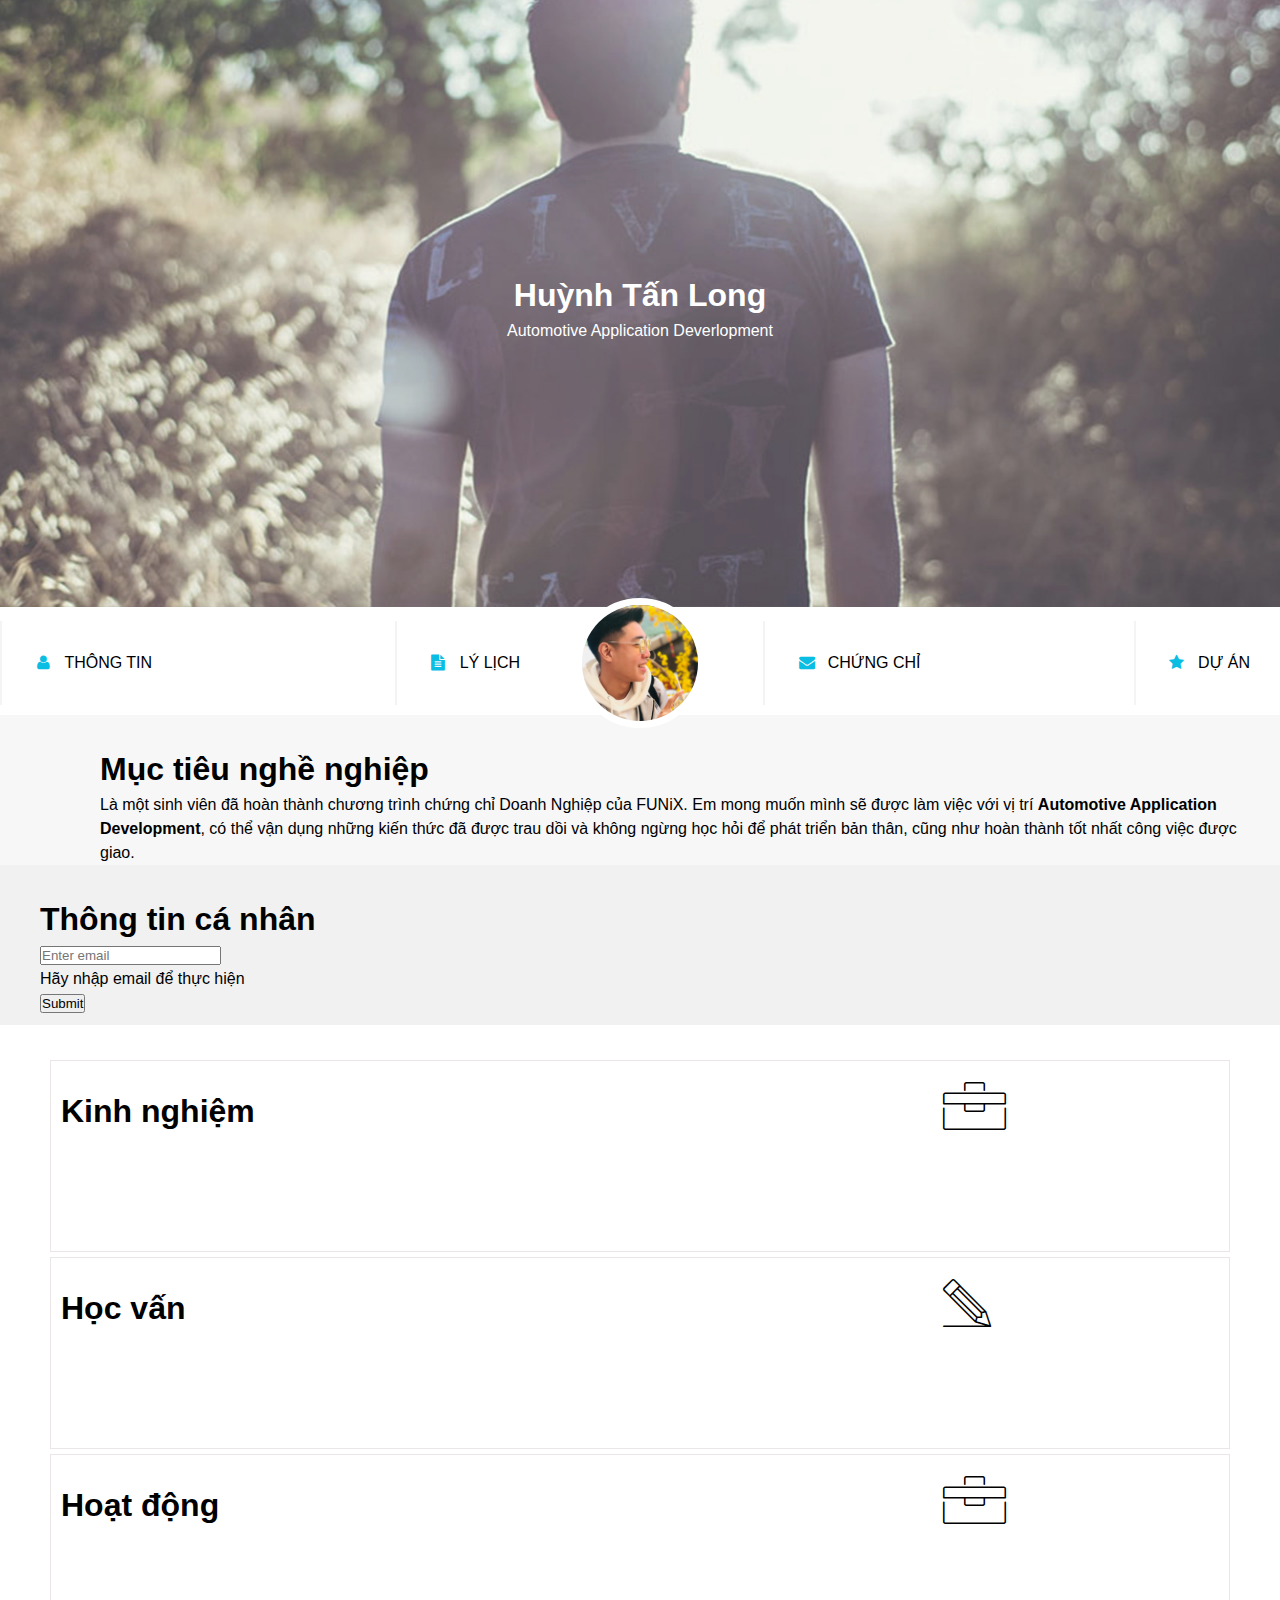
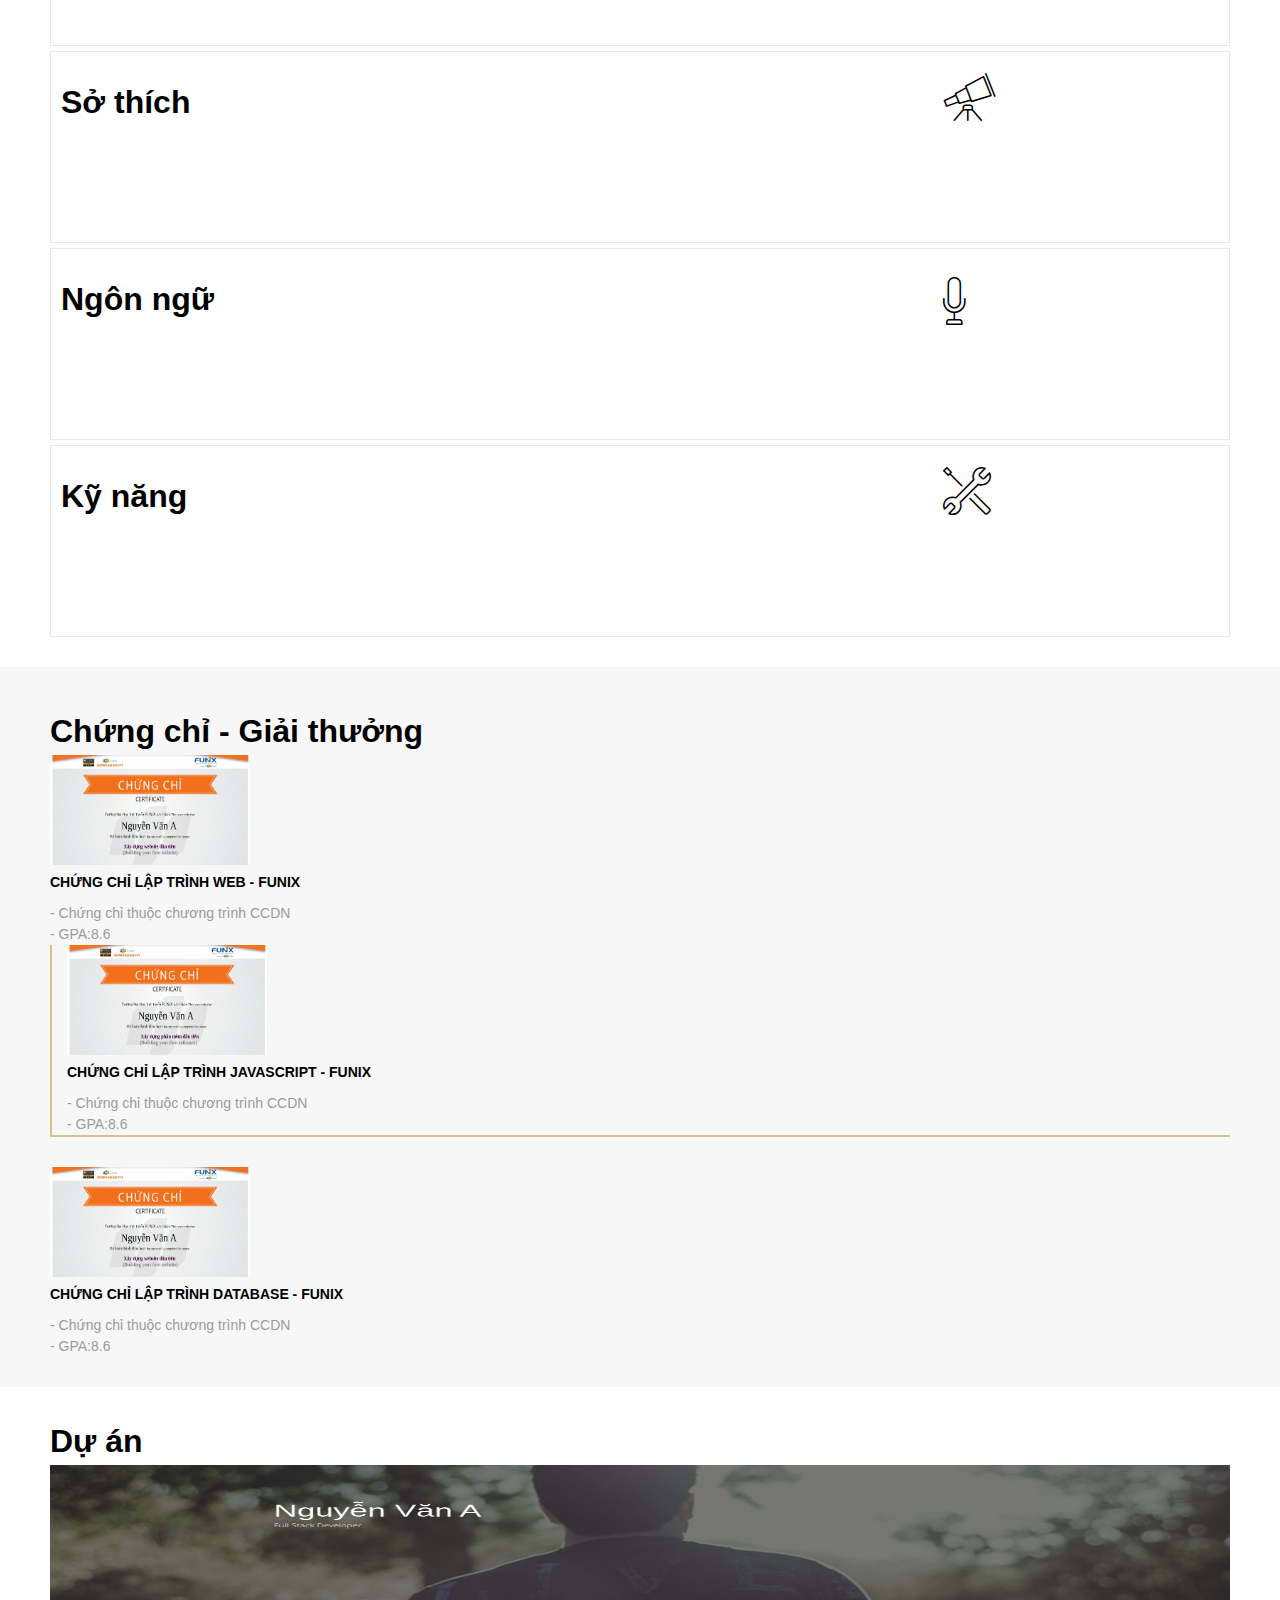
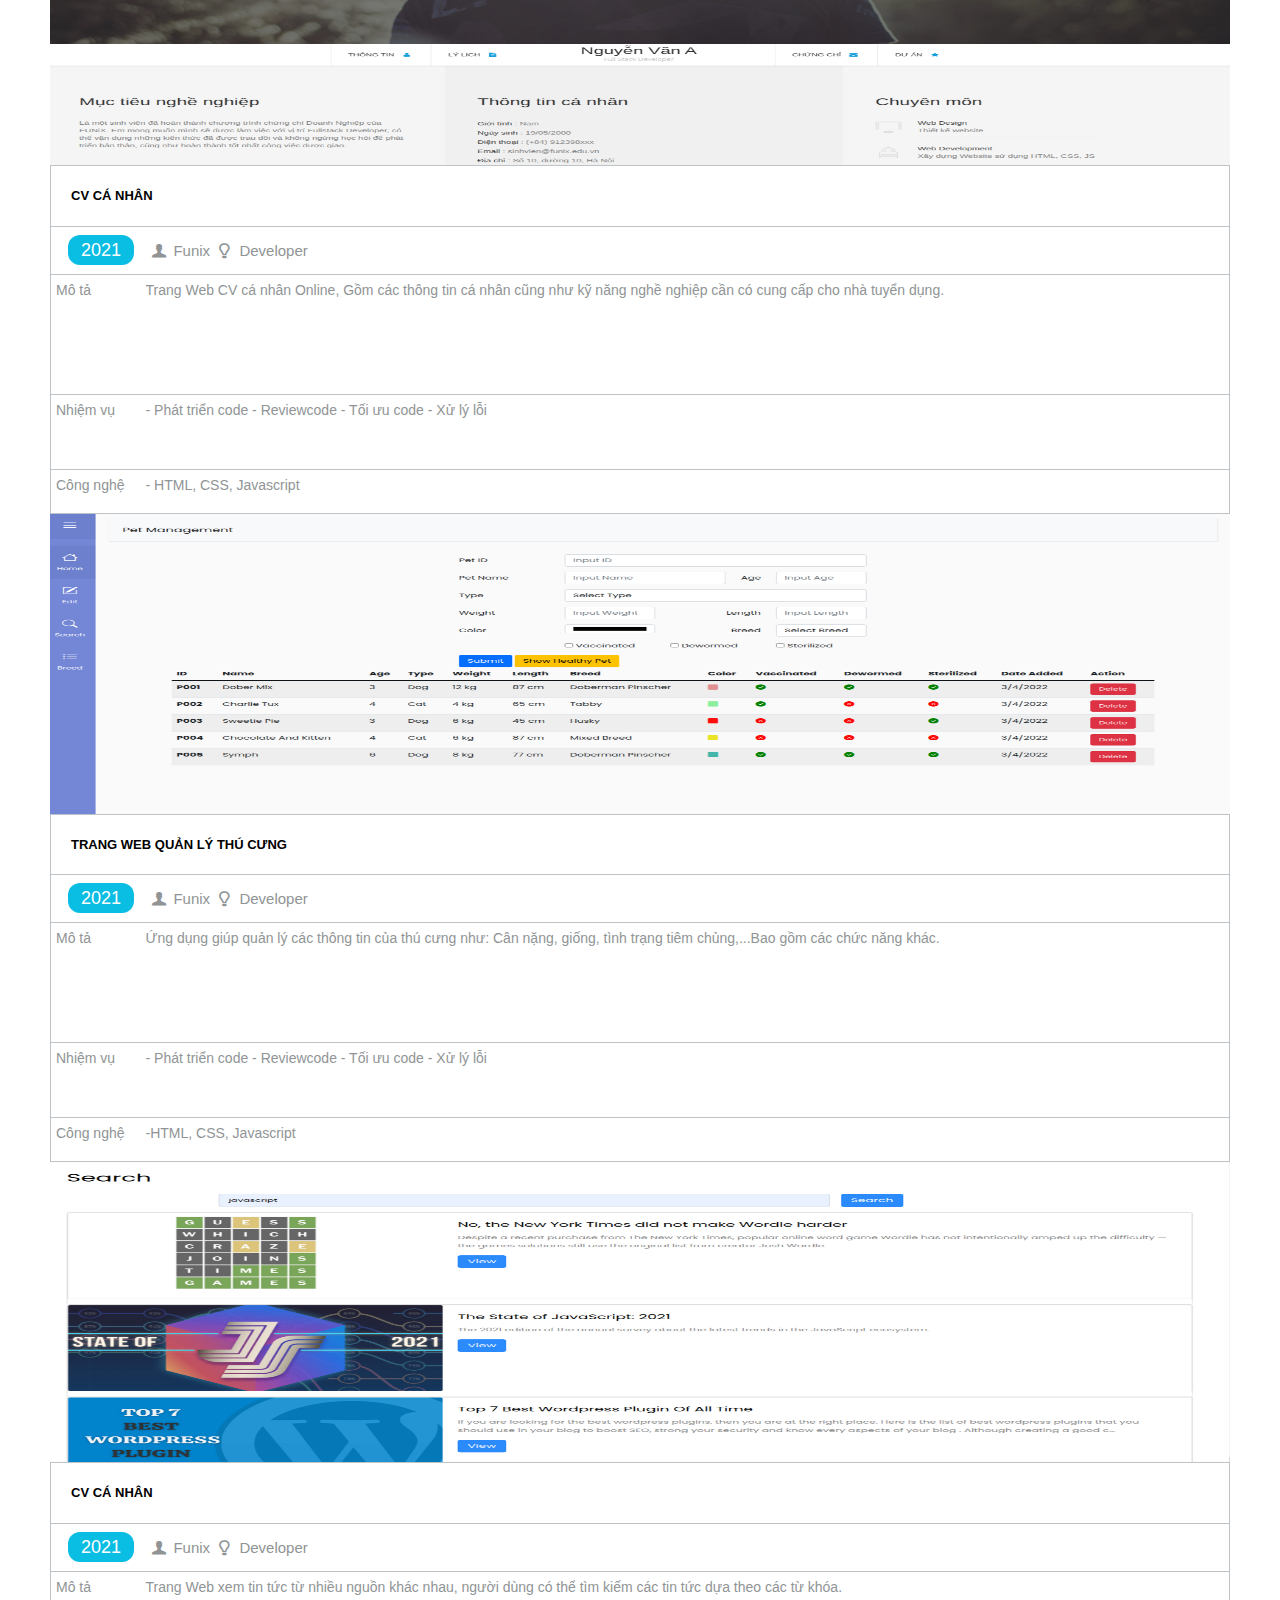
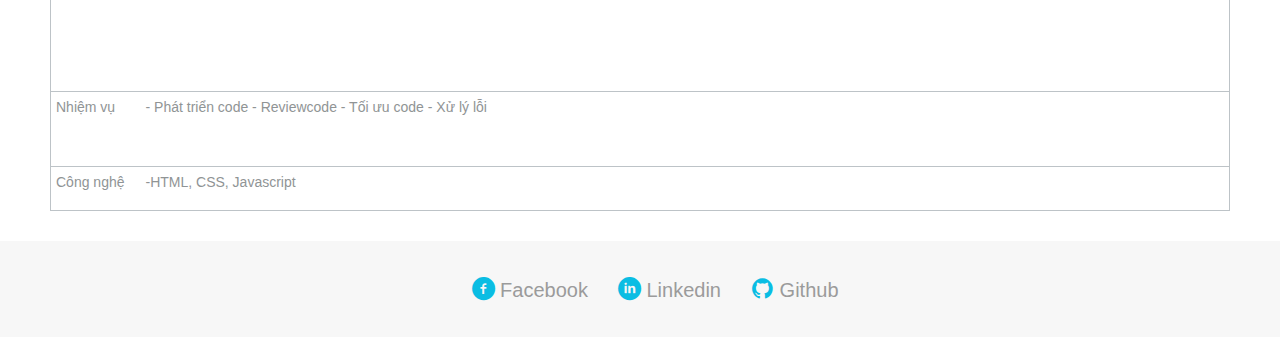
<file: index.html>
<!DOCTYPE html>
<html lang="en">
  <head>
    <meta charset="UTF-8" />
    <meta http-equiv="X-UA-Compatible" content="IE=edge" />
    <meta name="viewport" content="width=device-width, initial-scale=1.0" />
    <link rel="stylesheet" href="./css/font.css" />
    <link
      href="https://cdn.jsdelivr.net/npm/bootstrap@5.0.2/dist/css/bootstrap.min.css"
      rel="stylesheet"
      integrity="sha384-EVSTQN3/azprG1Anm3QDgpJLIm9Nao0Yz1ztcQTwFspd3yD65VohhpuuCOmLASjC"
      crossorigin="anonymous"
    />
    <link rel="stylesheet" href="./css/laptop.css" />
    <link rel="stylesheet" href="./css/tablet.css" />
    <link rel="stylesheet" href="./css/mobile.css" />
    <link rel="stylesheet" href="./css/font.css" />
    <title>Assignment 03</title>
  </head>
  <body>
    <!-- /* Đây là header */ -->
    <div id="banner">
      <div class="img">
        <img src="images/banner.jpg" alt="Banner" />
      </div>
      <div class="content">
        <h1>Huỳnh Tấn Long</h1>
        <span>Automotive Application Deverlopment</span>
      </div>
    </div>
    <!-- /* Đây là main*/ -->
    <!-- Đây là hình ảnh Banner  -->
    <section id="nav-bar">
      <nav class="container">
        <a href="#"><i class="icon-user icon-nav"></i>Thông tin</a>
        <a href="#"><i class="icon-doc-text-inv icon-nav"></i>Lý lịch</a>
        <a href="#"><i class="icon-mail-alt icon-nav"></i>Chứng chỉ</a>
        <a href="#" class="Du-an"><i class="icon-star-1 icon-nav"></i>Dự Án</a>

        <img
          src="images/avatar.jpg"
          alt="avatar"
          height="130"
          width="130"
          class="avatar"
        />
      </nav>
    </section>
    <!-- Đây là navbar -->
    <section id="about" class="bg-grey">
      <div class="container-fluid">
        <div class="row">
          <div class="col-sm-6 col-12">
            <div id="target" class="">
              <h1 class="section-title">Mục tiêu nghề nghiệp</h1>
              <p>
                Là một sinh viên đã hoàn thành chương trình chứng chỉ Doanh
                Nghiệp của FUNiX. Em mong muốn mình sẽ được làm việc với vị trí
                <b>Automotive Application Development</b>, có thể vận dụng những
                kiến thức đã được trau dồi và không ngừng học hỏi để phát triển
                bản thân, cũng như hoàn thành tốt nhất công việc được giao.
              </p>
            </div>
          </div>
          <!-- Đây là thông tin cá nhân  -->
          <div class="col-sm-6 col-12" style="background-color: #f1f1f1">
            <div id="personal-info">
              <h1 class="section-title">Thông tin cá nhân</h1>
              <div class="section-input">
                <input
                  class="mb-2"
                  type="email"
                  placeholder="Enter email"
                  required
                  id="email"
                />
                <p>Hãy nhập email để thực hiện</p>
                <button
                  type="button"
                  class="btn btn-primary btn-sm"
                  id="submit-info"
                >
                  Submit
                </button>
              </div>
              <div class="section-content hide">
                <ul class="info">
                  <li><span>Giới tính</span> : Nam</li>
                  <li><span>Ngày sinh</span> : 07/11/2002</li>
                  <li><span>Điện thoại</span> : (+84) 345444776</li>
                  <li><span>Email</span> : longhtfx30502@funix.edu.vn</li>
                  <li><span>Địa chỉ</span> : HCM, Việt Nam</li>
                  <li><span>Website</span> : https://abc.tech</li>
                </ul>
                <div class="icon-profile">
                  <i class="icon-twitter"></i>
                  <i class="icon-facebook"></i>
                  <i class="icon-gplus"></i>
                  <i class="icon-linkedin"></i>
                </div>
              </div>
            </div>
          </div>
        </div>
      </div>
    </section>
    <!-- Đây là thông tin nghề nghiệp  -->
    <section id="job-info">
      <div class="container">
        <div class="row">
          <div class="col-lg-4 col-sm-6 col-12" >
          <div
            style="margin-top: 5px;"
            class="job-box parent "
            onmouseover="handleOnMouseOver(this)"
            id="experience"
            onmouseout="handleOnMouseOut(this)"
          >
            <div class="job-header"><h1>Kinh nghiệm</h1></div>
            <div class="job-icon"><i class="ic-toolbox"></i></div>
            <div>
              <button
                type="button"
                class="btn btn-outline-warning btn-sm view-more hide"
                onclick="handleViewMore(this)"
              >
                ▼View more
              </button>
            </div>
            <div class="job-content hide">
              <div class="list">
                <h3 class="dots">Full Stack Developer- Công ty Y</h3>

                <span><i>05/2022 - </i></span
                ><span class="now"><i>Hiện tại</i></span>

                <p>
                  - Xây dựng, phát triển Website dựa trên thiết kế và yêu cầu đã
                  có.
                </p>
                <p>
                  - Phân tích và thiết kế Database, sử dụng các hệ quản trị
                  CSDL.
                </p>
              </div>
              <div class="list">
                <h3 class="dots">Công ty X</h3>
                <p><i>06/2021-04/2022</i></p>
                <p>Web Designer</p>
                <p>- Thiết kế Website dựa trên yêu cầu của khách hàng.</p>
                <p>- Sử dụng các công cụ: Figma, Canva, PTS.</p>
              </div>
            </div>
          </div>
        </div>
        <div class="col-lg-4 col-sm-6 col-12">
          <div
            style="margin-top: 5px"
            class="job-box parent"
            onmouseover="handleOnMouseOver(this)"
            id="education"
            onmouseout="handleOnMouseOut(this)"
          >
            <div class="job-header"><h1>Học vấn</h1></div>
            <div class="job-icon"><i class="ic-pencil"></i></div>
            <div class="control-view">
              <button
                type="button"
                class="btn btn-outline-warning btn-sm view-more hide"
                onclick="handleViewMore(this)"
              >
                ▼View more
              </button>
            </div>
            <div class="job-content hide">
              <div class="list">
                <h3 class="dots">FUNIX</h3>
                <p><i>06/2021 - 05/2022</i></p>
                <p>- Tốt nghiệp chứng chỉ doanh nghiệp nhánh Fullstack.</p>
                <p>- GPA: 9/10</p>
              </div>
              <div class="list">
                <h3 class="dots">Cử nhân - ĐH FPT</h3>
                <p><i>08/2016 - 07/2019</i></p>
                <p>- Chuyên ngành: Kỹ thuật phần mềm.</p>
                <p>- GPA: 3.2/4</p>
              </div>
              <div class="list">
                <h3 class="dots">Đại học SPKT TP.HCM</h3>
                <p><i>08/2020 - 09/2024</i></p>
                <p>- Hệ từ xa, Chuyên ngành: CNKT Ô Tô.</p>
                <p>- GPA: 3.4/4</p>
              </div>
            </div>
          </div>
        </div>  <div class="col-lg-4 col-sm-6 col-12">
          <div
            style="margin-top: 5px"
            class="job-box parent"
            id="action"
            onmouseover="handleOnMouseOver(this)"
            onmouseout="handleOnMouseOut(this)"
          >
            <div class="job-header"><h1>Hoạt động</h1></div>
            <div class="job-icon"><i class="ic-toolbox"></i></div>
            <div class="control-view">
              <button
                type="button"
                class="btn btn-outline-warning btn-sm view-more hide"
                onclick="handleViewMore(this)"
              >
                ▼View more
              </button>
            </div>
            <div class="job-content hide">
              <div class="list">
                <h3 class="dots">FPT Edu Hackathon 2019</h3>
                <p><i>03/2019 - 05/2019</i></p>
                <p>- Giải 3 bảng A</p>
                <p>- Đề tài: Trang web về phân loại rác thải.</p>
              </div>
              <div class="list">
                <h3 class="dots">Câu lạc bộ Z</h3>
                <p><i>08/2018 - 08/2019</i></p>
                <p>- Trưởng ban chuyên môn</p>
              </div>
              <div class="list">
                <h3 class="dots">Câu lạc bộ Z</h3>
                <p><i>08/2016</i></p>
                <p>- Hỗ trợ tổ chức tuần lễ văn hóa Việt Nam - Nhật Bản</p>
              </div>
            </div>
          </div></div>
          <div class="col-lg-4 col-sm-6 col-12">
          <div
            style="margin-top: 5px"
            class="job-box "
            id="interest"
            onmouseover="handleOnMouseOver(this)"
            onmouseout="handleOnMouseOut(this)"
          >
            <div class="job-header"><h1>Sở thích</h1></div>
            <div class="job-icon"><i class="ic-telescope"></i></div>
            <div class="control-view">
              <button
                type="button"
                class="btn btn-outline-warning btn-sm view-more hide"
              >
                ▼View more
              </button>
            </div>

            <div class="job-content-icon hide">
              <p style="padding-bottom: 150px">
                <i class="ic-megaphone fav-icon"></i><br />Âm nhạc
              </p>
              <p style="padding-bottom: 150px">
                <i class="ic-strategy fav-icon"></i><br />Chơi game
              </p>
              <p style="padding-bottom: 150px">
                <i class="ic-hotairballoon fav-icon"></i><br />Du lịch
              </p>
              <p style="padding-bottom: 150px">
                <i class="ic-basket fav-icon"></i><br />Nấu ăn
              </p>
            </div>
          </div>  </div>
          <div class="col-lg-4 col-sm-6 col-12">
          <div
            style="margin-top: 5px"
            class="job-box parent "
            id="languages"
            onmouseover="handleOnMouseOver(this)"
            onmouseout="handleOnMouseOut(this)"
          >
            <div class="job-header"><h1>Ngôn ngữ</h1></div>
            <div class="job-icon">
              <i class="ic-mic" style="padding-top: 20px"></i>
            </div>
            <div class="control-view">
              <button
                type="button"
                class="btn btn-outline-warning btn-sm view-more hide"
                onclick="handleViewMore(this)"
              >
                ▼View more
              </button>
            </div>
            <div class="job-content hide">
              <div>
                <h3>English - IELTS 7.0</h3>
                <div class="lvl1"></div>
                <div class="lvl1"></div>
                <div class="lvl2"></div>
              </div>
              <div style="margin-top: 30px">
                <h3>Japanese - N3</h3>
                <div class="lvl1"></div>
                <div class="lvl1"></div>
                <div class="lvl1"></div>
              </div>
            </div>
          </div>  </div>
          <div class="col-lg-4 col-sm-6 col-12">
          <div
            style="margin-top: 5px"
            class="job-box parent "
            id="skills"
            onmouseover="handleOnMouseOver(this)"
            onmouseout="handleOnMouseOut(this)"
          >
            <div class="job-header"><h1>Kỹ năng</h1></div>
            <div class="job-icon"><i class="ic-tools-2"></i></div>
            <div class="control-view">
              <button
                type="button"
                class="btn btn-outline-warning btn-sm view-more hide"
                onclick="handleViewMore(this)"
              >
                ▼View more
              </button>
            </div>
            <div class="job-content hide">
              <div>
                <h3>HTML/CSS: Fundamental</h3>
                <div class="lvl1"></div>
                <div class="lvl1"></div>
                <div class="lvl2"></div>
              </div>
              <div style="margin-top: 10px">
                <h3>Javascript: Intermediate</h3>
                <div class="lvl1"></div>
                <div class="lvl1"></div>
                <div class="lvl2"></div>
              </div>
              <div style="margin-top: 10px">
                <h3>NodeJS: Intermediate</h3>
                <div class="lvl1"></div>
                <div class="lvl1"></div>
                <div class="lvl1"></div>
              </div>
              <div style="margin-top: 10px">
                <h3>Bootrap: Fundamental</h3>
                <div class="lvl1"></div>
                <div class="lvl2"></div>
                <div class="lvl2"></div>
              </div>
            </div>
          </div>
        </div>
      </div> </div>
    </section>
    <!-- Đây là Chứng chỉ giải thưởng -->
    <section id="certificate" class="bg-grey">
      <div class="container">
        <h1 class="section-title" style="margin-top: 10px">
          Chứng chỉ - Giải thưởng
        </h1>
        <div class="row g-5 mt-4">
          <div class="certificate-container-box col-sm-6 col-12">
            <div class="row">
              <div class="certificate-img col-lg-6 col-12">
                <img
                  src="images/Cert_WEB.png"
                  alt="img"
                  width="200px"
                  height="110px"
                />
              </div>
              <div class="certificate-content col-lg-6 col-12">
                <h4>chứng chỉ lập trình web - Funix</h4>
                <p>- Chứng chỉ thuộc chương trình CCDN</p>
                <p>- GPA:8.6</p>
              </div>
            </div>
          </div>
         
            <div class="certificate-container-box col-sm-6 col-12">
              <div class="row">
              <div class="certificate-img col-lg-6 col-12">
                <img
                  src="images/Cert_PRF.png"
                  alt="img"
                  width="200px"
                  height="110px"
                />
              </div>
              <div class="certificate-content col-lg-6 col-12">
                <h4>chứng chỉ lập trình javascript - Funix</h4>
                <p>- Chứng chỉ thuộc chương trình CCDN</p>
                <p>- GPA:8.6</p>
              </div>
            </div>
          </div>
          <div
            class="certificate-container-box certificate-container-box1 col-12"
          ><div class="row">
          <div class="row col-sm-6 col-12">
            <div class="certificate-img col-lg-6 col-12">
              <img
                src="images/Cert_DBI.png"
                alt="img"
                width="200px"
                height="110px"
              />
            </div>
            <div class="certificate-content col-lg-6 col-12">
              <h4>chứng chỉ lập trình database - Funix</h4>
              <p>- Chứng chỉ thuộc chương trình CCDN</p>
              <p>- GPA:8.6</p>
            </div>
          </div></div>
        </div>
      </div>
    </section>
    <!-- Đây là dự án  -->
    <section id="project">
      <div class="container">
        <h1 class="section-title">Dự án</h1>
        <div class="row">
          <div class="project-content col-sm-4 col-12">
            <img
              src="images/project_1.png"
              alt="Project 1"
              class="project-img"
            />
            <a href="digital-cv.html"
              ><div class="project-title">CV CÁ NHÂN</div></a
            >
            <div class="project-icon">
              <span class="now" style="margin-right: 10px">2021</span>
              <i class="icon-user-1"></i>
              <span>Funix</span>
              <i class="icon-lamp"></i>
              <span>Developer</span>
            </div>
            <table>
              <tr class="project-inner" style="height: 120px">
                <td>Mô tả</td>
                <td>
                  Trang Web CV cá nhân Online, Gồm các thông tin cá nhân cũng
                  như kỹ năng nghề nghiệp cần có cung cấp cho nhà tuyển dụng.
                </td>
              </tr>
              <tr class="project-innner" style="height: 75px">
                <td>Nhiệm vụ</td>
                <td>
                  - Phát triển code - Reviewcode - Tối ưu code - Xử lý lỗi
                </td>
              </tr>
              <tr class="project-inner">
                <td style="width: 90px">Công nghệ</td>
                <td>- HTML, CSS, Javascript</td>
              </tr>
            </table>
          </div>
          <div class="project-content col-sm-4 col-12">
            <img
              src="images/project_2.png"
              alt="Project 1"
              class="project-img"
            />
            <a href="digital-cv.html">
              <div class="project-title">TRANG WEB QUẢN LÝ THÚ CƯNG</div></a
            >
            <div class="project-icon">
              <span class="now" style="margin-right: 10px">2021</span>
              <i class="icon-user-1"></i>
              <span>Funix</span>
              <i class="icon-lamp"></i>
              <span>Developer</span>
            </div>
            <table>
              <tr class="project-inner" style="height: 120px">
                <td>Mô tả</td>
                <td>
                  Ứng dụng giúp quản lý các thông tin của thú cưng như: Cân
                  nặng, giống, tình trạng tiêm chủng,...Bao gồm các chức năng
                  khác.
                </td>
              </tr>
              <tr class="project-innner" style="height: 75px">
                <td>Nhiệm vụ</td>
                <td>
                  - Phát triển code - Reviewcode - Tối ưu code - Xử lý lỗi
                </td>
              </tr>
              <tr class="project-inner">
                <td style="width: 90px">Công nghệ</td>
                <td>-HTML, CSS, Javascript</td>
              </tr>
            </table>
          </div>
          <div class="project-content col-sm-4 col-12">
            <img
              src="images/project_3.png"
              alt="Project 1"
              class="project-img"
            />
            <a href="digital-cv.html">
              <div class="project-title">CV CÁ NHÂN</div></a
            >
            <div class="project-icon">
              <span class="now" style="margin-right: 10px">2021</span>
              <i class="icon-user-1"></i>
              <span>Funix</span>
              <i class="icon-lamp"></i>
              <span>Developer</span>
            </div>
            <table>
              <tr class="project-inner" style="height: 120px">
                <td>Mô tả</td>
                <td>
                  Trang Web xem tin tức từ nhiều nguồn khác nhau, người dùng có
                  thể tìm kiếm các tin tức dựa theo các từ khóa.
                </td>
              </tr>
              <tr class="project-innner" style="height: 75px">
                <td>Nhiệm vụ</td>
                <td>
                  - Phát triển code - Reviewcode - Tối ưu code - Xử lý lỗi
                </td>
              </tr>
              <tr class="project-inner">
                <td style="width: 90px">Công nghệ</td>
                <td>-HTML, CSS, Javascript</td>
              </tr>
            </table>
          </div>
        </div>
      </div>
    </section>
    <!-- /* Đây là Footer*/ -->
    <section id="footer" class="bg-grey">
      <div class="container">
        <a href="#"><i class="icon-facebook-circled ft-icon"></i>Facebook</a>
        <a href="#"><i class="icon-linkedin-circled ft-icon"></i>Linkedin</a>
        <a href="#"><i class="icon-github-circled ft-icon"></i>Github</a>
      </div>
    </section>

    <script
      src="https://cdn.jsdelivr.net/npm/bootstrap@5.0.2/dist/js/bootstrap.bundle.min.js"
      integrity="sha384-MrcW6ZMFYlzcLA8Nl+NtUVF0sA7MsXsP1UyJoMp4YLEuNSfAP+JcXn/tWtIaxVXM"
      crossorigin="anonymous"
    ></script>
    <script src="jvscript.js"></script>
  </body>
</html>
</file>
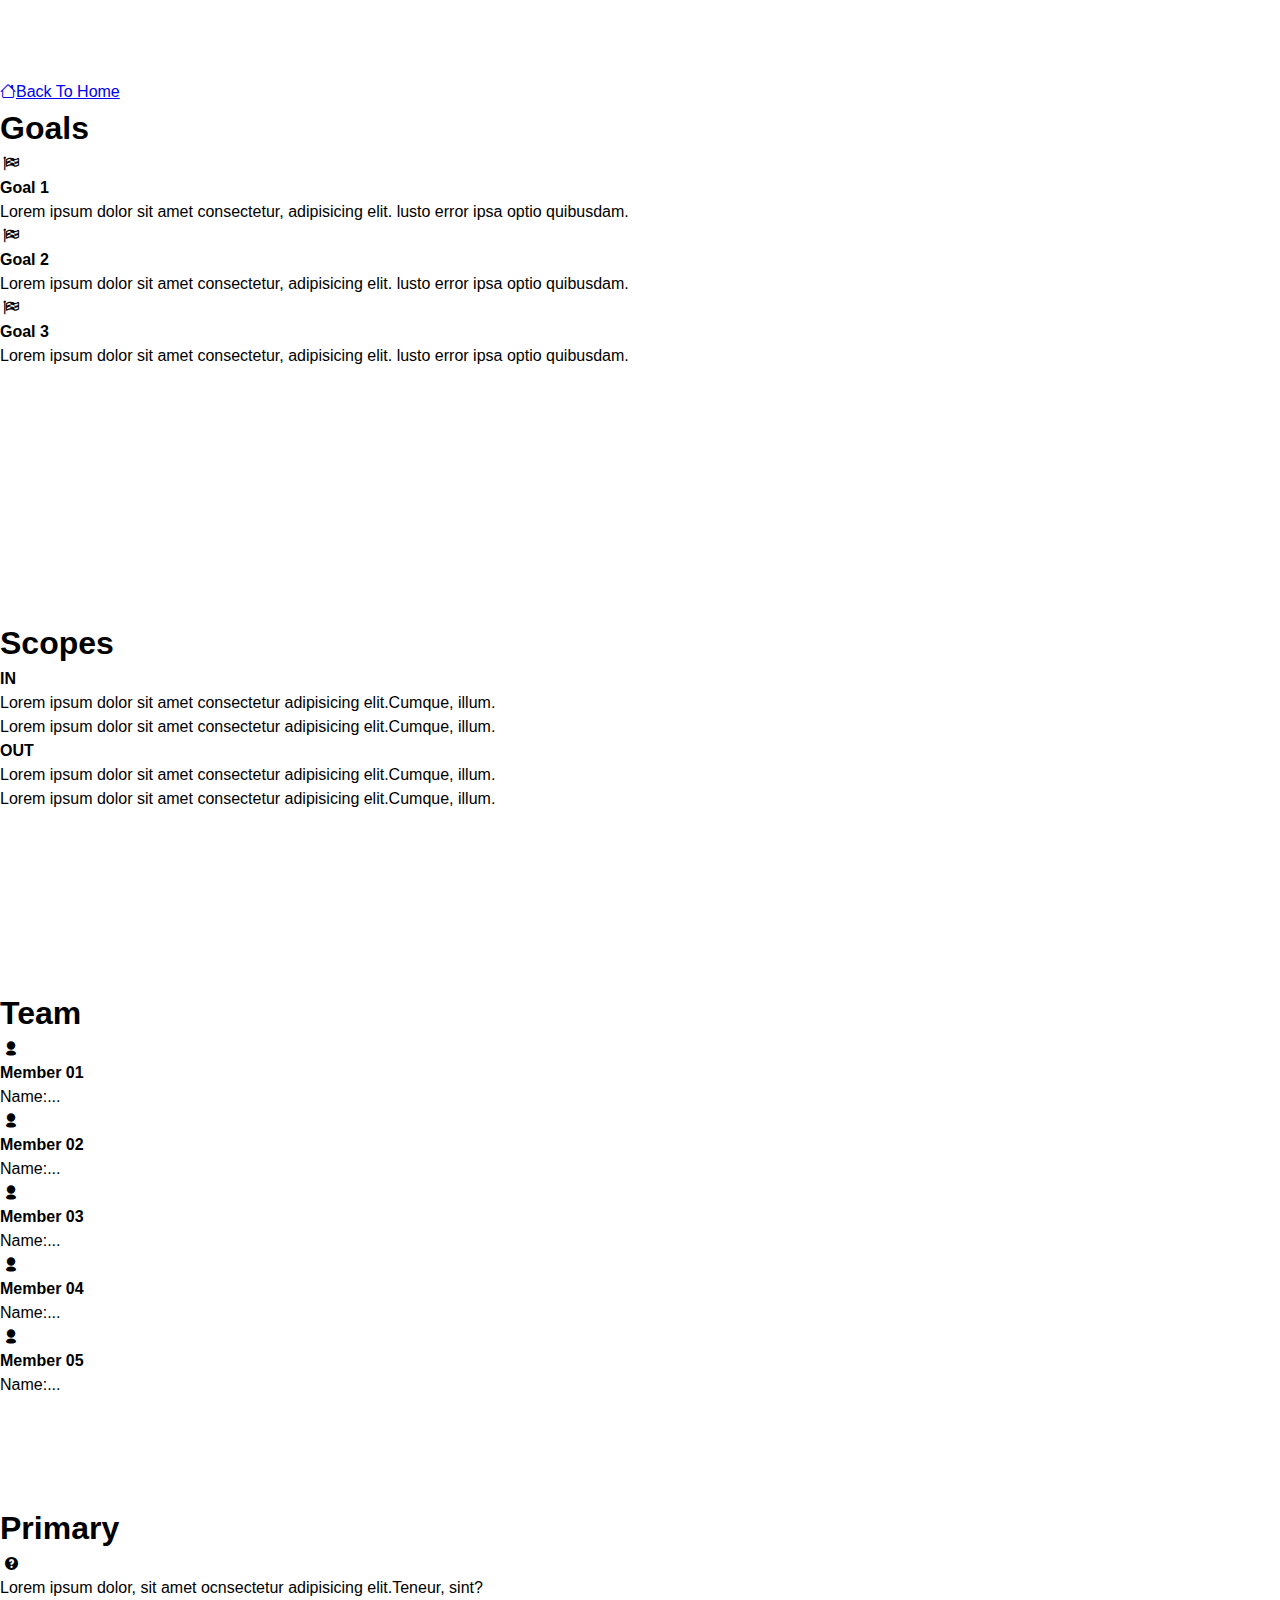
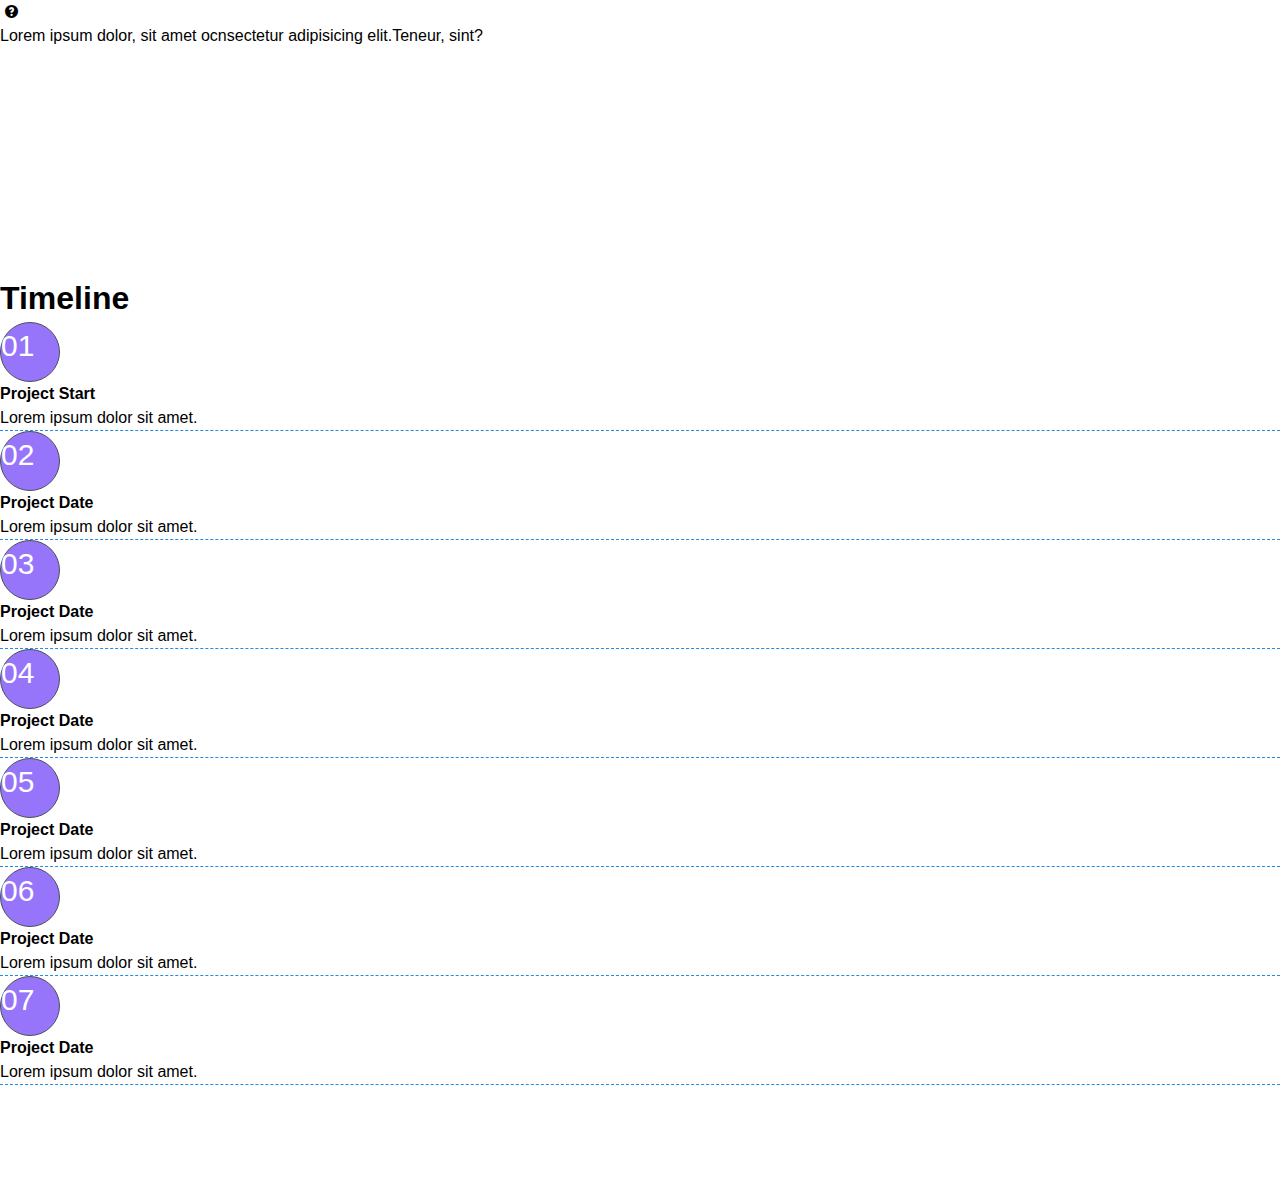
<file: digital-cv.html>
<!DOCTYPE html>
<html lang="en">
  <head>
    <meta charset="UTF-8" />
    <meta name="viewport" content="width=device-width, initial-scale=1.0" />
    <link rel="stylesheet" href="./css/font.css" />
    <link
      href="https://cdn.jsdelivr.net/npm/bootstrap@5.0.2/dist/css/bootstrap.min.css"
      rel="stylesheet"
      integrity="sha384-EVSTQN3/azprG1Anm3QDgpJLIm9Nao0Yz1ztcQTwFspd3yD65VohhpuuCOmLASjC"
      crossorigin="anonymous"
    />
    <link
      rel="stylesheet"
      href="https://cdn.jsdelivr.net/npm/bootstrap-icons@1.3.0/font/bootstrap-icons.css"
    />
    <link rel="stylesheet" href="./css/digital-cv.css" />
    <title>Digital-CV</title>
  </head>
  <body class="navv">
    <!-- <i class="icon-user-2">
      <i class="icon-question">
      <i class="icon-flag-checkered"> -->
    <!-- navbar -->
    <nav class="bg-dark py-0 fixed-top">
      <a href="index.html" class="nav-link text-white fs-2"
        ><i class="bi bi-house ms-3 me-3"></i>Back To Home</a
      >
    </nav>

    <!-- digital -->

    <div class="container my-5">
      <div class="row bg-primary py-3 px-1">
        <!--  -->
        <div class="col-lg-6 col-sm-12 col-12 mb-4 mb-lg-0">
          <div class="card lorem mb-4">
            <div class="card-body bg-light">
              <h1 class="text-primary border-bottom border-2 pb-3">Goals</h1>
              <!--  -->
              <div class="d-lg-flex gap-5 mt-3 border-bottom border-1">
                <div class="d-flex justify-content-center">
                  <i class="icon-flag-checkered fs-2"></i>
                </div>

                <div>
                  <h4>Goal 1</h4>
                  <p>
                    Lorem ipsum dolor sit amet consectetur, adipisicing elit.
                    lusto error ipsa optio quibusdam.
                  </p>
                </div>
              </div>
              <!--  -->
              <div class="d-lg-flex gap-5 mt-3 border-bottom border-1">
                <div class="d-flex justify-content-center">
                  <i class="icon-flag-checkered fs-2"></i>
                </div>

                <div>
                  <h4>Goal 2</h4>
                  <p>
                    Lorem ipsum dolor sit amet consectetur, adipisicing elit.
                    lusto error ipsa optio quibusdam.
                  </p>
                </div>
              </div>
              <div class="d-lg-flex gap-5 mt-3 border-bottom border-1">
                <div class="d-flex justify-content-center">
                  <i class="icon-flag-checkered fs-2"></i>
                </div>

                <div>
                  <h4>Goal 3</h4>
                  <p>
                    Lorem ipsum dolor sit amet consectetur, adipisicing elit.
                    lusto error ipsa optio quibusdam.
                  </p>
                </div>
              </div>
            </div>
          </div>

          <div class="card lorem1">
            <div class="card-body bg-light">
              <h1 class="text-primary border-bottom border-secondary pb-3">
                Scopes
              </h1>
              <div class="row">
                <div class="col-lg-6 col-12">
                  <h4 class="fw-bold">IN</h4>
                  <p>
                    Lorem ipsum dolor sit amet consectetur adipisicing
                    elit.Cumque, illum.
                  </p>
                  <p>
                    Lorem ipsum dolor sit amet consectetur adipisicing
                    elit.Cumque, illum.
                  </p>
                </div>
                <div class="col-lg-6 col-12">
                  <h4 class="fw-bold">OUT</h4>
                  <p>
                    Lorem ipsum dolor sit amet consectetur adipisicing
                    elit.Cumque, illum.
                  </p>
                  <p>
                    Lorem ipsum dolor sit amet consectetur adipisicing
                    elit.Cumque, illum.
                  </p>
                </div>
              </div>
            </div>
          </div>
        </div>
        <!--  -->
        <div class="col-lg-3 col-sm-12 col-12 mb-4 mb-lg-0">
          <div class="card lorem mb-4">
            <div class="card-body bg-light">
              <h1 class="text-primary border-bottom border-secondary pb-3">
                Team
              </h1>
              <div class="d-lg-flex gap-4">
                <div class="d-flex justify-content-center">
                  <i class="icon-user-2 fs-1"></i>
                </div>
                <div>
                  <h4>Member 01</h4>
                  <p>Name:...</p>
                </div>
              </div>
              <div class="d-lg-flex gap-4">
                <div class="d-flex justify-content-center">
                  <i class="icon-user-2 fs-1"></i>
                </div>
                <div>
                  <h4>Member 02</h4>
                  <p>Name:...</p>
                </div>
              </div>
              <div class="d-lg-flex gap-4">
                <div class="d-flex justify-content-center">
                  <i class="icon-user-2 fs-1"></i>
                </div>
                <div>
                  <h4>Member 03</h4>
                  <p>Name:...</p>
                </div>
              </div>
              <div class="d-lg-flex gap-4">
                <div class="d-flex justify-content-center">
                  <i class="icon-user-2 fs-1"></i>
                </div>
                <div>
                  <h4>Member 04</h4>
                  <p>Name:...</p>
                </div>
              </div>
              <div class="d-lg-flex gap-4">
                <div class="d-flex justify-content-center">
                  <i class="icon-user-2 fs-1"></i>
                </div>
                <div>
                  <h4>Member 05</h4>
                  <p>Name:...</p>
                </div>
              </div>
            </div>
          </div>
          <!--  -->
          <div class="card lorem1">
            <div class="card-body bg-light">
              <h1 class="text-primary border-bottom border-2 pb-3">Primary</h1>
              <div class="d-lg-flex gap-4">
                <div class="d-flex justify-content-center">
                  <i class="icon-question fs-2"></i>
                </div>
                <p>
                  Lorem ipsum dolor, sit amet ocnsectetur adipisicing
                  elit.Teneur, sint?
                </p>
              </div>
              <div class="d-lg-flex gap-4">
                <div class="d-flex justify-content-center">
                  <i class="icon-question fs-2"></i>
                </div>
                <p>
                  Lorem ipsum dolor, sit amet ocnsectetur adipisicing
                  elit.Teneur, sint?
                </p>
              </div>
            </div>
          </div>
        </div>

        <div class="col-lg-3 col-sm-12 col-12">
          <div class="card lorem2">
            <div class="card-body bg-light">
              <h1 class="text-primary border-bottom border-2 pb-3">Timeline</h1>
              <div class="d-lg-flex gap-4">
                <div
                  class="number d-flex align-items-center justify-content-center"
                >
                  01
                </div>
                <div>
                  <h4>Project Start</h4>
                  <p class="number2">Lorem ipsum dolor sit amet.</p>
                </div>
              </div>
              <div class="d-lg-flex gap-4">
                <div
                  class="number d-flex align-items-center justify-content-center"
                >
                  02
                </div>
                <div>
                  <h4>Project Date</h4>
                  <p class="number2">Lorem ipsum dolor sit amet.</p>
                </div>
              </div>
              <div class="d-lg-flex gap-4">
                <div
                  class="number d-flex align-items-center justify-content-center"
                >
                  03
                </div>
                <div>
                  <h4>Project Date</h4>
                  <p class="number2">Lorem ipsum dolor sit amet.</p>
                </div>
              </div>
              <div class="d-lg-flex gap-4">
                <div
                  class="number d-flex align-items-center justify-content-center"
                >
                  04
                </div>
                <div>
                  <h4>Project Date</h4>
                  <p class="number2">Lorem ipsum dolor sit amet.</p>
                </div>
              </div>
              <div class="d-lg-flex gap-4">
                <div
                  class="number d-flex align-items-center justify-content-center"
                >
                  05
                </div>
                <div>
                  <h4>Project Date</h4>
                  <p class="number2">Lorem ipsum dolor sit amet.</p>
                </div>
              </div>
              <div class="d-lg-flex gap-4">
                <div
                  class="number d-flex align-items-center justify-content-center"
                >
                  06
                </div>
                <div>
                  <h4>Project Date</h4>
                  <p class="number2">Lorem ipsum dolor sit amet.</p>
                </div>
              </div>
              <div class="d-lg-flex gap-4">
                <div
                  class="number d-flex align-items-center justify-content-center"
                >
                  07
                </div>
                <div>
                  <h4>Project Date</h4>
                  <p class="number2">Lorem ipsum dolor sit amet.</p>
                </div>
              </div>
            </div>
          </div>
        </div>
      </div>
    </div>

    <script
      src="https://cdn.jsdelivr.net/npm/bootstrap@5.0.2/dist/js/bootstrap.bundle.min.js"
      integrity="sha384-MrcW6ZMFYlzcLA8Nl+NtUVF0sA7MsXsP1UyJoMp4YLEuNSfAP+JcXn/tWtIaxVXM"
      crossorigin="anonymous"
    ></script>
  </body>
</html>
</file>
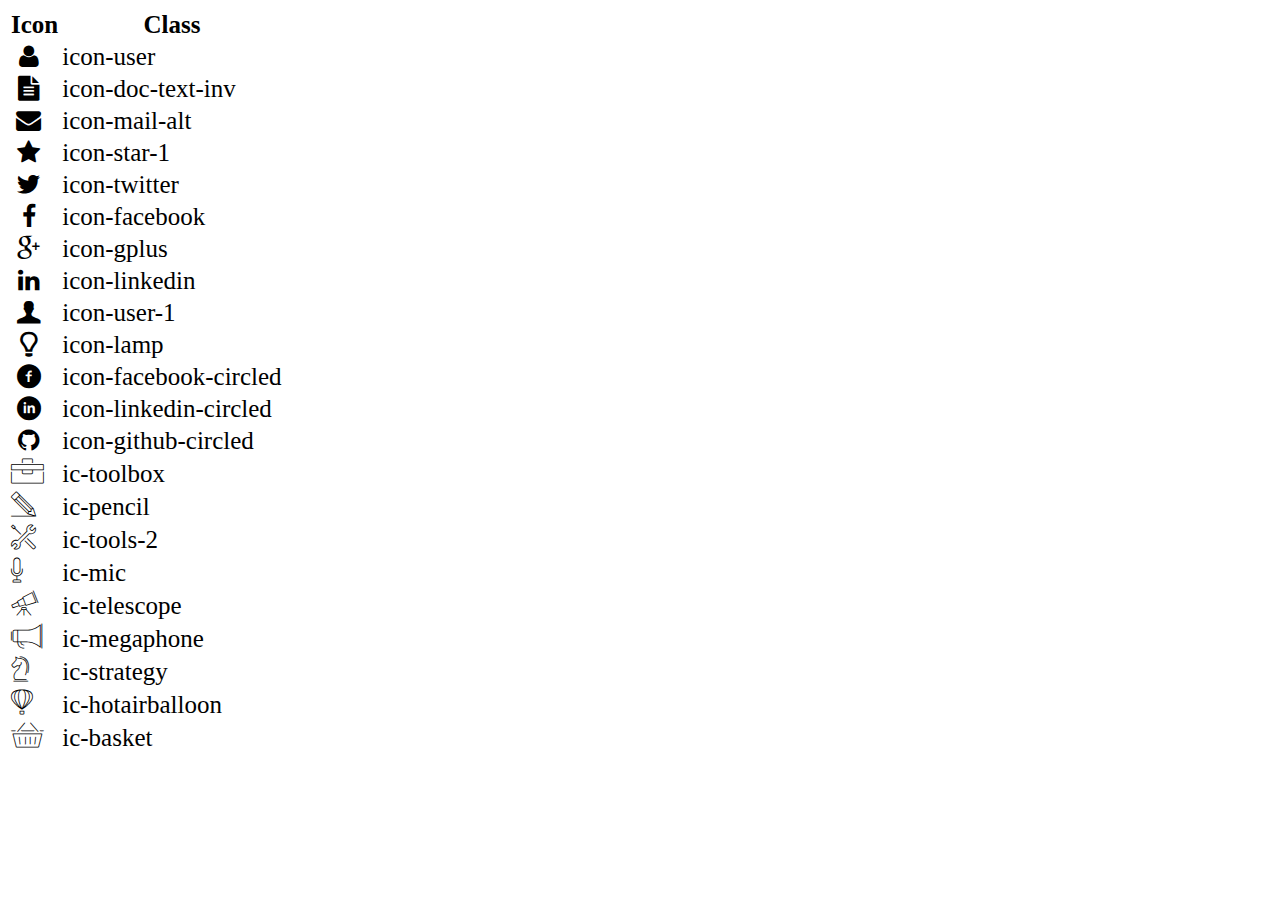
<file: icon-list.html>
<!DOCTYPE html>
<html lang="en">

<head>
    <meta charset="UTF-8">
    <meta http-equiv="X-UA-Compatible" content="IE=edge">
    <meta name="viewport" content="width=device-width, initial-scale=1.0">
    <link rel="stylesheet" href="css/font.css">
    <title>Icon List</title>
</head>

<body>
    <table style="font-size: 25px;">
        <thead>
            <tr>
                <th>Icon</th>
                <th>Class</th>
            </tr>
        </thead>
        <tbody>
            <tr>
                <td><i class="icon-user"></i></td>
                <td>icon-user</td>
            </tr>
            <tr>
                <td><i class="icon-doc-text-inv"></i></td>
                <td>icon-doc-text-inv</td>
            </tr>
            <tr>
                <td><i class="icon-mail-alt"></i></td>
                <td>icon-mail-alt</td>
            </tr>
            <tr>
                <td><i class="icon-star-1"></i></td>
                <td>icon-star-1</td>
            </tr>
            <tr>
                <td><i class="icon-twitter"></i></td>
                <td>icon-twitter</td>
            </tr>
            <tr>
                <td><i class="icon-facebook"></i></td>
                <td>icon-facebook</td>
            </tr>
            <tr>
                <td><i class="icon-gplus"></i></td>
                <td>icon-gplus</td>
            </tr>
            <tr>
                <td><i class="icon-linkedin"></i></td>
                <td>icon-linkedin</td>
            </tr>
            <tr>
                <td><i class="icon-user-1"></i></td>
                <td>icon-user-1</td>
            </tr>
            <tr>
                <td><i class="icon-lamp"></i></td>
                <td>icon-lamp</td>
            </tr>
            <tr>
                <td><i class="icon-facebook-circled"></i></td>
                <td>icon-facebook-circled</td>
            </tr>
            <tr>
                <td><i class="icon-linkedin-circled"></i></td>
                <td>icon-linkedin-circled</td>
            </tr>
            <tr>
                <td><i class="icon-github-circled"></i></td>
                <td>icon-github-circled</td>
            </tr>
            <tr>
                <td><i class="ic-toolbox"></i></td>
                <td>ic-toolbox</td>
            </tr>
            <tr>
                <td><i class="ic-pencil"></i></td>
                <td>ic-pencil</td>
            </tr>
            <tr>
                <td><i class="ic-tools-2"></i></td>
                <td>ic-tools-2</td>
            </tr>

            <tr>
                <td><i class="ic-mic"></i></td>
                <td>ic-mic</td>
            </tr>
            <tr>
                <td><i class="ic-telescope"></i></td>
                <td>ic-telescope</td>
            </tr>
            <tr>
                <td><i class="ic-megaphone"></i></td>
                <td>ic-megaphone</td>
            </tr>
            <tr>
                <td><i class="ic-strategy"></i></td>
                <td>ic-strategy</td>
            </tr>
            <tr>
                <td><i class="ic-hotairballoon"></i></td>
                <td>ic-hotairballoon</td>
            </tr>
            <tr>
                <td><i class="ic-basket"></i></td>
                <td>ic-basket</td>
            </tr>
        </tbody>
    </table>
</body>

</html>
</file>
<file: css/font.css>
@font-face {
	font-family: 'open_sanslight';
	src: url('../fonts/OpenSans-Light-webfont.eot');
	src: url('../fonts/OpenSans-Light-webfont.eot#iefix') format('embedded-opentype'),
		url('../fonts/OpenSans-Light-webfont.woff') format('woff'),
		url('../fonts/OpenSans-Light-webfont.ttf') format('truetype'),
		url('../fonts/OpenSans-Light-webfont.svg#open_sanslight') format('svg');
	font-weight: normal;
	font-style: normal;

}

@font-face {
	font-family: 'open_sansitalic';
	src: url('../fonts/OpenSans-Italic-webfont.eot');
	src: url('../fonts/OpenSans-Italic-webfont.eot#iefix') format('embedded-opentype'),
		url('../fonts/OpenSans-Italic-webfont.woff') format('woff'),
		url('../fonts/OpenSans-Italic-webfont.ttf') format('truetype'),
		url('../fonts/OpenSans-Italic-webfont.svg#open_sansitalic') format('svg');
	font-weight: normal;
	font-style: normal;

}

@font-face {
	font-family: 'open_sanssemibold';
	src: url('../fonts/OpenSans-Semibold-webfont.eot');
	src: url('../fonts/OpenSans-Semibold-webfont.eot#iefix') format('embedded-opentype'),
		url('../fonts/OpenSans-Semibold-webfont.woff') format('woff'),
		url('../fonts/OpenSans-Semibold-webfont.ttf') format('truetype'),
		url('../fonts/OpenSans-Semibold-webfont.svg#open_sanssemibold') format('svg');
	font-weight: normal;
	font-style: normal;

}


@font-face {
	font-family: 'open_sanslight_italic';
	src: url('../fonts/OpenSans-LightItalic-webfont.eot');
	src: url('../fonts/OpenSans-LightItalic-webfont.eot#iefix') format('embedded-opentype'),
		url('../fonts/OpenSans-LightItalic-webfont.woff') format('woff'),
		url('../fonts/OpenSans-LightItalic-webfont.ttf') format('truetype'),
		url('../fonts/OpenSans-LightItalic-webfont.svg#open_sanslight_italic') format('svg');
	font-weight: normal;
	font-style: normal;

}

@font-face {
	font-family: 'open_sansregular';
	src: url('../fonts/OpenSans-Regular-webfont.eot');
	src: url('../fonts/OpenSans-Regular-webfont.eot#iefix') format('embedded-opentype'),
		url('../fonts/OpenSans-Regular-webfont.woff') format('woff'),
		url('../fonts/OpenSans-Regular-webfont.ttf') format('truetype'),
		url('../fonts/OpenSans-Regular-webfont.svg#open_sansregular') format('svg');
	font-weight: normal;
	font-style: normal;

}


@font-face {
	font-family: 'fontello';
	src: url('../fonts/fontello.eot');
	src: url('../fonts/fontello.eot#iefix') format('embedded-opentype'),
		url('../fonts/fontello.woff') format('woff'),
		url('../fonts/fontello.ttf') format('truetype'),
		url('../fonts/fontello.svg#fontello') format('svg');
	font-weight: normal;
	font-style: normal;
}

[class^="icon-"]:before,
[class*=" icon-"]:before {
	font-family: "fontello";
	font-style: normal;
	font-weight: normal;
	speak: none;

	display: inline-block;
	text-decoration: inherit;
	width: 1em;
	margin-right: .2em;
	text-align: center;
	/* opacity: .8; */

	/* For safety - reset parent styles, that can break glyph codes*/
	font-variant: normal;
	text-transform: none;

	/* fix buttons height, for twitter bootstrap */
	line-height: 1em;

	/* Animation center compensation - margins should be symmetric */
	/* remove if not needed */
	margin-left: .2em;

	/* you can be more comfortable with increased icons size */
	/* font-size: 120%; */

	/* Font smoothing. That was taken from TWBS */
	-webkit-font-smoothing: antialiased;
	-moz-osx-font-smoothing: grayscale;

	/* Uncomment for 3D effect */
	/* text-shadow: 1px 1px 1px rgba(127, 127, 127, 0.3); */
}

.icon-emo-happy:before {
	content: '\e800';
}

/* '' */
.icon-emo-wink:before {
	content: '\e801';
}

/* '' */
.icon-emo-wink2:before {
	content: '\e802';
}

/* '' */
.icon-emo-unhappy:before {
	content: '\e803';
}

/* '' */
.icon-emo-sleep:before {
	content: '\e804';
}

/* '' */
.icon-emo-thumbsup:before {
	content: '\e805';
}

/* '' */
.icon-emo-devil:before {
	content: '\e806';
}

/* '' */
.icon-emo-surprised:before {
	content: '\e807';
}

/* '' */
.icon-emo-tongue:before {
	content: '\e808';
}

/* '' */
.icon-emo-coffee:before {
	content: '\e809';
}

/* '' */
.icon-emo-sunglasses:before {
	content: '\e80a';
}

/* '' */
.icon-emo-displeased:before {
	content: '\e80b';
}

/* '' */
.icon-emo-beer:before {
	content: '\e80c';
}

/* '' */
.icon-emo-grin:before {
	content: '\e80d';
}

/* '' */
.icon-emo-angry:before {
	content: '\e80e';
}

/* '' */
.icon-emo-saint:before {
	content: '\e80f';
}

/* '' */
.icon-emo-cry:before {
	content: '\e810';
}

/* '' */
.icon-emo-shoot:before {
	content: '\e811';
}

/* '' */
.icon-emo-squint:before {
	content: '\e812';
}

/* '' */
.icon-emo-laugh:before {
	content: '\e813';
}

/* '' */
.icon-spin1:before {
	content: '\e814';
}

/* '' */
.icon-spin2:before {
	content: '\e815';
}

/* '' */
.icon-spin3:before {
	content: '\e816';
}

/* '' */
.icon-spin4:before {
	content: '\e817';
}

/* '' */
.icon-spin5:before {
	content: '\e818';
}

/* '' */
.icon-spin6:before {
	content: '\e819';
}

/* '' */
.icon-firefox:before {
	content: '\e81a';
}

/* '' */
.icon-chrome:before {
	content: '\e81b';
}

/* '' */
.icon-opera:before {
	content: '\e81c';
}

/* '' */
.icon-ie:before {
	content: '\e81d';
}

/* '' */
.icon-crown:before {
	content: '\e81e';
}

/* '' */
.icon-crown-plus:before {
	content: '\e81f';
}

/* '' */
.icon-crown-minus:before {
	content: '\e820';
}

/* '' */
.icon-marquee:before {
	content: '\e821';
}

/* '' */
.icon-glass:before {
	content: '\e822';
}

/* '' */
.icon-music:before {
	content: '\e823';
}

/* '' */
.icon-search:before {
	content: '\e824';
}

/* '' */
.icon-mail:before {
	content: '\e825';
}

/* '' */
.icon-mail-alt:before {
	content: '\e826';
}

/* '' */
.icon-mail-squared:before {
	content: '\e827';
}

/* '' */
.icon-heart:before {
	content: '\e828';
}

/* '' */
.icon-heart-empty:before {
	content: '\e829';
}

/* '' */
.icon-star-1:before {
	content: '\e82a';
}

/* '' */
.icon-star-empty-1:before {
	content: '\e82b';
}

/* '' */
.icon-star-half:before {
	content: '\e82c';
}

/* '' */
.icon-star-half-alt:before {
	content: '\e82d';
}

/* '' */
.icon-user:before {
	content: '\e82e';
}

/* '' */
.icon-user-plus:before {
	content: '\e82f';
}

/* '' */
.icon-user-times:before {
	content: '\e830';
}

/* '' */
.icon-users:before {
	content: '\e831';
}

/* '' */
.icon-male:before {
	content: '\e832';
}

/* '' */
.icon-female:before {
	content: '\e833';
}

/* '' */
.icon-child:before {
	content: '\e834';
}

/* '' */
.icon-user-secret:before {
	content: '\e835';
}

/* '' */
.icon-video:before {
	content: '\e836';
}

/* '' */
.icon-videocam:before {
	content: '\e837';
}

/* '' */
.icon-picture:before {
	content: '\e838';
}

/* '' */
.icon-camera:before {
	content: '\e839';
}

/* '' */
.icon-camera-alt:before {
	content: '\e83a';
}

/* '' */
.icon-th-large:before {
	content: '\e83b';
}

/* '' */
.icon-th:before {
	content: '\e83c';
}

/* '' */
.icon-th-list:before {
	content: '\e83d';
}

/* '' */
.icon-ok:before {
	content: '\e83e';
}

/* '' */
.icon-ok-circled:before {
	content: '\e83f';
}

/* '' */
.icon-ok-circled2:before {
	content: '\e840';
}

/* '' */
.icon-ok-squared:before {
	content: '\e841';
}

/* '' */
.icon-cancel:before {
	content: '\e842';
}

/* '' */
.icon-cancel-circled:before {
	content: '\e843';
}

/* '' */
.icon-cancel-circled2:before {
	content: '\e844';
}

/* '' */
.icon-plus:before {
	content: '\e845';
}

/* '' */
.icon-plus-circled:before {
	content: '\e846';
}

/* '' */
.icon-plus-squared:before {
	content: '\e847';
}

/* '' */
.icon-plus-squared-alt:before {
	content: '\e848';
}

/* '' */
.icon-minus:before {
	content: '\e849';
}

/* '' */
.icon-minus-circled:before {
	content: '\e84a';
}

/* '' */
.icon-minus-squared:before {
	content: '\e84b';
}

/* '' */
.icon-minus-squared-alt:before {
	content: '\e84c';
}

/* '' */
.icon-help:before {
	content: '\e84d';
}

/* '' */
.icon-help-circled:before {
	content: '\e84e';
}

/* '' */
.icon-info-circled:before {
	content: '\e84f';
}

/* '' */
.icon-info:before {
	content: '\e850';
}

/* '' */
.icon-home:before {
	content: '\e851';
}

/* '' */
.icon-link:before {
	content: '\e852';
}

/* '' */
.icon-unlink:before {
	content: '\e853';
}

/* '' */
.icon-link-ext:before {
	content: '\e854';
}

/* '' */
.icon-link-ext-alt:before {
	content: '\e855';
}

/* '' */
.icon-attach:before {
	content: '\e856';
}

/* '' */
.icon-lock:before {
	content: '\e857';
}

/* '' */
.icon-lock-open:before {
	content: '\e858';
}

/* '' */
.icon-lock-open-alt:before {
	content: '\e859';
}

/* '' */
.icon-pin:before {
	content: '\e85a';
}

/* '' */
.icon-eye:before {
	content: '\e85b';
}

/* '' */
.icon-eye-off:before {
	content: '\e85c';
}

/* '' */
.icon-tag-1:before {
	content: '\e85d';
}

/* '' */
.icon-tags:before {
	content: '\e85e';
}

/* '' */
.icon-bookmark:before {
	content: '\e85f';
}

/* '' */
.icon-bookmark-empty:before {
	content: '\e860';
}

/* '' */
.icon-flag:before {
	content: '\e861';
}

/* '' */
.icon-flag-empty:before {
	content: '\e862';
}

/* '' */
.icon-flag-checkered:before {
	content: '\e863';
}

/* '' */
.icon-thumbs-up:before {
	content: '\e864';
}

/* '' */
.icon-thumbs-down:before {
	content: '\e865';
}

/* '' */
.icon-thumbs-up-alt:before {
	content: '\e866';
}

/* '' */
.icon-thumbs-down-alt:before {
	content: '\e867';
}

/* '' */
.icon-download:before {
	content: '\e868';
}

/* '' */
.icon-upload:before {
	content: '\e869';
}

/* '' */
.icon-download-cloud:before {
	content: '\e86a';
}

/* '' */
.icon-upload-cloud:before {
	content: '\e86b';
}

/* '' */
.icon-reply:before {
	content: '\e86c';
}

/* '' */
.icon-reply-all:before {
	content: '\e86d';
}

/* '' */
.icon-forward:before {
	content: '\e86e';
}

/* '' */
.icon-quote-left:before {
	content: '\e86f';
}

/* '' */
.icon-quote-right:before {
	content: '\e870';
}

/* '' */
.icon-code:before {
	content: '\e871';
}

/* '' */
.icon-export:before {
	content: '\e872';
}

/* '' */
.icon-export-alt:before {
	content: '\e873';
}

/* '' */
.icon-share:before {
	content: '\e874';
}

/* '' */
.icon-share-squared:before {
	content: '\e875';
}

/* '' */
.icon-pencil:before {
	content: '\e876';
}

/* '' */
.icon-pencil-squared:before {
	content: '\e877';
}

/* '' */
.icon-edit:before {
	content: '\e878';
}

/* '' */
.icon-print:before {
	content: '\e879';
}

/* '' */
.icon-retweet:before {
	content: '\e87a';
}

/* '' */
.icon-keyboard:before {
	content: '\e87b';
}

/* '' */
.icon-gamepad:before {
	content: '\e87c';
}

/* '' */
.icon-comment:before {
	content: '\e87d';
}

/* '' */
.icon-chat:before {
	content: '\e87e';
}

/* '' */
.icon-comment-empty:before {
	content: '\e87f';
}

/* '' */
.icon-chat-empty:before {
	content: '\e880';
}

/* '' */
.icon-bell:before {
	content: '\e881';
}

/* '' */
.icon-bell-alt:before {
	content: '\e882';
}

/* '' */
.icon-bell-off:before {
	content: '\e883';
}

/* '' */
.icon-bell-off-empty:before {
	content: '\e884';
}

/* '' */
.icon-attention-alt:before {
	content: '\e885';
}

/* '' */
.icon-attention:before {
	content: '\e886';
}

/* '' */
.icon-attention-circled:before {
	content: '\e887';
}

/* '' */
.icon-location:before {
	content: '\e888';
}

/* '' */
.icon-direction:before {
	content: '\e889';
}

/* '' */
.icon-compass:before {
	content: '\e88a';
}

/* '' */
.icon-trash:before {
	content: '\e88b';
}

/* '' */
.icon-trash-empty:before {
	content: '\e88c';
}

/* '' */
.icon-doc:before {
	content: '\e88d';
}

/* '' */
.icon-docs:before {
	content: '\e88e';
}

/* '' */
.icon-doc-text:before {
	content: '\e88f';
}

/* '' */
.icon-doc-inv:before {
	content: '\e890';
}

/* '' */
.icon-doc-text-inv:before {
	content: '\e891';
}

/* '' */
.icon-file-pdf:before {
	content: '\e892';
}

/* '' */
.icon-file-word:before {
	content: '\e893';
}

/* '' */
.icon-file-excel:before {
	content: '\e894';
}

/* '' */
.icon-file-powerpoint:before {
	content: '\e895';
}

/* '' */
.icon-file-image:before {
	content: '\e896';
}

/* '' */
.icon-file-archive:before {
	content: '\e897';
}

/* '' */
.icon-file-audio:before {
	content: '\e898';
}

/* '' */
.icon-file-video:before {
	content: '\e899';
}

/* '' */
.icon-file-code:before {
	content: '\e89a';
}

/* '' */
.icon-folder:before {
	content: '\e89b';
}

/* '' */
.icon-folder-open:before {
	content: '\e89c';
}

/* '' */
.icon-folder-empty:before {
	content: '\e89d';
}

/* '' */
.icon-folder-open-empty:before {
	content: '\e89e';
}

/* '' */
.icon-box:before {
	content: '\e89f';
}

/* '' */
.icon-rss:before {
	content: '\e8a0';
}

/* '' */
.icon-rss-squared:before {
	content: '\e8a1';
}

/* '' */
.icon-phone:before {
	content: '\e8a2';
}

/* '' */
.icon-phone-squared:before {
	content: '\e8a3';
}

/* '' */
.icon-fax:before {
	content: '\e8a4';
}

/* '' */
.icon-menu:before {
	content: '\e8a5';
}

/* '' */
.icon-cog:before {
	content: '\e8a6';
}

/* '' */
.icon-cog-alt:before {
	content: '\e8a7';
}

/* '' */
.icon-wrench:before {
	content: '\e8a8';
}

/* '' */
.icon-sliders:before {
	content: '\e8a9';
}

/* '' */
.icon-basket:before {
	content: '\e8aa';
}

/* '' */
.icon-cart-plus:before {
	content: '\e8ab';
}

/* '' */
.icon-cart-arrow-down:before {
	content: '\e8ac';
}

/* '' */
.icon-calendar:before {
	content: '\e8ad';
}

/* '' */
.icon-calendar-empty:before {
	content: '\e8ae';
}

/* '' */
.icon-login:before {
	content: '\e8af';
}

/* '' */
.icon-logout:before {
	content: '\e8b0';
}

/* '' */
.icon-mic:before {
	content: '\e8b1';
}

/* '' */
.icon-mute:before {
	content: '\e8b2';
}

/* '' */
.icon-volume-off:before {
	content: '\e8b3';
}

/* '' */
.icon-volume-down:before {
	content: '\e8b4';
}

/* '' */
.icon-volume-up:before {
	content: '\e8b5';
}

/* '' */
.icon-headphones:before {
	content: '\e8b6';
}

/* '' */
.icon-clock:before {
	content: '\e8b7';
}

/* '' */
.icon-lightbulb:before {
	content: '\e8b8';
}

/* '' */
.icon-block:before {
	content: '\e8b9';
}

/* '' */
.icon-resize-full:before {
	content: '\e8ba';
}

/* '' */
.icon-resize-full-alt:before {
	content: '\e8bb';
}

/* '' */
.icon-resize-small:before {
	content: '\e8bc';
}

/* '' */
.icon-resize-vertical:before {
	content: '\e8bd';
}

/* '' */
.icon-resize-horizontal:before {
	content: '\e8be';
}

/* '' */
.icon-move:before {
	content: '\e8bf';
}

/* '' */
.icon-zoom-in:before {
	content: '\e8c0';
}

/* '' */
.icon-zoom-out:before {
	content: '\e8c1';
}

/* '' */
.icon-down-circled2:before {
	content: '\e8c2';
}

/* '' */
.icon-up-circled2:before {
	content: '\e8c3';
}

/* '' */
.icon-left-circled2:before {
	content: '\e8c4';
}

/* '' */
.icon-right-circled2:before {
	content: '\e8c5';
}

/* '' */
.icon-down-dir:before {
	content: '\e8c6';
}

/* '' */
.icon-up-dir:before {
	content: '\e8c7';
}

/* '' */
.icon-left-dir:before {
	content: '\e8c8';
}

/* '' */
.icon-right-dir:before {
	content: '\e8c9';
}

/* '' */
.icon-down-open:before {
	content: '\e8ca';
}

/* '' */
.icon-left-open:before {
	content: '\e8cb';
}

/* '' */
.icon-right-open:before {
	content: '\e8cc';
}

/* '' */
.icon-up-open:before {
	content: '\e8cd';
}

/* '' */
.icon-angle-left:before {
	content: '\e8ce';
}

/* '' */
.icon-angle-right:before {
	content: '\e8cf';
}

/* '' */
.icon-angle-up:before {
	content: '\e8d0';
}

/* '' */
.icon-angle-down:before {
	content: '\e8d1';
}

/* '' */
.icon-angle-circled-left:before {
	content: '\e8d2';
}

/* '' */
.icon-angle-circled-right:before {
	content: '\e8d3';
}

/* '' */
.icon-angle-circled-up:before {
	content: '\e8d4';
}

/* '' */
.icon-angle-circled-down:before {
	content: '\e8d5';
}

/* '' */
.icon-angle-double-left:before {
	content: '\e8d6';
}

/* '' */
.icon-angle-double-right:before {
	content: '\e8d7';
}

/* '' */
.icon-angle-double-up:before {
	content: '\e8d8';
}

/* '' */
.icon-angle-double-down:before {
	content: '\e8d9';
}

/* '' */
.icon-down:before {
	content: '\e8da';
}

/* '' */
.icon-left:before {
	content: '\e8db';
}

/* '' */
.icon-right:before {
	content: '\e8dc';
}

/* '' */
.icon-up:before {
	content: '\e8dd';
}

/* '' */
.icon-down-big:before {
	content: '\e8de';
}

/* '' */
.icon-left-big:before {
	content: '\e8df';
}

/* '' */
.icon-right-big:before {
	content: '\e8e0';
}

/* '' */
.icon-up-big:before {
	content: '\e8e1';
}

/* '' */
.icon-right-hand:before {
	content: '\e8e2';
}

/* '' */
.icon-left-hand:before {
	content: '\e8e3';
}

/* '' */
.icon-up-hand:before {
	content: '\e8e4';
}

/* '' */
.icon-down-hand:before {
	content: '\e8e5';
}

/* '' */
.icon-left-circled:before {
	content: '\e8e6';
}

/* '' */
.icon-right-circled:before {
	content: '\e8e7';
}

/* '' */
.icon-up-circled:before {
	content: '\e8e8';
}

/* '' */
.icon-down-circled:before {
	content: '\e8e9';
}

/* '' */
.icon-cw:before {
	content: '\e8ea';
}

/* '' */
.icon-ccw:before {
	content: '\e8eb';
}

/* '' */
.icon-arrows-cw:before {
	content: '\e8ec';
}

/* '' */
.icon-level-up:before {
	content: '\e8ed';
}

/* '' */
.icon-level-down:before {
	content: '\e8ee';
}

/* '' */
.icon-shuffle:before {
	content: '\e8ef';
}

/* '' */
.icon-exchange:before {
	content: '\e8f0';
}

/* '' */
.icon-history:before {
	content: '\e8f1';
}

/* '' */
.icon-expand:before {
	content: '\e8f2';
}

/* '' */
.icon-collapse:before {
	content: '\e8f3';
}

/* '' */
.icon-expand-right:before {
	content: '\e8f4';
}

/* '' */
.icon-collapse-left:before {
	content: '\e8f5';
}

/* '' */
.icon-play:before {
	content: '\e8f6';
}

/* '' */
.icon-play-circled:before {
	content: '\e8f7';
}

/* '' */
.icon-play-circled2:before {
	content: '\e8f8';
}

/* '' */
.icon-stop:before {
	content: '\e8f9';
}

/* '' */
.icon-pause:before {
	content: '\e8fa';
}

/* '' */
.icon-to-end:before {
	content: '\e8fb';
}

/* '' */
.icon-to-end-alt:before {
	content: '\e8fc';
}

/* '' */
.icon-to-start:before {
	content: '\e8fd';
}

/* '' */
.icon-to-start-alt:before {
	content: '\e8fe';
}

/* '' */
.icon-fast-fw:before {
	content: '\e8ff';
}

/* '' */
.icon-fast-bw:before {
	content: '\e900';
}

/* '' */
.icon-eject:before {
	content: '\e901';
}

/* '' */
.icon-target:before {
	content: '\e902';
}

/* '' */
.icon-signal:before {
	content: '\e903';
}

/* '' */
.icon-wifi:before {
	content: '\e904';
}

/* '' */
.icon-award:before {
	content: '\e905';
}

/* '' */
.icon-desktop:before {
	content: '\e906';
}

/* '' */
.icon-laptop:before {
	content: '\e907';
}

/* '' */
.icon-tablet:before {
	content: '\e908';
}

/* '' */
.icon-mobile:before {
	content: '\e909';
}

/* '' */
.icon-inbox:before {
	content: '\e90a';
}

/* '' */
.icon-globe:before {
	content: '\e90b';
}

/* '' */
.icon-sun:before {
	content: '\e90c';
}

/* '' */
.icon-cloud:before {
	content: '\e90d';
}

/* '' */
.icon-flash:before {
	content: '\e90e';
}

/* '' */
.icon-moon:before {
	content: '\e90f';
}

/* '' */
.icon-umbrella-1:before {
	content: '\e910';
}

/* '' */
.icon-flight:before {
	content: '\e911';
}

/* '' */
.icon-fighter-jet:before {
	content: '\e912';
}

/* '' */
.icon-paper-plane:before {
	content: '\e913';
}

/* '' */
.icon-paper-plane-empty:before {
	content: '\e914';
}

/* '' */
.icon-space-shuttle:before {
	content: '\e915';
}

/* '' */
.icon-leaf:before {
	content: '\e916';
}

/* '' */
.icon-font:before {
	content: '\e917';
}

/* '' */
.icon-bold:before {
	content: '\e918';
}

/* '' */
.icon-medium:before {
	content: '\e919';
}

/* '' */
.icon-italic:before {
	content: '\e91a';
}

/* '' */
.icon-header:before {
	content: '\e91b';
}

/* '' */
.icon-paragraph:before {
	content: '\e91c';
}

/* '' */
.icon-text-height:before {
	content: '\e91d';
}

/* '' */
.icon-text-width:before {
	content: '\e91e';
}

/* '' */
.icon-align-left:before {
	content: '\e91f';
}

/* '' */
.icon-align-center:before {
	content: '\e920';
}

/* '' */
.icon-align-right:before {
	content: '\e921';
}

/* '' */
.icon-align-justify:before {
	content: '\e922';
}

/* '' */
.icon-list:before {
	content: '\e923';
}

/* '' */
.icon-indent-left:before {
	content: '\e924';
}

/* '' */
.icon-indent-right:before {
	content: '\e925';
}

/* '' */
.icon-list-bullet:before {
	content: '\e926';
}

/* '' */
.icon-list-numbered:before {
	content: '\e927';
}

/* '' */
.icon-strike:before {
	content: '\e928';
}

/* '' */
.icon-underline:before {
	content: '\e929';
}

/* '' */
.icon-superscript:before {
	content: '\e92a';
}

/* '' */
.icon-subscript:before {
	content: '\e92b';
}

/* '' */
.icon-table:before {
	content: '\e92c';
}

/* '' */
.icon-columns:before {
	content: '\e92d';
}

/* '' */
.icon-crop:before {
	content: '\e92e';
}

/* '' */
.icon-scissors:before {
	content: '\e92f';
}

/* '' */
.icon-paste:before {
	content: '\e930';
}

/* '' */
.icon-briefcase:before {
	content: '\e931';
}

/* '' */
.icon-suitcase:before {
	content: '\e932';
}

/* '' */
.icon-ellipsis:before {
	content: '\e933';
}

/* '' */
.icon-ellipsis-vert:before {
	content: '\e934';
}

/* '' */
.icon-off:before {
	content: '\e935';
}

/* '' */
.icon-road:before {
	content: '\e936';
}

/* '' */
.icon-list-alt:before {
	content: '\e937';
}

/* '' */
.icon-qrcode:before {
	content: '\e938';
}

/* '' */
.icon-barcode:before {
	content: '\e939';
}

/* '' */
.icon-book:before {
	content: '\e93a';
}

/* '' */
.icon-ajust:before {
	content: '\e93b';
}

/* '' */
.icon-tint:before {
	content: '\e93c';
}

/* '' */
.icon-toggle-off:before {
	content: '\e93d';
}

/* '' */
.icon-toggle-on:before {
	content: '\e93e';
}

/* '' */
.icon-check:before {
	content: '\e93f';
}

/* '' */
.icon-check-empty:before {
	content: '\e940';
}

/* '' */
.icon-circle:before {
	content: '\e941';
}

/* '' */
.icon-circle-empty:before {
	content: '\e942';
}

/* '' */
.icon-circle-thin:before {
	content: '\e943';
}

/* '' */
.icon-circle-notch:before {
	content: '\e944';
}

/* '' */
.icon-dot-circled:before {
	content: '\e945';
}

/* '' */
.icon-asterisk:before {
	content: '\e946';
}

/* '' */
.icon-gift:before {
	content: '\e947';
}

/* '' */
.icon-fire:before {
	content: '\e948';
}

/* '' */
.icon-magnet:before {
	content: '\e949';
}

/* '' */
.icon-chart-bar:before {
	content: '\e94a';
}

/* '' */
.icon-chart-area:before {
	content: '\e94b';
}

/* '' */
.icon-chart-pie:before {
	content: '\e94c';
}

/* '' */
.icon-chart-line:before {
	content: '\e94d';
}

/* '' */
.icon-ticket:before {
	content: '\e94e';
}

/* '' */
.icon-credit-card:before {
	content: '\e94f';
}

/* '' */
.icon-floppy:before {
	content: '\e950';
}

/* '' */
.icon-megaphone:before {
	content: '\e951';
}

/* '' */
.icon-hdd:before {
	content: '\e952';
}

/* '' */
.icon-key:before {
	content: '\e953';
}

/* '' */
.icon-fork:before {
	content: '\e954';
}

/* '' */
.icon-rocket:before {
	content: '\e955';
}

/* '' */
.icon-bug:before {
	content: '\e956';
}

/* '' */
.icon-certificate:before {
	content: '\e957';
}

/* '' */
.icon-tasks:before {
	content: '\e958';
}

/* '' */
.icon-filter:before {
	content: '\e959';
}

/* '' */
.icon-beaker:before {
	content: '\e95a';
}

/* '' */
.icon-magic:before {
	content: '\e95b';
}

/* '' */
.icon-cab:before {
	content: '\e95c';
}

/* '' */
.icon-taxi:before {
	content: '\e95d';
}

/* '' */
.icon-truck:before {
	content: '\e95e';
}

/* '' */
.icon-bus:before {
	content: '\e95f';
}

/* '' */
.icon-bicycle:before {
	content: '\e960';
}

/* '' */
.icon-motorcycle:before {
	content: '\e961';
}

/* '' */
.icon-train:before {
	content: '\e962';
}

/* '' */
.icon-subway:before {
	content: '\e963';
}

/* '' */
.icon-ship:before {
	content: '\e964';
}

/* '' */
.icon-money:before {
	content: '\e965';
}

/* '' */
.icon-euro:before {
	content: '\e966';
}

/* '' */
.icon-pound:before {
	content: '\e967';
}

/* '' */
.icon-dollar:before {
	content: '\e968';
}

/* '' */
.icon-rupee:before {
	content: '\e969';
}

/* '' */
.icon-yen:before {
	content: '\e96a';
}

/* '' */
.icon-rouble:before {
	content: '\e96b';
}

/* '' */
.icon-shekel:before {
	content: '\e96c';
}

/* '' */
.icon-try:before {
	content: '\e96d';
}

/* '' */
.icon-won:before {
	content: '\e96e';
}

/* '' */
.icon-bitcoin:before {
	content: '\e96f';
}

/* '' */
.icon-viacoin:before {
	content: '\e970';
}

/* '' */
.icon-sort:before {
	content: '\e971';
}

/* '' */
.icon-sort-down:before {
	content: '\e972';
}

/* '' */
.icon-sort-up:before {
	content: '\e973';
}

/* '' */
.icon-sort-alt-up:before {
	content: '\e974';
}

/* '' */
.icon-sort-alt-down:before {
	content: '\e975';
}

/* '' */
.icon-sort-name-up:before {
	content: '\e976';
}

/* '' */
.icon-sort-name-down:before {
	content: '\e977';
}

/* '' */
.icon-sort-number-up:before {
	content: '\e978';
}

/* '' */
.icon-sort-number-down:before {
	content: '\e979';
}

/* '' */
.icon-hammer:before {
	content: '\e97a';
}

/* '' */
.icon-gauge:before {
	content: '\e97b';
}

/* '' */
.icon-sitemap:before {
	content: '\e97c';
}

/* '' */
.icon-spinner:before {
	content: '\e97d';
}

/* '' */
.icon-coffee:before {
	content: '\e97e';
}

/* '' */
.icon-food:before {
	content: '\e97f';
}

/* '' */
.icon-beer:before {
	content: '\e980';
}

/* '' */
.icon-user-md:before {
	content: '\e981';
}

/* '' */
.icon-stethoscope:before {
	content: '\e982';
}

/* '' */
.icon-heartbeat:before {
	content: '\e983';
}

/* '' */
.icon-ambulance:before {
	content: '\e984';
}

/* '' */
.icon-medkit:before {
	content: '\e985';
}

/* '' */
.icon-h-sigh:before {
	content: '\e986';
}

/* '' */
.icon-bed:before {
	content: '\e987';
}

/* '' */
.icon-hospital:before {
	content: '\e988';
}

/* '' */
.icon-building:before {
	content: '\e989';
}

/* '' */
.icon-building-filled:before {
	content: '\e98a';
}

/* '' */
.icon-bank:before {
	content: '\e98b';
}

/* '' */
.icon-smile:before {
	content: '\e98c';
}

/* '' */
.icon-frown:before {
	content: '\e98d';
}

/* '' */
.icon-meh:before {
	content: '\e98e';
}

/* '' */
.icon-anchor:before {
	content: '\e98f';
}

/* '' */
.icon-terminal:before {
	content: '\e990';
}

/* '' */
.icon-eraser:before {
	content: '\e991';
}

/* '' */
.icon-puzzle:before {
	content: '\e992';
}

/* '' */
.icon-shield:before {
	content: '\e993';
}

/* '' */
.icon-extinguisher:before {
	content: '\e994';
}

/* '' */
.icon-bullseye:before {
	content: '\e995';
}

/* '' */
.icon-wheelchair:before {
	content: '\e996';
}

/* '' */
.icon-language:before {
	content: '\e997';
}

/* '' */
.icon-graduation-cap:before {
	content: '\e998';
}

/* '' */
.icon-paw:before {
	content: '\e999';
}

/* '' */
.icon-spoon:before {
	content: '\e99a';
}

/* '' */
.icon-cube:before {
	content: '\e99b';
}

/* '' */
.icon-cubes:before {
	content: '\e99c';
}

/* '' */
.icon-recycle:before {
	content: '\e99d';
}

/* '' */
.icon-tree:before {
	content: '\e99e';
}

/* '' */
.icon-database:before {
	content: '\e99f';
}

/* '' */
.icon-server:before {
	content: '\e9a0';
}

/* '' */
.icon-lifebuoy:before {
	content: '\e9a1';
}

/* '' */
.icon-rebel:before {
	content: '\e9a2';
}

/* '' */
.icon-empire:before {
	content: '\e9a3';
}

/* '' */
.icon-bomb:before {
	content: '\e9a4';
}

/* '' */
.icon-soccer-ball:before {
	content: '\e9a5';
}

/* '' */
.icon-tty:before {
	content: '\e9a6';
}

/* '' */
.icon-binoculars:before {
	content: '\e9a7';
}

/* '' */
.icon-plug:before {
	content: '\e9a8';
}

/* '' */
.icon-newspaper:before {
	content: '\e9a9';
}

/* '' */
.icon-calc:before {
	content: '\e9aa';
}

/* '' */
.icon-copyright:before {
	content: '\e9ab';
}

/* '' */
.icon-at:before {
	content: '\e9ac';
}

/* '' */
.icon-eyedropper:before {
	content: '\e9ad';
}

/* '' */
.icon-brush:before {
	content: '\e9ae';
}

/* '' */
.icon-birthday:before {
	content: '\e9af';
}

/* '' */
.icon-diamond:before {
	content: '\e9b0';
}

/* '' */
.icon-street-view:before {
	content: '\e9b1';
}

/* '' */
.icon-venus:before {
	content: '\e9b2';
}

/* '' */
.icon-mars:before {
	content: '\e9b3';
}

/* '' */
.icon-mercury:before {
	content: '\e9b4';
}

/* '' */
.icon-transgender:before {
	content: '\e9b5';
}

/* '' */
.icon-transgender-alt:before {
	content: '\e9b6';
}

/* '' */
.icon-venus-double:before {
	content: '\e9b7';
}

/* '' */
.icon-mars-double:before {
	content: '\e9b8';
}

/* '' */
.icon-venus-mars:before {
	content: '\e9b9';
}

/* '' */
.icon-mars-stroke:before {
	content: '\e9ba';
}

/* '' */
.icon-mars-stroke-v:before {
	content: '\e9bb';
}

/* '' */
.icon-mars-stroke-h:before {
	content: '\e9bc';
}

/* '' */
.icon-neuter:before {
	content: '\e9bd';
}

/* '' */
.icon-cc-visa:before {
	content: '\e9be';
}

/* '' */
.icon-cc-mastercard:before {
	content: '\e9bf';
}

/* '' */
.icon-cc-discover:before {
	content: '\e9c0';
}

/* '' */
.icon-cc-amex:before {
	content: '\e9c1';
}

/* '' */
.icon-cc-paypal:before {
	content: '\e9c2';
}

/* '' */
.icon-cc-stripe:before {
	content: '\e9c3';
}

/* '' */
.icon-adn:before {
	content: '\e9c4';
}

/* '' */
.icon-android:before {
	content: '\e9c5';
}

/* '' */
.icon-angellist:before {
	content: '\e9c6';
}

/* '' */
.icon-apple:before {
	content: '\e9c7';
}

/* '' */
.icon-behance:before {
	content: '\e9c8';
}

/* '' */
.icon-behance-squared:before {
	content: '\e9c9';
}

/* '' */
.icon-bitbucket:before {
	content: '\e9ca';
}

/* '' */
.icon-bitbucket-squared:before {
	content: '\e9cb';
}

/* '' */
.icon-buysellads:before {
	content: '\e9cc';
}

/* '' */
.icon-cc:before {
	content: '\e9cd';
}

/* '' */
.icon-codeopen:before {
	content: '\e9ce';
}

/* '' */
.icon-connectdevelop:before {
	content: '\e9cf';
}

/* '' */
.icon-css3:before {
	content: '\e9d0';
}

/* '' */
.icon-dashcube:before {
	content: '\e9d1';
}

/* '' */
.icon-delicious:before {
	content: '\e9d2';
}

/* '' */
.icon-deviantart:before {
	content: '\e9d3';
}

/* '' */
.icon-digg:before {
	content: '\e9d4';
}

/* '' */
.icon-dribbble:before {
	content: '\e9d5';
}

/* '' */
.icon-dropbox:before {
	content: '\e9d6';
}

/* '' */
.icon-drupal:before {
	content: '\e9d7';
}

/* '' */
.icon-facebook:before {
	content: '\e9d8';
}

/* '' */
.icon-facebook-squared:before {
	content: '\e9d9';
}

/* '' */
.icon-facebook-official:before {
	content: '\e9da';
}

/* '' */
.icon-flickr:before {
	content: '\e9db';
}

/* '' */
.icon-forumbee:before {
	content: '\e9dc';
}

/* '' */
.icon-foursquare:before {
	content: '\e9dd';
}

/* '' */
.icon-git-squared:before {
	content: '\e9de';
}

/* '' */
.icon-git:before {
	content: '\e9df';
}

/* '' */
.icon-github:before {
	content: '\e9e0';
}

/* '' */
.icon-github-squared:before {
	content: '\e9e1';
}

/* '' */
.icon-github-circled:before {
	content: '\e9e2';
}

/* '' */
.icon-gittip:before {
	content: '\e9e3';
}

/* '' */
.icon-google:before {
	content: '\e9e4';
}

/* '' */
.icon-gplus:before {
	content: '\e9e5';
}

/* '' */
.icon-gplus-squared:before {
	content: '\e9e6';
}

/* '' */
.icon-gwallet:before {
	content: '\e9e7';
}

/* '' */
.icon-hacker-news:before {
	content: '\e9e8';
}

/* '' */
.icon-html5:before {
	content: '\e9e9';
}

/* '' */
.icon-instagram:before {
	content: '\e9ea';
}

/* '' */
.icon-ioxhost:before {
	content: '\e9eb';
}

/* '' */
.icon-joomla:before {
	content: '\e9ec';
}

/* '' */
.icon-jsfiddle:before {
	content: '\e9ed';
}

/* '' */
.icon-lastfm:before {
	content: '\e9ee';
}

/* '' */
.icon-lastfm-squared:before {
	content: '\e9ef';
}

/* '' */
.icon-leanpub:before {
	content: '\e9f0';
}

/* '' */
.icon-linkedin-squared:before {
	content: '\e9f1';
}

/* '' */
.icon-linux:before {
	content: '\e9f2';
}

/* '' */
.icon-linkedin:before {
	content: '\e9f3';
}

/* '' */
.icon-maxcdn:before {
	content: '\e9f4';
}

/* '' */
.icon-meanpath:before {
	content: '\e9f5';
}

/* '' */
.icon-openid:before {
	content: '\e9f6';
}

/* '' */
.icon-pagelines:before {
	content: '\e9f7';
}

/* '' */
.icon-paypal:before {
	content: '\e9f8';
}

/* '' */
.icon-pied-piper-squared:before {
	content: '\e9f9';
}

/* '' */
.icon-pied-piper-alt:before {
	content: '\e9fa';
}

/* '' */
.icon-pinterest:before {
	content: '\e9fb';
}

/* '' */
.icon-pinterest-circled:before {
	content: '\e9fc';
}

/* '' */
.icon-pinterest-squared:before {
	content: '\e9fd';
}

/* '' */
.icon-qq:before {
	content: '\e9fe';
}

/* '' */
.icon-reddit:before {
	content: '\e9ff';
}

/* '' */
.icon-reddit-squared:before {
	content: '\ea00';
}

/* '' */
.icon-renren:before {
	content: '\ea01';
}

/* '' */
.icon-sellsy:before {
	content: '\ea02';
}

/* '' */
.icon-shirtsinbulk:before {
	content: '\ea03';
}

/* '' */
.icon-simplybuilt:before {
	content: '\ea04';
}

/* '' */
.icon-skyatlas:before {
	content: '\ea05';
}

/* '' */
.icon-skype:before {
	content: '\ea06';
}

/* '' */
.icon-slack:before {
	content: '\ea07';
}

/* '' */
.icon-slideshare:before {
	content: '\ea08';
}

/* '' */
.icon-soundcloud:before {
	content: '\ea09';
}

/* '' */
.icon-spotify:before {
	content: '\ea0a';
}

/* '' */
.icon-stackexchange:before {
	content: '\ea0b';
}

/* '' */
.icon-stackoverflow:before {
	content: '\ea0c';
}

/* '' */
.icon-steam:before {
	content: '\ea0d';
}

/* '' */
.icon-steam-squared:before {
	content: '\ea0e';
}

/* '' */
.icon-stumbleupon:before {
	content: '\ea0f';
}

/* '' */
.icon-stumbleupon-circled:before {
	content: '\ea10';
}

/* '' */
.icon-tencent-weibo:before {
	content: '\ea11';
}

/* '' */
.icon-trello:before {
	content: '\ea12';
}

/* '' */
.icon-tumblr:before {
	content: '\ea13';
}

/* '' */
.icon-tumblr-squared:before {
	content: '\ea14';
}

/* '' */
.icon-twitch:before {
	content: '\ea15';
}

/* '' */
.icon-note:before {
	content: '\ea16';
}

/* '' */
.icon-note-beamed:before {
	content: '\ea17';
}

/* '' */
.icon-music-1:before {
	content: '\ea18';
}

/* '' */
.icon-search-1:before {
	content: '\ea19';
}

/* '' */
.icon-flashlight:before {
	content: '\ea1a';
}

/* '' */
.icon-mail-1:before {
	content: '\ea1b';
}

/* '' */
.icon-heart-1:before {
	content: '\ea1c';
}

/* '' */
.icon-heart-empty-1:before {
	content: '\ea1d';
}

/* '' */
.icon-star:before {
	content: '\ea1e';
}

/* '' */
.icon-star-empty:before {
	content: '\ea1f';
}

/* '' */
.icon-user-1:before {
	content: '\ea20';
}

/* '' */
.icon-users-1:before {
	content: '\ea21';
}

/* '' */
.icon-user-add:before {
	content: '\ea22';
}

/* '' */
.icon-video-1:before {
	content: '\ea23';
}

/* '' */
.icon-picture-1:before {
	content: '\ea24';
}

/* '' */
.icon-camera-1:before {
	content: '\ea25';
}

/* '' */
.icon-layout:before {
	content: '\ea26';
}

/* '' */
.icon-menu-1:before {
	content: '\ea27';
}

/* '' */
.icon-check-1:before {
	content: '\ea28';
}

/* '' */
.icon-cancel-1:before {
	content: '\ea29';
}

/* '' */
.icon-cancel-circled-1:before {
	content: '\ea2a';
}

/* '' */
.icon-cancel-squared:before {
	content: '\ea2b';
}

/* '' */
.icon-plus-1:before {
	content: '\ea2c';
}

/* '' */
.icon-plus-circled-1:before {
	content: '\ea2d';
}

/* '' */
.icon-plus-squared-1:before {
	content: '\ea2e';
}

/* '' */
.icon-minus-1:before {
	content: '\ea2f';
}

/* '' */
.icon-minus-circled-1:before {
	content: '\ea30';
}

/* '' */
.icon-minus-squared-1:before {
	content: '\ea31';
}

/* '' */
.icon-help-1:before {
	content: '\ea32';
}

/* '' */
.icon-help-circled-1:before {
	content: '\ea33';
}

/* '' */
.icon-info-1:before {
	content: '\ea34';
}

/* '' */
.icon-info-circled-1:before {
	content: '\ea35';
}

/* '' */
.icon-back:before {
	content: '\ea36';
}

/* '' */
.icon-home-1:before {
	content: '\ea37';
}

/* '' */
.icon-link-1:before {
	content: '\ea38';
}

/* '' */
.icon-attach-1:before {
	content: '\ea39';
}

/* '' */
.icon-lock-1:before {
	content: '\ea3a';
}

/* '' */
.icon-lock-open-1:before {
	content: '\ea3b';
}

/* '' */
.icon-eye-1:before {
	content: '\ea3c';
}

/* '' */
.icon-tag:before {
	content: '\ea3d';
}

/* '' */
.icon-bookmark-1:before {
	content: '\ea3e';
}

/* '' */
.icon-bookmarks:before {
	content: '\ea3f';
}

/* '' */
.icon-flag-1:before {
	content: '\ea40';
}

/* '' */
.icon-thumbs-up-1:before {
	content: '\ea41';
}

/* '' */
.icon-thumbs-down-1:before {
	content: '\ea42';
}

/* '' */
.icon-download-1:before {
	content: '\ea43';
}

/* '' */
.icon-upload-1:before {
	content: '\ea44';
}

/* '' */
.icon-upload-cloud-1:before {
	content: '\ea45';
}

/* '' */
.icon-reply-1:before {
	content: '\ea46';
}

/* '' */
.icon-reply-all-1:before {
	content: '\ea47';
}

/* '' */
.icon-forward-1:before {
	content: '\ea48';
}

/* '' */
.icon-quote:before {
	content: '\ea49';
}

/* '' */
.icon-code-1:before {
	content: '\ea4a';
}

/* '' */
.icon-export-1:before {
	content: '\ea4b';
}

/* '' */
.icon-pencil-1:before {
	content: '\ea4c';
}

/* '' */
.icon-feather:before {
	content: '\ea4d';
}

/* '' */
.icon-print-1:before {
	content: '\ea4e';
}

/* '' */
.icon-retweet-1:before {
	content: '\ea4f';
}

/* '' */
.icon-keyboard-1:before {
	content: '\ea50';
}

/* '' */
.icon-comment-1:before {
	content: '\ea51';
}

/* '' */
.icon-chat-1:before {
	content: '\ea52';
}

/* '' */
.icon-bell-1:before {
	content: '\ea53';
}

/* '' */
.icon-attention-1:before {
	content: '\ea54';
}

/* '' */
.icon-alert:before {
	content: '\ea55';
}

/* '' */
.icon-vcard:before {
	content: '\ea56';
}

/* '' */
.icon-address:before {
	content: '\ea57';
}

/* '' */
.icon-location-1:before {
	content: '\ea58';
}

/* '' */
.icon-map:before {
	content: '\ea59';
}

/* '' */
.icon-direction-1:before {
	content: '\ea5a';
}

/* '' */
.icon-compass-1:before {
	content: '\ea5b';
}

/* '' */
.icon-cup:before {
	content: '\ea5c';
}

/* '' */
.icon-trash-1:before {
	content: '\ea5d';
}

/* '' */
.icon-doc-1:before {
	content: '\ea5e';
}

/* '' */
.icon-docs-1:before {
	content: '\ea5f';
}

/* '' */
.icon-doc-landscape:before {
	content: '\ea60';
}

/* '' */
.icon-doc-text-1:before {
	content: '\ea61';
}

/* '' */
.icon-doc-text-inv-1:before {
	content: '\ea62';
}

/* '' */
.icon-newspaper-1:before {
	content: '\ea63';
}

/* '' */
.icon-book-open:before {
	content: '\ea64';
}

/* '' */
.icon-book-1:before {
	content: '\ea65';
}

/* '' */
.icon-folder-1:before {
	content: '\ea66';
}

/* '' */
.icon-archive:before {
	content: '\ea67';
}

/* '' */
.icon-box-1:before {
	content: '\ea68';
}

/* '' */
.icon-rss-1:before {
	content: '\ea69';
}

/* '' */
.icon-phone-1:before {
	content: '\ea6a';
}

/* '' */
.icon-cog-1:before {
	content: '\ea6b';
}

/* '' */
.icon-tools:before {
	content: '\ea6c';
}

/* '' */
.icon-share-1:before {
	content: '\ea6d';
}

/* '' */
.icon-shareable:before {
	content: '\ea6e';
}

/* '' */
.icon-basket-1:before {
	content: '\ea6f';
}

/* '' */
.icon-bag:before {
	content: '\ea70';
}

/* '' */
.icon-calendar-1:before {
	content: '\ea71';
}

/* '' */
.icon-login-1:before {
	content: '\ea72';
}

/* '' */
.icon-logout-1:before {
	content: '\ea73';
}

/* '' */
.icon-mic-1:before {
	content: '\ea74';
}

/* '' */
.icon-mute-1:before {
	content: '\ea75';
}

/* '' */
.icon-sound:before {
	content: '\ea76';
}

/* '' */
.icon-volume:before {
	content: '\ea77';
}

/* '' */
.icon-clock-1:before {
	content: '\ea78';
}

/* '' */
.icon-hourglass:before {
	content: '\ea79';
}

/* '' */
.icon-lamp:before {
	content: '\ea7a';
}

/* '' */
.icon-light-down:before {
	content: '\ea7b';
}

/* '' */
.icon-light-up:before {
	content: '\ea7c';
}

/* '' */
.icon-adjust:before {
	content: '\ea7d';
}

/* '' */
.icon-block-1:before {
	content: '\ea7e';
}

/* '' */
.icon-resize-full-1:before {
	content: '\ea7f';
}

/* '' */
.icon-resize-small-1:before {
	content: '\ea80';
}

/* '' */
.icon-popup:before {
	content: '\ea81';
}

/* '' */
.icon-publish:before {
	content: '\ea82';
}

/* '' */
.icon-window:before {
	content: '\ea83';
}

/* '' */
.icon-arrow-combo:before {
	content: '\ea84';
}

/* '' */
.icon-down-circled-1:before {
	content: '\ea85';
}

/* '' */
.icon-left-circled-1:before {
	content: '\ea86';
}

/* '' */
.icon-right-circled-1:before {
	content: '\ea87';
}

/* '' */
.icon-up-circled-1:before {
	content: '\ea88';
}

/* '' */
.icon-down-open-1:before {
	content: '\ea89';
}

/* '' */
.icon-left-open-1:before {
	content: '\ea8a';
}

/* '' */
.icon-right-open-1:before {
	content: '\ea8b';
}

/* '' */
.icon-up-open-1:before {
	content: '\ea8c';
}

/* '' */
.icon-down-open-mini:before {
	content: '\ea8d';
}

/* '' */
.icon-left-open-mini:before {
	content: '\ea8e';
}

/* '' */
.icon-right-open-mini:before {
	content: '\ea8f';
}

/* '' */
.icon-up-open-mini:before {
	content: '\ea90';
}

/* '' */
.icon-down-open-big:before {
	content: '\ea91';
}

/* '' */
.icon-left-open-big:before {
	content: '\ea92';
}

/* '' */
.icon-right-open-big:before {
	content: '\ea93';
}

/* '' */
.icon-up-open-big:before {
	content: '\ea94';
}

/* '' */
.icon-down-1:before {
	content: '\ea95';
}

/* '' */
.icon-left-1:before {
	content: '\ea96';
}

/* '' */
.icon-right-1:before {
	content: '\ea97';
}

/* '' */
.icon-up-1:before {
	content: '\ea98';
}

/* '' */
.icon-down-dir-1:before {
	content: '\ea99';
}

/* '' */
.icon-left-dir-1:before {
	content: '\ea9a';
}

/* '' */
.icon-right-dir-1:before {
	content: '\ea9b';
}

/* '' */
.icon-up-dir-1:before {
	content: '\ea9c';
}

/* '' */
.icon-down-bold:before {
	content: '\ea9d';
}

/* '' */
.icon-left-bold:before {
	content: '\ea9e';
}

/* '' */
.icon-right-bold:before {
	content: '\ea9f';
}

/* '' */
.icon-up-bold:before {
	content: '\eaa0';
}

/* '' */
.icon-down-thin:before {
	content: '\eaa1';
}

/* '' */
.icon-left-thin:before {
	content: '\eaa2';
}

/* '' */
.icon-right-thin:before {
	content: '\eaa3';
}

/* '' */
.icon-up-thin:before {
	content: '\eaa4';
}

/* '' */
.icon-ccw-1:before {
	content: '\eaa5';
}

/* '' */
.icon-cw-1:before {
	content: '\eaa6';
}

/* '' */
.icon-arrows-ccw:before {
	content: '\eaa7';
}

/* '' */
.icon-level-down-1:before {
	content: '\eaa8';
}

/* '' */
.icon-level-up-1:before {
	content: '\eaa9';
}

/* '' */
.icon-shuffle-1:before {
	content: '\eaaa';
}

/* '' */
.icon-loop:before {
	content: '\eaab';
}

/* '' */
.icon-switch:before {
	content: '\eaac';
}

/* '' */
.icon-play-1:before {
	content: '\eaad';
}

/* '' */
.icon-stop-1:before {
	content: '\eaae';
}

/* '' */
.icon-pause-1:before {
	content: '\eaaf';
}

/* '' */
.icon-record:before {
	content: '\eab0';
}

/* '' */
.icon-to-end-1:before {
	content: '\eab1';
}

/* '' */
.icon-to-start-1:before {
	content: '\eab2';
}

/* '' */
.icon-fast-forward:before {
	content: '\eab3';
}

/* '' */
.icon-fast-backward:before {
	content: '\eab4';
}

/* '' */
.icon-progress-0:before {
	content: '\eab5';
}

/* '' */
.icon-progress-1:before {
	content: '\eab6';
}

/* '' */
.icon-progress-2:before {
	content: '\eab7';
}

/* '' */
.icon-progress-3:before {
	content: '\eab8';
}

/* '' */
.icon-target-1:before {
	content: '\eab9';
}

/* '' */
.icon-palette:before {
	content: '\eaba';
}

/* '' */
.icon-list-1:before {
	content: '\eabb';
}

/* '' */
.icon-list-add:before {
	content: '\eabc';
}

/* '' */
.icon-signal-1:before {
	content: '\eabd';
}

/* '' */
.icon-trophy:before {
	content: '\eabe';
}

/* '' */
.icon-battery:before {
	content: '\eabf';
}

/* '' */
.icon-back-in-time:before {
	content: '\eac0';
}

/* '' */
.icon-monitor:before {
	content: '\eac1';
}

/* '' */
.icon-mobile-1:before {
	content: '\eac2';
}

/* '' */
.icon-network:before {
	content: '\eac3';
}

/* '' */
.icon-cd:before {
	content: '\eac4';
}

/* '' */
.icon-inbox-1:before {
	content: '\eac5';
}

/* '' */
.icon-install:before {
	content: '\eac6';
}

/* '' */
.icon-globe-1:before {
	content: '\eac7';
}

/* '' */
.icon-cloud-1:before {
	content: '\eac8';
}

/* '' */
.icon-cloud-thunder:before {
	content: '\eac9';
}

/* '' */
.icon-flash-1:before {
	content: '\eaca';
}

/* '' */
.icon-moon-1:before {
	content: '\eacb';
}

/* '' */
.icon-flight-1:before {
	content: '\eacc';
}

/* '' */
.icon-paper-plane-1:before {
	content: '\eacd';
}

/* '' */
.icon-leaf-1:before {
	content: '\eace';
}

/* '' */
.icon-lifebuoy-1:before {
	content: '\eacf';
}

/* '' */
.icon-mouse:before {
	content: '\ead0';
}

/* '' */
.icon-briefcase-1:before {
	content: '\ead1';
}

/* '' */
.icon-suitcase-1:before {
	content: '\ead2';
}

/* '' */
.icon-dot:before {
	content: '\ead3';
}

/* '' */
.icon-dot-2:before {
	content: '\ead4';
}

/* '' */
.icon-dot-3:before {
	content: '\ead5';
}

/* '' */
.icon-brush-1:before {
	content: '\ead6';
}

/* '' */
.icon-magnet-1:before {
	content: '\ead7';
}

/* '' */
.icon-infinity:before {
	content: '\ead8';
}

/* '' */
.icon-erase:before {
	content: '\ead9';
}

/* '' */
.icon-chart-pie-1:before {
	content: '\eada';
}

/* '' */
.icon-chart-line-1:before {
	content: '\eadb';
}

/* '' */
.icon-chart-bar-1:before {
	content: '\eadc';
}

/* '' */
.icon-chart-area-1:before {
	content: '\eadd';
}

/* '' */
.icon-tape:before {
	content: '\eade';
}

/* '' */
.icon-graduation-cap-1:before {
	content: '\eadf';
}

/* '' */
.icon-language-1:before {
	content: '\eae0';
}

/* '' */
.icon-ticket-1:before {
	content: '\eae1';
}

/* '' */
.icon-water:before {
	content: '\eae2';
}

/* '' */
.icon-droplet:before {
	content: '\eae3';
}

/* '' */
.icon-air:before {
	content: '\eae4';
}

/* '' */
.icon-credit-card-1:before {
	content: '\eae5';
}

/* '' */
.icon-floppy-1:before {
	content: '\eae6';
}

/* '' */
.icon-clipboard:before {
	content: '\eae7';
}

/* '' */
.icon-megaphone-1:before {
	content: '\eae8';
}

/* '' */
.icon-database-1:before {
	content: '\eae9';
}

/* '' */
.icon-drive:before {
	content: '\eaea';
}

/* '' */
.icon-bucket:before {
	content: '\eaeb';
}

/* '' */
.icon-thermometer:before {
	content: '\eaec';
}

/* '' */
.icon-key-1:before {
	content: '\eaed';
}

/* '' */
.icon-flow-cascade:before {
	content: '\eaee';
}

/* '' */
.icon-flow-branch:before {
	content: '\eaef';
}

/* '' */
.icon-flow-tree:before {
	content: '\eaf0';
}

/* '' */
.icon-flow-line:before {
	content: '\eaf1';
}

/* '' */
.icon-flow-parallel:before {
	content: '\eaf2';
}

/* '' */
.icon-rocket-1:before {
	content: '\eaf3';
}

/* '' */
.icon-gauge-1:before {
	content: '\eaf4';
}

/* '' */
.icon-traffic-cone:before {
	content: '\eaf5';
}

/* '' */
.icon-cc-1:before {
	content: '\eaf6';
}

/* '' */
.icon-cc-by:before {
	content: '\eaf7';
}

/* '' */
.icon-cc-nc:before {
	content: '\eaf8';
}

/* '' */
.icon-cc-nc-eu:before {
	content: '\eaf9';
}

/* '' */
.icon-cc-nc-jp:before {
	content: '\eafa';
}

/* '' */
.icon-cc-sa:before {
	content: '\eafb';
}

/* '' */
.icon-cc-nd:before {
	content: '\eafc';
}

/* '' */
.icon-cc-pd:before {
	content: '\eafd';
}

/* '' */
.icon-cc-zero:before {
	content: '\eafe';
}

/* '' */
.icon-cc-share:before {
	content: '\eaff';
}

/* '' */
.icon-cc-remix:before {
	content: '\eb00';
}

/* '' */
.icon-github-1:before {
	content: '\eb01';
}

/* '' */
.icon-github-circled-1:before {
	content: '\eb02';
}

/* '' */
.icon-flickr-1:before {
	content: '\eb03';
}

/* '' */
.icon-flickr-circled:before {
	content: '\eb04';
}

/* '' */
.icon-vimeo:before {
	content: '\eb05';
}

/* '' */
.icon-vimeo-circled:before {
	content: '\eb06';
}

/* '' */
.icon-twitter:before {
	content: '\eb07';
}

/* '' */
.icon-twitter-circled:before {
	content: '\eb08';
}

/* '' */
.icon-facebook-1:before {
	content: '\eb09';
}

/* '' */
.icon-facebook-circled:before {
	content: '\eb0a';
}

/* '' */
.icon-facebook-squared-1:before {
	content: '\eb0b';
}

/* '' */
.icon-gplus-1:before {
	content: '\eb0c';
}

/* '' */
.icon-gplus-circled:before {
	content: '\eb0d';
}

/* '' */
.icon-pinterest-1:before {
	content: '\eb0e';
}

/* '' */
.icon-pinterest-circled-1:before {
	content: '\eb0f';
}

/* '' */
.icon-tumblr-1:before {
	content: '\eb10';
}

/* '' */
.icon-tumblr-circled:before {
	content: '\eb11';
}

/* '' */
.icon-linkedin-1:before {
	content: '\eb12';
}

/* '' */
.icon-linkedin-circled:before {
	content: '\eb13';
}

/* '' */
.icon-dribbble-1:before {
	content: '\eb14';
}

/* '' */
.icon-dribbble-circled:before {
	content: '\eb15';
}

/* '' */
.icon-stumbleupon-1:before {
	content: '\eb16';
}

/* '' */
.icon-stumbleupon-circled-1:before {
	content: '\eb17';
}

/* '' */
.icon-lastfm-1:before {
	content: '\eb18';
}

/* '' */
.icon-lastfm-circled:before {
	content: '\eb19';
}

/* '' */
.icon-rdio:before {
	content: '\eb1a';
}

/* '' */
.icon-rdio-circled:before {
	content: '\eb1b';
}

/* '' */
.icon-spotify-1:before {
	content: '\eb1c';
}

/* '' */
.icon-spotify-circled:before {
	content: '\eb1d';
}

/* '' */
.icon-qq-1:before {
	content: '\eb1e';
}

/* '' */
.icon-instagram-1:before {
	content: '\eb1f';
}

/* '' */
.icon-dropbox-1:before {
	content: '\eb20';
}

/* '' */
.icon-evernote:before {
	content: '\eb21';
}

/* '' */
.icon-flattr:before {
	content: '\eb22';
}

/* '' */
.icon-skype-1:before {
	content: '\eb23';
}

/* '' */
.icon-skype-circled:before {
	content: '\eb24';
}

/* '' */
.icon-renren-1:before {
	content: '\eb25';
}

/* '' */
.icon-sina-weibo:before {
	content: '\eb26';
}

/* '' */
.icon-paypal-1:before {
	content: '\eb27';
}

/* '' */
.icon-picasa:before {
	content: '\eb28';
}

/* '' */
.icon-soundcloud-1:before {
	content: '\eb29';
}

/* '' */
.icon-mixi:before {
	content: '\eb2a';
}

/* '' */
.icon-behance-1:before {
	content: '\eb2b';
}

/* '' */
.icon-google-circles:before {
	content: '\eb2c';
}

/* '' */
.icon-vkontakte:before {
	content: '\eb2d';
}

/* '' */
.icon-music-outline:before {
	content: '\eb2e';
}

/* '' */
.icon-music-2:before {
	content: '\eb2f';
}

/* '' */
.icon-search-outline:before {
	content: '\eb30';
}

/* '' */
.icon-search-2:before {
	content: '\eb31';
}

/* '' */
.icon-mail-2:before {
	content: '\eb32';
}

/* '' */
.icon-heart-2:before {
	content: '\eb33';
}

/* '' */
.icon-heart-filled:before {
	content: '\eb34';
}

/* '' */
.icon-star-2:before {
	content: '\eb35';
}

/* '' */
.icon-star-filled:before {
	content: '\eb36';
}

/* '' */
.icon-user-outline:before {
	content: '\eb37';
}

/* '' */
.icon-user-2:before {
	content: '\eb38';
}

/* '' */
.icon-users-outline:before {
	content: '\eb39';
}

/* '' */
.icon-users-2:before {
	content: '\eb3a';
}

/* '' */
.icon-user-add-outline:before {
	content: '\eb3b';
}

/* '' */
.icon-user-add-1:before {
	content: '\eb3c';
}

/* '' */
.icon-user-delete-outline:before {
	content: '\eb3d';
}

/* '' */
.icon-user-delete:before {
	content: '\eb3e';
}

/* '' */
.icon-video-2:before {
	content: '\eb3f';
}

/* '' */
.icon-videocam-outline:before {
	content: '\eb40';
}

/* '' */
.icon-videocam-1:before {
	content: '\eb41';
}

/* '' */
.icon-picture-outline:before {
	content: '\eb42';
}

/* '' */
.icon-picture-2:before {
	content: '\eb43';
}

/* '' */
.icon-camera-outline:before {
	content: '\eb44';
}

/* '' */
.icon-camera-2:before {
	content: '\eb45';
}

/* '' */
.icon-th-outline:before {
	content: '\eb46';
}

/* '' */
.icon-th-1:before {
	content: '\eb47';
}

/* '' */
.icon-th-large-outline:before {
	content: '\eb48';
}

/* '' */
.icon-th-large-1:before {
	content: '\eb49';
}

/* '' */
.icon-th-list-outline:before {
	content: '\eb4a';
}

/* '' */
.icon-th-list-1:before {
	content: '\eb4b';
}

/* '' */
.icon-ok-outline:before {
	content: '\eb4c';
}

/* '' */
.icon-ok-1:before {
	content: '\eb4d';
}

/* '' */
.icon-cancel-outline:before {
	content: '\eb4e';
}

/* '' */
.icon-cancel-2:before {
	content: '\eb4f';
}

/* '' */
.icon-cancel-alt:before {
	content: '\eb50';
}

/* '' */
.icon-cancel-alt-filled:before {
	content: '\eb51';
}

/* '' */
.icon-cancel-circled-outline:before {
	content: '\eb52';
}

/* '' */
.icon-cancel-circled-2:before {
	content: '\eb53';
}

/* '' */
.icon-plus-outline:before {
	content: '\eb54';
}

/* '' */
.icon-plus-2:before {
	content: '\eb55';
}

/* '' */
.icon-minus-outline:before {
	content: '\eb56';
}

/* '' */
.icon-minus-2:before {
	content: '\eb57';
}

/* '' */
.icon-divide-outline:before {
	content: '\eb58';
}

/* '' */
.icon-divide:before {
	content: '\eb59';
}

/* '' */
.icon-eq-outline:before {
	content: '\eb5a';
}

/* '' */
.icon-eq:before {
	content: '\eb5b';
}

/* '' */
.icon-info-outline:before {
	content: '\eb5c';
}

/* '' */
.icon-info-2:before {
	content: '\eb5d';
}

/* '' */
.icon-home-outline:before {
	content: '\eb5e';
}

/* '' */
.icon-home-2:before {
	content: '\eb5f';
}

/* '' */
.icon-link-outline:before {
	content: '\eb60';
}

/* '' */
.icon-link-2:before {
	content: '\eb61';
}

/* '' */
.icon-attach-outline:before {
	content: '\eb62';
}

/* '' */
.icon-attach-2:before {
	content: '\eb63';
}

/* '' */
.icon-lock-2:before {
	content: '\eb64';
}

/* '' */
.icon-lock-filled:before {
	content: '\eb65';
}

/* '' */
.icon-lock-open-2:before {
	content: '\eb66';
}

/* '' */
.icon-lock-open-filled:before {
	content: '\eb67';
}

/* '' */
.icon-pin-outline:before {
	content: '\eb68';
}

/* '' */
.icon-pin-1:before {
	content: '\eb69';
}

/* '' */
.icon-eye-outline:before {
	content: '\eb6a';
}

/* '' */
.icon-eye-2:before {
	content: '\eb6b';
}

/* '' */
.icon-tag-2:before {
	content: '\eb6c';
}

/* '' */
.icon-tags-1:before {
	content: '\eb6d';
}

/* '' */
.icon-bookmark-2:before {
	content: '\eb6e';
}

/* '' */
.icon-flag-2:before {
	content: '\eb6f';
}

/* '' */
.icon-flag-filled:before {
	content: '\eb70';
}

/* '' */
.icon-thumbs-up-2:before {
	content: '\eb71';
}

/* '' */
.icon-thumbs-down-2:before {
	content: '\eb72';
}

/* '' */
.icon-download-outline:before {
	content: '\eb73';
}

/* '' */
.icon-download-2:before {
	content: '\eb74';
}

/* '' */
.icon-upload-outline:before {
	content: '\eb75';
}

/* '' */
.icon-upload-2:before {
	content: '\eb76';
}

/* '' */
.icon-upload-cloud-outline:before {
	content: '\eb77';
}

/* '' */
.icon-upload-cloud-2:before {
	content: '\eb78';
}

/* '' */
.icon-reply-outline:before {
	content: '\eb79';
}

/* '' */
.icon-reply-2:before {
	content: '\eb7a';
}

/* '' */
.icon-forward-outline:before {
	content: '\eb7b';
}

/* '' */
.icon-forward-2:before {
	content: '\eb7c';
}

/* '' */
.icon-code-outline:before {
	content: '\eb7d';
}

/* '' */
.icon-code-2:before {
	content: '\eb7e';
}

/* '' */
.icon-export-outline:before {
	content: '\eb7f';
}

/* '' */
.icon-export-2:before {
	content: '\eb80';
}

/* '' */
.icon-pencil-2:before {
	content: '\eb81';
}

/* '' */
.icon-pen:before {
	content: '\eb82';
}

/* '' */
.icon-feather-1:before {
	content: '\eb83';
}

/* '' */
.icon-edit-1:before {
	content: '\eb84';
}

/* '' */
.icon-print-2:before {
	content: '\eb85';
}

/* '' */
.icon-comment-2:before {
	content: '\eb86';
}

/* '' */
.icon-chat-2:before {
	content: '\eb87';
}

/* '' */
.icon-chat-alt:before {
	content: '\eb88';
}

/* '' */
.icon-bell-2:before {
	content: '\eb89';
}

/* '' */
.icon-attention-2:before {
	content: '\eb8a';
}

/* '' */
.icon-attention-filled:before {
	content: '\eb8b';
}

/* '' */
.icon-warning-empty:before {
	content: '\eb8c';
}

/* '' */
.icon-warning:before {
	content: '\eb8d';
}

/* '' */
.icon-contacts:before {
	content: '\eb8e';
}

/* '' */
.icon-vcard-1:before {
	content: '\eb8f';
}

/* '' */
.icon-address-1:before {
	content: '\eb90';
}

/* '' */
.icon-location-outline:before {
	content: '\eb91';
}

/* '' */
.icon-location-2:before {
	content: '\eb92';
}

/* '' */
.icon-map-1:before {
	content: '\eb93';
}

/* '' */
.icon-direction-outline:before {
	content: '\eb94';
}

/* '' */
.icon-direction-2:before {
	content: '\eb95';
}

/* '' */
.icon-compass-2:before {
	content: '\eb96';
}

/* '' */
.icon-trash-2:before {
	content: '\eb97';
}

/* '' */
.icon-doc-2:before {
	content: '\eb98';
}

/* '' */
.icon-doc-text-2:before {
	content: '\eb99';
}

/* '' */
.icon-doc-add:before {
	content: '\eb9a';
}

/* '' */
.icon-doc-remove:before {
	content: '\eb9b';
}

/* '' */
.icon-news:before {
	content: '\eb9c';
}

/* '' */
.icon-folder-2:before {
	content: '\eb9d';
}

/* '' */
.icon-folder-add:before {
	content: '\eb9e';
}

/* '' */
.icon-folder-delete:before {
	content: '\eb9f';
}

/* '' */
.icon-archive-1:before {
	content: '\eba0';
}

/* '' */
.icon-box-2:before {
	content: '\eba1';
}

/* '' */
.icon-rss-outline:before {
	content: '\eba2';
}

/* '' */
.icon-rss-2:before {
	content: '\eba3';
}

/* '' */
.icon-phone-outline:before {
	content: '\eba4';
}

/* '' */
.icon-phone-2:before {
	content: '\eba5';
}

/* '' */
.icon-menu-outline:before {
	content: '\eba6';
}

/* '' */
.icon-menu-2:before {
	content: '\eba7';
}

/* '' */
.icon-cog-outline:before {
	content: '\eba8';
}

/* '' */
.icon-cog-2:before {
	content: '\eba9';
}

/* '' */
.icon-wrench-outline:before {
	content: '\ebaa';
}

/* '' */
.icon-wrench-1:before {
	content: '\ebab';
}

/* '' */
.icon-basket-2:before {
	content: '\ebac';
}

/* '' */
.icon-calendar-outlilne:before {
	content: '\ebad';
}

/* '' */
.icon-calendar-2:before {
	content: '\ebae';
}

/* '' */
.icon-mic-outline:before {
	content: '\ebaf';
}

/* '' */
.icon-mic-2:before {
	content: '\ebb0';
}

/* '' */
.icon-volume-off-1:before {
	content: '\ebb1';
}

/* '' */
.icon-volume-low:before {
	content: '\ebb2';
}

/* '' */
.icon-volume-middle:before {
	content: '\ebb3';
}

/* '' */
.icon-volume-high:before {
	content: '\ebb4';
}

/* '' */
.icon-headphones-1:before {
	content: '\ebb5';
}

/* '' */
.icon-clock-2:before {
	content: '\ebb6';
}

/* '' */
.icon-wristwatch:before {
	content: '\ebb7';
}

/* '' */
.icon-stopwatch:before {
	content: '\ebb8';
}

/* '' */
.icon-lightbulb-1:before {
	content: '\ebb9';
}

/* '' */
.icon-block-outline:before {
	content: '\ebba';
}

/* '' */
.icon-block-2:before {
	content: '\ebbb';
}

/* '' */
.icon-resize-full-outline:before {
	content: '\ebbc';
}

/* '' */
.icon-resize-full-2:before {
	content: '\ebbd';
}

/* '' */
.icon-resize-normal-outline:before {
	content: '\ebbe';
}

/* '' */
.icon-resize-normal:before {
	content: '\ebbf';
}

/* '' */
.icon-move-outline:before {
	content: '\ebc0';
}

/* '' */
.icon-move-1:before {
	content: '\ebc1';
}

/* '' */
.icon-popup-1:before {
	content: '\ebc2';
}

/* '' */
.icon-zoom-in-outline:before {
	content: '\ebc3';
}

/* '' */
.icon-zoom-in-1:before {
	content: '\ebc4';
}

/* '' */
.icon-zoom-out-outline:before {
	content: '\ebc5';
}

/* '' */
.icon-zoom-out-1:before {
	content: '\ebc6';
}

/* '' */
.icon-popup-2:before {
	content: '\ebc7';
}

/* '' */
.icon-left-open-outline:before {
	content: '\ebc8';
}

/* '' */
.icon-left-open-2:before {
	content: '\ebc9';
}

/* '' */
.icon-right-open-outline:before {
	content: '\ebca';
}

/* '' */
.icon-right-open-2:before {
	content: '\ebcb';
}

/* '' */
.icon-down-2:before {
	content: '\ebcc';
}

/* '' */
.icon-left-2:before {
	content: '\ebcd';
}

/* '' */
.icon-right-2:before {
	content: '\ebce';
}

/* '' */
.icon-up-2:before {
	content: '\ebcf';
}

/* '' */
.icon-down-outline:before {
	content: '\ebd0';
}

/* '' */
.icon-left-outline:before {
	content: '\ebd1';
}

/* '' */
.icon-right-outline:before {
	content: '\ebd2';
}

/* '' */
.icon-up-outline:before {
	content: '\ebd3';
}

/* '' */
.icon-down-small:before {
	content: '\ebd4';
}

/* '' */
.icon-left-small:before {
	content: '\ebd5';
}

/* '' */
.icon-right-small:before {
	content: '\ebd6';
}

/* '' */
.icon-up-small:before {
	content: '\ebd7';
}

/* '' */
.icon-cw-outline:before {
	content: '\ebd8';
}

/* '' */
.icon-cw-2:before {
	content: '\ebd9';
}

/* '' */
.icon-arrows-cw-outline:before {
	content: '\ebda';
}

/* '' */
.icon-arrows-cw-1:before {
	content: '\ebdb';
}

/* '' */
.icon-loop-outline:before {
	content: '\ebdc';
}

/* '' */
.icon-loop-1:before {
	content: '\ebdd';
}

/* '' */
.icon-loop-alt-outline:before {
	content: '\ebde';
}

/* '' */
.icon-loop-alt:before {
	content: '\ebdf';
}

/* '' */
.icon-shuffle-2:before {
	content: '\ebe0';
}

/* '' */
.icon-play-outline:before {
	content: '\ebe1';
}

/* '' */
.icon-play-2:before {
	content: '\ebe2';
}

/* '' */
.icon-stop-outline:before {
	content: '\ebe3';
}

/* '' */
.icon-stop-2:before {
	content: '\ebe4';
}

/* '' */
.icon-pause-outline:before {
	content: '\ebe5';
}

/* '' */
.icon-pause-2:before {
	content: '\ebe6';
}

/* '' */
.icon-fast-fw-outline:before {
	content: '\ebe7';
}

/* '' */
.icon-fast-fw-1:before {
	content: '\ebe8';
}

/* '' */
.icon-rewind-outline:before {
	content: '\ebe9';
}

/* '' */
.icon-rewind:before {
	content: '\ebea';
}

/* '' */
.icon-record-outline:before {
	content: '\ebeb';
}

/* '' */
.icon-record-1:before {
	content: '\ebec';
}

/* '' */
.icon-eject-outline:before {
	content: '\ebed';
}

/* '' */
.icon-eject-1:before {
	content: '\ebee';
}

/* '' */
.icon-eject-alt-outline:before {
	content: '\ebef';
}

/* '' */
.icon-eject-alt:before {
	content: '\ebf0';
}

/* '' */
.icon-bat1:before {
	content: '\ebf1';
}

/* '' */
.icon-bat2:before {
	content: '\ebf2';
}

/* '' */
.icon-bat3:before {
	content: '\ebf3';
}

/* '' */
.icon-bat4:before {
	content: '\ebf4';
}

/* '' */
.icon-bat-charge:before {
	content: '\ebf5';
}

/* '' */
.icon-plug-1:before {
	content: '\ebf6';
}

/* '' */
.icon-target-outline:before {
	content: '\ebf7';
}

/* '' */
.icon-target-2:before {
	content: '\ebf8';
}

/* '' */
.icon-wifi-outline:before {
	content: '\ebf9';
}

/* '' */
.icon-wifi-1:before {
	content: '\ebfa';
}

/* '' */
.icon-desktop-1:before {
	content: '\ebfb';
}

/* '' */
.icon-laptop-1:before {
	content: '\ebfc';
}

/* '' */
.icon-tablet-1:before {
	content: '\ebfd';
}

/* '' */
.icon-mobile-2:before {
	content: '\ebfe';
}

/* '' */
.icon-contrast:before {
	content: '\ebff';
}

/* '' */
.icon-globe-outline:before {
	content: '\ec00';
}

/* '' */
.icon-globe-2:before {
	content: '\ec01';
}

/* '' */
.icon-globe-alt-outline:before {
	content: '\ec02';
}

/* '' */
.icon-globe-alt:before {
	content: '\ec03';
}

/* '' */
.icon-sun-1:before {
	content: '\ec04';
}

/* '' */
.icon-sun-filled:before {
	content: '\ec05';
}

/* '' */
.icon-cloud-2:before {
	content: '\ec06';
}

/* '' */
.icon-flash-outline:before {
	content: '\ec07';
}

/* '' */
.icon-flash-2:before {
	content: '\ec08';
}

/* '' */
.icon-moon-2:before {
	content: '\ec09';
}

/* '' */
.icon-waves-outline:before {
	content: '\ec0a';
}

/* '' */
.icon-waves:before {
	content: '\ec0b';
}

/* '' */
.icon-rain:before {
	content: '\ec0c';
}

/* '' */
.icon-cloud-sun:before {
	content: '\ec0d';
}

/* '' */
.icon-drizzle:before {
	content: '\ec0e';
}

/* '' */
.icon-snow:before {
	content: '\ec0f';
}

/* '' */
.icon-cloud-flash:before {
	content: '\ec10';
}

/* '' */
.icon-cloud-wind:before {
	content: '\ec11';
}

/* '' */
.icon-wind:before {
	content: '\ec12';
}

/* '' */
.icon-plane-outline:before {
	content: '\ec13';
}

/* '' */
.icon-plane:before {
	content: '\ec14';
}

/* '' */
.icon-leaf-2:before {
	content: '\ec15';
}

/* '' */
.icon-lifebuoy-2:before {
	content: '\ec16';
}

/* '' */
.icon-briefcase-2:before {
	content: '\ec17';
}

/* '' */
.icon-brush-2:before {
	content: '\ec18';
}

/* '' */
.icon-pipette:before {
	content: '\ec19';
}

/* '' */
.icon-power-outline:before {
	content: '\ec1a';
}

/* '' */
.icon-power:before {
	content: '\ec1b';
}

/* '' */
.icon-check-outline:before {
	content: '\ec1c';
}

/* '' */
.icon-check-2:before {
	content: '\ec1d';
}

/* '' */
.icon-gift-1:before {
	content: '\ec1e';
}

/* '' */
.icon-temperatire:before {
	content: '\ec1f';
}

/* '' */
.icon-chart-outline:before {
	content: '\ec20';
}

/* '' */
.icon-chart:before {
	content: '\ec21';
}

/* '' */
.icon-chart-alt-outline:before {
	content: '\ec22';
}

/* '' */
.icon-chart-alt:before {
	content: '\ec23';
}

/* '' */
.icon-chart-bar-outline:before {
	content: '\ec24';
}

/* '' */
.icon-chart-bar-2:before {
	content: '\ec25';
}

/* '' */
.icon-chart-pie-outline:before {
	content: '\ec26';
}

/* '' */
.icon-chart-pie-2:before {
	content: '\ec27';
}

/* '' */
.icon-ticket-2:before {
	content: '\ec28';
}

/* '' */
.icon-credit-card-2:before {
	content: '\ec29';
}

/* '' */
.icon-clipboard-1:before {
	content: '\ec2a';
}

/* '' */
.icon-database-2:before {
	content: '\ec2b';
}

/* '' */
.icon-key-outline:before {
	content: '\ec2c';
}

/* '' */
.icon-key-2:before {
	content: '\ec2d';
}

/* '' */
.icon-flow-split:before {
	content: '\ec2e';
}

/* '' */
.icon-flow-merge:before {
	content: '\ec2f';
}

/* '' */
.icon-flow-parallel-1:before {
	content: '\ec30';
}

/* '' */
.icon-flow-cross:before {
	content: '\ec31';
}

/* '' */
.icon-certificate-outline:before {
	content: '\ec32';
}

/* '' */
.icon-certificate-1:before {
	content: '\ec33';
}

/* '' */
.icon-scissors-outline:before {
	content: '\ec34';
}

/* '' */
.icon-scissors-1:before {
	content: '\ec35';
}

/* '' */
.icon-flask:before {
	content: '\ec36';
}

/* '' */
.icon-wine:before {
	content: '\ec37';
}

/* '' */
.icon-coffee-1:before {
	content: '\ec38';
}

/* '' */
.icon-beer-1:before {
	content: '\ec39';
}

/* '' */
.icon-anchor-outline:before {
	content: '\ec3a';
}

/* '' */
.icon-anchor-1:before {
	content: '\ec3b';
}

/* '' */
.icon-puzzle-outline:before {
	content: '\ec3c';
}

/* '' */
.icon-puzzle-1:before {
	content: '\ec3d';
}

/* '' */
.icon-tree-1:before {
	content: '\ec3e';
}

/* '' */
.icon-calculator:before {
	content: '\ec3f';
}

/* '' */
.icon-infinity-outline:before {
	content: '\ec40';
}

/* '' */
.icon-infinity-1:before {
	content: '\ec41';
}

/* '' */
.icon-pi-outline:before {
	content: '\ec42';
}

/* '' */
.icon-pi:before {
	content: '\ec43';
}

/* '' */
.icon-at-1:before {
	content: '\ec44';
}

/* '' */
.icon-at-circled:before {
	content: '\ec45';
}

/* '' */
.icon-looped-square-outline:before {
	content: '\ec46';
}

/* '' */
.icon-looped-square-interest:before {
	content: '\ec47';
}

/* '' */
.icon-sort-alphabet-outline:before {
	content: '\ec48';
}

/* '' */
.icon-sort-alphabet:before {
	content: '\ec49';
}

/* '' */
.icon-sort-numeric-outline:before {
	content: '\ec4a';
}

/* '' */
.icon-sort-numeric:before {
	content: '\ec4b';
}

/* '' */
.icon-dribbble-circled-1:before {
	content: '\ec4c';
}

/* '' */
.icon-dribbble-2:before {
	content: '\ec4d';
}

/* '' */
.icon-facebook-circled-1:before {
	content: '\ec4e';
}

/* '' */
.icon-facebook-2:before {
	content: '\ec4f';
}

/* '' */
.icon-flickr-circled-1:before {
	content: '\ec50';
}

/* '' */
.icon-flickr-2:before {
	content: '\ec51';
}

/* '' */
.icon-github-circled-2:before {
	content: '\ec52';
}

/* '' */
.icon-github-2:before {
	content: '\ec53';
}

/* '' */
.icon-lastfm-circled-1:before {
	content: '\ec54';
}

/* '' */
.icon-lastfm-2:before {
	content: '\ec55';
}

/* '' */
.icon-linkedin-circled-1:before {
	content: '\ec56';
}

/* '' */
.icon-linkedin-2:before {
	content: '\ec57';
}

/* '' */
.icon-pinterest-circled-2:before {
	content: '\ec58';
}

/* '' */
.icon-pinterest-2:before {
	content: '\ec59';
}

/* '' */
.icon-skype-outline:before {
	content: '\ec5a';
}

/* '' */
.icon-skype-2:before {
	content: '\ec5b';
}

/* '' */
.icon-tumbler-circled:before {
	content: '\ec5c';
}

/* '' */
.icon-tumbler:before {
	content: '\ec5d';
}

/* '' */
.icon-twitter-circled-1:before {
	content: '\ec5e';
}

/* '' */
.icon-twitter-1:before {
	content: '\ec5f';
}

/* '' */
.icon-vimeo-circled-1:before {
	content: '\ec60';
}

/* '' */
.icon-vimeo-1:before {
	content: '\ec61';
}

/* '' */
.icon-search-3:before {
	content: '\ec62';
}

/* '' */
.icon-mail-3:before {
	content: '\ec63';
}

/* '' */
.icon-heart-3:before {
	content: '\ec64';
}

/* '' */
.icon-heart-empty-2:before {
	content: '\ec65';
}

/* '' */
.icon-star-3:before {
	content: '\ec66';
}

/* '' */
.icon-user-3:before {
	content: '\ec67';
}

/* '' */
.icon-video-3:before {
	content: '\ec68';
}

/* '' */
.icon-picture-3:before {
	content: '\ec69';
}

/* '' */
.icon-camera-3:before {
	content: '\ec6a';
}

/* '' */
.icon-ok-2:before {
	content: '\ec6b';
}

/* '' */
.icon-ok-circle:before {
	content: '\ec6c';
}

/* '' */
.icon-cancel-3:before {
	content: '\ec6d';
}

/* '' */
.icon-cancel-circle:before {
	content: '\ec6e';
}

/* '' */
.icon-plus-3:before {
	content: '\ec6f';
}

/* '' */
.icon-plus-circle:before {
	content: '\ec70';
}

/* '' */
.icon-minus-3:before {
	content: '\ec71';
}

/* '' */
.icon-minus-circle:before {
	content: '\ec72';
}

/* '' */
.icon-help-2:before {
	content: '\ec73';
}

/* '' */
.icon-info-3:before {
	content: '\ec74';
}

/* '' */
.icon-home-3:before {
	content: '\ec75';
}

/* '' */
.icon-link-3:before {
	content: '\ec76';
}

/* '' */
.icon-attach-3:before {
	content: '\ec77';
}

/* '' */
.icon-lock-3:before {
	content: '\ec78';
}

/* '' */
.icon-lock-empty:before {
	content: '\ec79';
}

/* '' */
.icon-lock-open-3:before {
	content: '\ec7a';
}

/* '' */
.icon-lock-open-empty:before {
	content: '\ec7b';
}

/* '' */
.icon-pin-2:before {
	content: '\ec7c';
}

/* '' */
.icon-eye-3:before {
	content: '\ec7d';
}

/* '' */
.icon-tag-3:before {
	content: '\ec7e';
}

/* '' */
.icon-tag-empty:before {
	content: '\ec7f';
}

/* '' */
.icon-download-3:before {
	content: '\ec80';
}

/* '' */
.icon-upload-3:before {
	content: '\ec81';
}

/* '' */
.icon-download-cloud-1:before {
	content: '\ec82';
}

/* '' */
.icon-upload-cloud-3:before {
	content: '\ec83';
}

/* '' */
.icon-quote-left-1:before {
	content: '\ec84';
}

/* '' */
.icon-quote-right-1:before {
	content: '\ec85';
}

/* '' */
.icon-quote-left-alt:before {
	content: '\ec86';
}

/* '' */
.icon-quote-right-alt:before {
	content: '\ec87';
}

/* '' */
.icon-pencil-3:before {
	content: '\ec88';
}

/* '' */
.icon-pencil-neg:before {
	content: '\ec89';
}

/* '' */
.icon-pencil-alt:before {
	content: '\ec8a';
}

/* '' */
.icon-undo:before {
	content: '\ec8b';
}

/* '' */
.icon-comment-3:before {
	content: '\ec8c';
}

/* '' */
.icon-comment-inv:before {
	content: '\ec8d';
}

/* '' */
.icon-comment-alt:before {
	content: '\ec8e';
}

/* '' */
.icon-comment-inv-alt:before {
	content: '\ec8f';
}

/* '' */
.icon-comment-alt2:before {
	content: '\ec90';
}

/* '' */
.icon-comment-inv-alt2:before {
	content: '\ec91';
}

/* '' */
.icon-chat-3:before {
	content: '\ec92';
}

/* '' */
.icon-chat-inv:before {
	content: '\ec93';
}

/* '' */
.icon-location-3:before {
	content: '\ec94';
}

/* '' */
.icon-location-inv:before {
	content: '\ec95';
}

/* '' */
.icon-location-alt:before {
	content: '\ec96';
}

/* '' */
.icon-compass-3:before {
	content: '\ec97';
}

/* '' */
.icon-trash-3:before {
	content: '\ec98';
}

/* '' */
.icon-trash-empty-1:before {
	content: '\ec99';
}

/* '' */
.icon-doc-3:before {
	content: '\ec9a';
}

/* '' */
.icon-doc-inv-1:before {
	content: '\ec9b';
}

/* '' */
.icon-doc-alt:before {
	content: '\ec9c';
}

/* '' */
.icon-doc-inv-alt:before {
	content: '\ec9d';
}

/* '' */
.icon-article:before {
	content: '\ec9e';
}

/* '' */
.icon-article-alt:before {
	content: '\ec9f';
}

/* '' */
.icon-book-open-1:before {
	content: '\eca0';
}

/* '' */
.icon-folder-3:before {
	content: '\eca1';
}

/* '' */
.icon-folder-empty-1:before {
	content: '\eca2';
}

/* '' */
.icon-box-3:before {
	content: '\eca3';
}

/* '' */
.icon-rss-3:before {
	content: '\eca4';
}

/* '' */
.icon-rss-alt:before {
	content: '\eca5';
}

/* '' */
.icon-cog-3:before {
	content: '\eca6';
}

/* '' */
.icon-wrench-2:before {
	content: '\eca7';
}

/* '' */
.icon-share-2:before {
	content: '\eca8';
}

/* '' */
.icon-calendar-3:before {
	content: '\eca9';
}

/* '' */
.icon-calendar-inv:before {
	content: '\ecaa';
}

/* '' */
.icon-calendar-alt:before {
	content: '\ecab';
}

/* '' */
.icon-mic-3:before {
	content: '\ecac';
}

/* '' */
.icon-volume-off-2:before {
	content: '\ecad';
}

/* '' */
.icon-volume-up-1:before {
	content: '\ecae';
}

/* '' */
.icon-headphones-2:before {
	content: '\ecaf';
}

/* '' */
.icon-clock-3:before {
	content: '\ecb0';
}

/* '' */
.icon-lamp-1:before {
	content: '\ecb1';
}

/* '' */
.icon-block-3:before {
	content: '\ecb2';
}

/* '' */
.icon-resize-full-3:before {
	content: '\ecb3';
}

/* '' */
.icon-resize-full-alt-1:before {
	content: '\ecb4';
}

/* '' */
.icon-resize-small-2:before {
	content: '\ecb5';
}

/* '' */
.icon-resize-small-alt:before {
	content: '\ecb6';
}

/* '' */
.icon-resize-vertical-1:before {
	content: '\ecb7';
}

/* '' */
.icon-resize-horizontal-1:before {
	content: '\ecb8';
}

/* '' */
.icon-move-2:before {
	content: '\ecb9';
}

/* '' */
.icon-popup-3:before {
	content: '\ecba';
}

/* '' */
.icon-down-3:before {
	content: '\ecbb';
}

/* '' */
.icon-left-3:before {
	content: '\ecbc';
}

/* '' */
.icon-right-3:before {
	content: '\ecbd';
}

/* '' */
.icon-up-3:before {
	content: '\ecbe';
}

/* '' */
.icon-down-circle:before {
	content: '\ecbf';
}

/* '' */
.icon-left-circle:before {
	content: '\ecc0';
}

/* '' */
.icon-right-circle:before {
	content: '\ecc1';
}

/* '' */
.icon-up-circle:before {
	content: '\ecc2';
}

/* '' */
.icon-cw-3:before {
	content: '\ecc3';
}

/* '' */
.icon-loop-2:before {
	content: '\ecc4';
}

/* '' */
.icon-loop-alt-1:before {
	content: '\ecc5';
}

/* '' */
.icon-exchange-1:before {
	content: '\ecc6';
}

/* '' */
.icon-split:before {
	content: '\ecc7';
}

/* '' */
.icon-arrow-curved:before {
	content: '\ecc8';
}

/* '' */
.icon-play-3:before {
	content: '\ecc9';
}

/* '' */
.icon-play-circle2:before {
	content: '\ecca';
}

/* '' */
.icon-stop-3:before {
	content: '\eccb';
}

/* '' */
.icon-pause-3:before {
	content: '\eccc';
}

/* '' */
.icon-to-start-2:before {
	content: '\eccd';
}

/* '' */
.icon-to-end-2:before {
	content: '\ecce';
}

/* '' */
.icon-eject-2:before {
	content: '\eccf';
}

/* '' */
.icon-target-3:before {
	content: '\ecd0';
}

/* '' */
.icon-signal-2:before {
	content: '\ecd1';
}

/* '' */
.icon-award-1:before {
	content: '\ecd2';
}

/* '' */
.icon-award-empty:before {
	content: '\ecd3';
}

/* '' */
.icon-list-2:before {
	content: '\ecd4';
}

/* '' */
.icon-list-nested:before {
	content: '\ecd5';
}

/* '' */
.icon-bat-empty:before {
	content: '\ecd6';
}

/* '' */
.icon-bat-half:before {
	content: '\ecd7';
}

/* '' */
.icon-bat-full:before {
	content: '\ecd8';
}

/* '' */
.icon-bat-charge-1:before {
	content: '\ecd9';
}

/* '' */
.icon-mobile-3:before {
	content: '\ecda';
}

/* '' */
.icon-cd-1:before {
	content: '\ecdb';
}

/* '' */
.icon-equalizer:before {
	content: '\ecdc';
}

/* '' */
.icon-cursor:before {
	content: '\ecdd';
}

/* '' */
.icon-aperture:before {
	content: '\ecde';
}

/* '' */
.icon-aperture-alt:before {
	content: '\ecdf';
}

/* '' */
.icon-steering-wheel:before {
	content: '\ece0';
}

/* '' */
.icon-book-2:before {
	content: '\ece1';
}

/* '' */
.icon-book-alt:before {
	content: '\ece2';
}

/* '' */
.icon-brush-3:before {
	content: '\ece3';
}

/* '' */
.icon-brush-alt:before {
	content: '\ece4';
}

/* '' */
.icon-eyedropper-1:before {
	content: '\ece5';
}

/* '' */
.icon-layers:before {
	content: '\ece6';
}

/* '' */
.icon-layers-alt:before {
	content: '\ece7';
}

/* '' */
.icon-sun-2:before {
	content: '\ece8';
}

/* '' */
.icon-sun-inv:before {
	content: '\ece9';
}

/* '' */
.icon-cloud-3:before {
	content: '\ecea';
}

/* '' */
.icon-rain-1:before {
	content: '\eceb';
}

/* '' */
.icon-flash-3:before {
	content: '\ecec';
}

/* '' */
.icon-moon-3:before {
	content: '\eced';
}

/* '' */
.icon-moon-inv:before {
	content: '\ecee';
}

/* '' */
.icon-umbrella:before {
	content: '\ecef';
}

/* '' */
.icon-chart-bar-3:before {
	content: '\ecf0';
}

/* '' */
.icon-chart-pie-3:before {
	content: '\ecf1';
}

/* '' */
.icon-chart-pie-alt:before {
	content: '\ecf2';
}

/* '' */
.icon-key-3:before {
	content: '\ecf3';
}

/* '' */
.icon-key-inv:before {
	content: '\ecf4';
}

/* '' */
.icon-hash:before {
	content: '\ecf5';
}

/* '' */
.icon-at-2:before {
	content: '\ecf6';
}

/* '' */
.icon-pilcrow:before {
	content: '\ecf7';
}

/* '' */
.icon-dial:before {
	content: '\ecf8';
}

/* '' */
.icon-search-4:before {
	content: '\ecf9';
}

/* '' */
.icon-mail-4:before {
	content: '\ecfa';
}

/* '' */
.icon-heart-4:before {
	content: '\ecfb';
}

/* '' */
.icon-star-4:before {
	content: '\ecfc';
}

/* '' */
.icon-user-4:before {
	content: '\ecfd';
}

/* '' */
.icon-user-woman:before {
	content: '\ecfe';
}

/* '' */
.icon-user-pair:before {
	content: '\ecff';
}

/* '' */
.icon-video-alt:before {
	content: '\ed00';
}

/* '' */
.icon-videocam-2:before {
	content: '\ed01';
}

/* '' */
.icon-videocam-alt:before {
	content: '\ed02';
}

/* '' */
.icon-camera-4:before {
	content: '\ed03';
}

/* '' */
.icon-th-2:before {
	content: '\ed04';
}

/* '' */
.icon-th-list-2:before {
	content: '\ed05';
}

/* '' */
.icon-ok-3:before {
	content: '\ed06';
}

/* '' */
.icon-cancel-4:before {
	content: '\ed07';
}

/* '' */
.icon-cancel-circle-1:before {
	content: '\ed08';
}

/* '' */
.icon-plus-4:before {
	content: '\ed09';
}

/* '' */
.icon-home-4:before {
	content: '\ed0a';
}

/* '' */
.icon-lock-4:before {
	content: '\ed0b';
}

/* '' */
.icon-lock-open-4:before {
	content: '\ed0c';
}

/* '' */
.icon-eye-4:before {
	content: '\ed0d';
}

/* '' */
.icon-tag-4:before {
	content: '\ed0e';
}

/* '' */
.icon-thumbs-up-3:before {
	content: '\ed0f';
}

/* '' */
.icon-thumbs-down-3:before {
	content: '\ed10';
}

/* '' */
.icon-download-4:before {
	content: '\ed11';
}

/* '' */
.icon-export-3:before {
	content: '\ed12';
}

/* '' */
.icon-pencil-4:before {
	content: '\ed13';
}

/* '' */
.icon-pencil-alt-1:before {
	content: '\ed14';
}

/* '' */
.icon-edit-2:before {
	content: '\ed15';
}

/* '' */
.icon-chat-4:before {
	content: '\ed16';
}

/* '' */
.icon-print-3:before {
	content: '\ed17';
}

/* '' */
.icon-bell-3:before {
	content: '\ed18';
}

/* '' */
.icon-attention-3:before {
	content: '\ed19';
}

/* '' */
.icon-info-4:before {
	content: '\ed1a';
}

/* '' */
.icon-question:before {
	content: '\ed1b';
}

/* '' */
.icon-location-4:before {
	content: '\ed1c';
}

/* '' */
.icon-trash-4:before {
	content: '\ed1d';
}

/* '' */
.icon-doc-4:before {
	content: '\ed1e';
}

/* '' */
.icon-article-1:before {
	content: '\ed1f';
}

/* '' */
.icon-article-alt-1:before {
	content: '\ed20';
}

/* '' */
.icon-rss-4:before {
	content: '\ed21';
}

/* '' */
.icon-wrench-3:before {
	content: '\ed22';
}

/* '' */
.icon-basket-3:before {
	content: '\ed23';
}

/* '' */
.icon-basket-alt:before {
	content: '\ed24';
}

/* '' */
.icon-calendar-4:before {
	content: '\ed25';
}

/* '' */
.icon-calendar-alt-1:before {
	content: '\ed26';
}

/* '' */
.icon-volume-off-3:before {
	content: '\ed27';
}

/* '' */
.icon-volume-down-1:before {
	content: '\ed28';
}

/* '' */
.icon-volume-up-2:before {
	content: '\ed29';
}

/* '' */
.icon-bullhorn:before {
	content: '\ed2a';
}

/* '' */
.icon-clock-4:before {
	content: '\ed2b';
}

/* '' */
.icon-clock-alt:before {
	content: '\ed2c';
}

/* '' */
.icon-stop-4:before {
	content: '\ed2d';
}

/* '' */
.icon-resize-full-4:before {
	content: '\ed2e';
}

/* '' */
.icon-resize-small-3:before {
	content: '\ed2f';
}

/* '' */
.icon-zoom-in-2:before {
	content: '\ed30';
}

/* '' */
.icon-zoom-out-2:before {
	content: '\ed31';
}

/* '' */
.icon-popup-4:before {
	content: '\ed32';
}

/* '' */
.icon-down-dir-2:before {
	content: '\ed33';
}

/* '' */
.icon-left-dir-2:before {
	content: '\ed34';
}

/* '' */
.icon-right-dir-2:before {
	content: '\ed35';
}

/* '' */
.icon-up-dir-2:before {
	content: '\ed36';
}

/* '' */
.icon-down-4:before {
	content: '\ed37';
}

/* '' */
.icon-up-4:before {
	content: '\ed38';
}

/* '' */
.icon-cw-4:before {
	content: '\ed39';
}

/* '' */
.icon-signal-3:before {
	content: '\ed3a';
}

/* '' */
.icon-award-2:before {
	content: '\ed3b';
}

/* '' */
.icon-mobile-4:before {
	content: '\ed3c';
}

/* '' */
.icon-mobile-alt:before {
	content: '\ed3d';
}

/* '' */
.icon-tablet-2:before {
	content: '\ed3e';
}

/* '' */
.icon-ipod:before {
	content: '\ed3f';
}

/* '' */
.icon-cd-2:before {
	content: '\ed40';
}

/* '' */
.icon-grid:before {
	content: '\ed41';
}

/* '' */
.icon-book-3:before {
	content: '\ed42';
}

/* '' */
.icon-easel:before {
	content: '\ed43';
}

/* '' */
.icon-globe-3:before {
	content: '\ed44';
}

/* '' */
.icon-chart-1:before {
	content: '\ed45';
}

/* '' */
.icon-chart-bar-4:before {
	content: '\ed46';
}

/* '' */
.icon-chart-pie-4:before {
	content: '\ed47';
}

/* '' */
.icon-dollar-1:before {
	content: '\ed48';
}

/* '' */
.icon-at-3:before {
	content: '\ed49';
}

/* '' */
.icon-colon:before {
	content: '\ed4a';
}

/* '' */
.icon-semicolon:before {
	content: '\ed4b';
}

/* '' */
.icon-squares:before {
	content: '\ed4c';
}

/* '' */
.icon-money-1:before {
	content: '\ed4d';
}

/* '' */
.icon-facebook-3:before {
	content: '\ed4e';
}

/* '' */
.icon-facebook-rect:before {
	content: '\ed4f';
}

/* '' */
.icon-twitter-2:before {
	content: '\ed50';
}

/* '' */
.icon-twitter-bird:before {
	content: '\ed51';
}

/* '' */
.icon-twitter-rect:before {
	content: '\ed52';
}

/* '' */
.icon-youtube:before {
	content: '\ed53';
}

/* '' */
.icon-windy-rain-inv:before {
	content: '\ed54';
}

/* '' */
.icon-snow-inv:before {
	content: '\ed55';
}

/* '' */
.icon-snow-heavy-inv:before {
	content: '\ed56';
}

/* '' */
.icon-hail-inv:before {
	content: '\ed57';
}

/* '' */
.icon-clouds-inv:before {
	content: '\ed58';
}

/* '' */
.icon-clouds-flash-inv:before {
	content: '\ed59';
}

/* '' */
.icon-temperature:before {
	content: '\ed5a';
}

/* '' */
.icon-compass-4:before {
	content: '\ed5b';
}

/* '' */
.icon-na:before {
	content: '\ed5c';
}

/* '' */
.icon-celcius:before {
	content: '\ed5d';
}

/* '' */
.icon-fahrenheit:before {
	content: '\ed5e';
}

/* '' */
.icon-clouds-flash-alt:before {
	content: '\ed5f';
}

/* '' */
.icon-sun-inv-1:before {
	content: '\ed60';
}

/* '' */
.icon-moon-inv-1:before {
	content: '\ed61';
}

/* '' */
.icon-cloud-sun-inv:before {
	content: '\ed62';
}

/* '' */
.icon-cloud-moon-inv:before {
	content: '\ed63';
}

/* '' */
.icon-cloud-inv:before {
	content: '\ed64';
}

/* '' */
.icon-cloud-flash-inv:before {
	content: '\ed65';
}

/* '' */
.icon-drizzle-inv:before {
	content: '\ed66';
}

/* '' */
.icon-rain-inv:before {
	content: '\ed67';
}

/* '' */
.icon-windy-inv:before {
	content: '\ed68';
}

/* '' */
.icon-sunrise:before {
	content: '\ed69';
}

/* '' */
.icon-sun-3:before {
	content: '\ed6a';
}

/* '' */
.icon-moon-4:before {
	content: '\ed6b';
}

/* '' */
.icon-eclipse:before {
	content: '\ed6c';
}

/* '' */
.icon-mist:before {
	content: '\ed6d';
}

/* '' */
.icon-wind-1:before {
	content: '\ed6e';
}

/* '' */
.icon-snowflake:before {
	content: '\ed6f';
}

/* '' */
.icon-cloud-sun-1:before {
	content: '\ed70';
}

/* '' */
.icon-cloud-moon:before {
	content: '\ed71';
}

/* '' */
.icon-fog-sun:before {
	content: '\ed72';
}

/* '' */
.icon-fog-moon:before {
	content: '\ed73';
}

/* '' */
.icon-fog-cloud:before {
	content: '\ed74';
}

/* '' */
.icon-fog:before {
	content: '\ed75';
}

/* '' */
.icon-cloud-4:before {
	content: '\ed76';
}

/* '' */
.icon-cloud-flash-1:before {
	content: '\ed77';
}

/* '' */
.icon-cloud-flash-alt:before {
	content: '\ed78';
}

/* '' */
.icon-drizzle-1:before {
	content: '\ed79';
}

/* '' */
.icon-rain-2:before {
	content: '\ed7a';
}

/* '' */
.icon-windy:before {
	content: '\ed7b';
}

/* '' */
.icon-windy-rain:before {
	content: '\ed7c';
}

/* '' */
.icon-snow-1:before {
	content: '\ed7d';
}

/* '' */
.icon-snow-alt:before {
	content: '\ed7e';
}

/* '' */
.icon-snow-heavy:before {
	content: '\ed7f';
}

/* '' */
.icon-hail:before {
	content: '\ed80';
}

/* '' */
.icon-clouds:before {
	content: '\ed81';
}

/* '' */
.icon-clouds-flash:before {
	content: '\ed82';
}

/* '' */
.icon-search-5:before {
	content: '\ed83';
}

/* '' */
.icon-mail-5:before {
	content: '\ed84';
}

/* '' */
.icon-heart-5:before {
	content: '\ed85';
}

/* '' */
.icon-heart-broken:before {
	content: '\ed86';
}

/* '' */
.icon-star-5:before {
	content: '\ed87';
}

/* '' */
.icon-star-empty-2:before {
	content: '\ed88';
}

/* '' */
.icon-star-half-1:before {
	content: '\ed89';
}

/* '' */
.icon-star-half_empty:before {
	content: '\ed8a';
}

/* '' */
.icon-user-5:before {
	content: '\ed8b';
}

/* '' */
.icon-user-male:before {
	content: '\ed8c';
}

/* '' */
.icon-user-female:before {
	content: '\ed8d';
}

/* '' */
.icon-users-3:before {
	content: '\ed8e';
}

/* '' */
.icon-movie:before {
	content: '\ed8f';
}

/* '' */
.icon-videocam-3:before {
	content: '\ed90';
}

/* '' */
.icon-isight:before {
	content: '\ed91';
}

/* '' */
.icon-camera-5:before {
	content: '\ed92';
}

/* '' */
.icon-menu-3:before {
	content: '\ed93';
}

/* '' */
.icon-th-thumb:before {
	content: '\ed94';
}

/* '' */
.icon-th-thumb-empty:before {
	content: '\ed95';
}

/* '' */
.icon-th-list-3:before {
	content: '\ed96';
}

/* '' */
.icon-ok-4:before {
	content: '\ed97';
}

/* '' */
.icon-ok-circled-1:before {
	content: '\ed98';
}

/* '' */
.icon-cancel-5:before {
	content: '\ed99';
}

/* '' */
.icon-cancel-circled-3:before {
	content: '\ed9a';
}

/* '' */
.icon-plus-5:before {
	content: '\ed9b';
}

/* '' */
.icon-help-circled-2:before {
	content: '\ed9c';
}

/* '' */
.icon-help-circled-alt:before {
	content: '\ed9d';
}

/* '' */
.icon-info-circled-2:before {
	content: '\ed9e';
}

/* '' */
.icon-info-circled-alt:before {
	content: '\ed9f';
}

/* '' */
.icon-home-5:before {
	content: '\eda0';
}

/* '' */
.icon-link-4:before {
	content: '\eda1';
}

/* '' */
.icon-attach-4:before {
	content: '\eda2';
}

/* '' */
.icon-lock-5:before {
	content: '\eda3';
}

/* '' */
.icon-lock-alt:before {
	content: '\eda4';
}

/* '' */
.icon-lock-open-5:before {
	content: '\eda5';
}

/* '' */
.icon-lock-open-alt-1:before {
	content: '\eda6';
}

/* '' */
.icon-eye-5:before {
	content: '\eda7';
}

/* '' */
.icon-download-5:before {
	content: '\eda8';
}

/* '' */
.icon-upload-4:before {
	content: '\eda9';
}

/* '' */
.icon-download-cloud-2:before {
	content: '\edaa';
}

/* '' */
.icon-upload-cloud-4:before {
	content: '\edab';
}

/* '' */
.icon-reply-3:before {
	content: '\edac';
}

/* '' */
.icon-pencil-5:before {
	content: '\edad';
}

/* '' */
.icon-export-4:before {
	content: '\edae';
}

/* '' */
.icon-print-4:before {
	content: '\edaf';
}

/* '' */
.icon-retweet-2:before {
	content: '\edb0';
}

/* '' */
.icon-comment-4:before {
	content: '\edb1';
}

/* '' */
.icon-chat-5:before {
	content: '\edb2';
}

/* '' */
.icon-bell-4:before {
	content: '\edb3';
}

/* '' */
.icon-attention-4:before {
	content: '\edb4';
}

/* '' */
.icon-attention-alt-1:before {
	content: '\edb5';
}

/* '' */
.icon-location-5:before {
	content: '\edb6';
}

/* '' */
.icon-trash-5:before {
	content: '\edb7';
}

/* '' */
.icon-doc-5:before {
	content: '\edb8';
}

/* '' */
.icon-newspaper-2:before {
	content: '\edb9';
}

/* '' */
.icon-folder-4:before {
	content: '\edba';
}

/* '' */
.icon-folder-open-1:before {
	content: '\edbb';
}

/* '' */
.icon-folder-empty-2:before {
	content: '\edbc';
}

/* '' */
.icon-folder-open-empty-1:before {
	content: '\edbd';
}

/* '' */
.icon-cog-4:before {
	content: '\edbe';
}

/* '' */
.icon-calendar-5:before {
	content: '\edbf';
}

/* '' */
.icon-login-2:before {
	content: '\edc0';
}

/* '' */
.icon-logout-2:before {
	content: '\edc1';
}

/* '' */
.icon-mic-4:before {
	content: '\edc2';
}

/* '' */
.icon-mic-off:before {
	content: '\edc3';
}

/* '' */
.icon-clock-5:before {
	content: '\edc4';
}

/* '' */
.icon-stopwatch-1:before {
	content: '\edc5';
}

/* '' */
.icon-hourglass-1:before {
	content: '\edc6';
}

/* '' */
.icon-zoom-in-3:before {
	content: '\edc7';
}

/* '' */
.icon-zoom-out-3:before {
	content: '\edc8';
}

/* '' */
.icon-down-open-2:before {
	content: '\edc9';
}

/* '' */
.icon-left-open-3:before {
	content: '\edca';
}

/* '' */
.icon-right-open-3:before {
	content: '\edcb';
}

/* '' */
.icon-up-open-2:before {
	content: '\edcc';
}

/* '' */
.icon-down-5:before {
	content: '\edcd';
}

/* '' */
.icon-left-4:before {
	content: '\edce';
}

/* '' */
.icon-right-4:before {
	content: '\edcf';
}

/* '' */
.icon-up-5:before {
	content: '\edd0';
}

/* '' */
.icon-down-bold-1:before {
	content: '\edd1';
}

/* '' */
.icon-left-bold-1:before {
	content: '\edd2';
}

/* '' */
.icon-right-bold-1:before {
	content: '\edd3';
}

/* '' */
.icon-up-bold-1:before {
	content: '\edd4';
}

/* '' */
.icon-down-fat:before {
	content: '\edd5';
}

/* '' */
.icon-left-fat:before {
	content: '\edd6';
}

/* '' */
.icon-right-fat:before {
	content: '\edd7';
}

/* '' */
.icon-up-fat:before {
	content: '\edd8';
}

/* '' */
.icon-ccw-2:before {
	content: '\edd9';
}

/* '' */
.icon-shuffle-3:before {
	content: '\edda';
}

/* '' */
.icon-play-4:before {
	content: '\eddb';
}

/* '' */
.icon-pause-4:before {
	content: '\eddc';
}

/* '' */
.icon-stop-5:before {
	content: '\eddd';
}

/* '' */
.icon-to-end-3:before {
	content: '\edde';
}

/* '' */
.icon-to-start-3:before {
	content: '\eddf';
}

/* '' */
.icon-fast-forward-1:before {
	content: '\ede0';
}

/* '' */
.icon-fast-backward-1:before {
	content: '\ede1';
}

/* '' */
.icon-trophy-1:before {
	content: '\ede2';
}

/* '' */
.icon-monitor-1:before {
	content: '\ede3';
}

/* '' */
.icon-tablet-3:before {
	content: '\ede4';
}

/* '' */
.icon-mobile-5:before {
	content: '\ede5';
}

/* '' */
.icon-data-science:before {
	content: '\ede6';
}

/* '' */
.icon-data-science-inv:before {
	content: '\ede7';
}

/* '' */
.icon-inbox-2:before {
	content: '\ede8';
}

/* '' */
.icon-globe-4:before {
	content: '\ede9';
}

/* '' */
.icon-globe-inv:before {
	content: '\edea';
}

/* '' */
.icon-flash-4:before {
	content: '\edeb';
}

/* '' */
.icon-cloud-5:before {
	content: '\edec';
}

/* '' */
.icon-coverflow:before {
	content: '\eded';
}

/* '' */
.icon-coverflow-empty:before {
	content: '\edee';
}

/* '' */
.icon-math:before {
	content: '\edef';
}

/* '' */
.icon-math-circled:before {
	content: '\edf0';
}

/* '' */
.icon-math-circled-empty:before {
	content: '\edf1';
}

/* '' */
.icon-paper-plane-2:before {
	content: '\edf2';
}

/* '' */
.icon-paper-plane-alt:before {
	content: '\edf3';
}

/* '' */
.icon-paper-plane-alt2:before {
	content: '\edf4';
}

/* '' */
.icon-fontsize:before {
	content: '\edf5';
}

/* '' */
.icon-color-adjust:before {
	content: '\edf6';
}

/* '' */
.icon-fire-1:before {
	content: '\edf7';
}

/* '' */
.icon-chart-bar-5:before {
	content: '\edf8';
}

/* '' */
.icon-hdd-1:before {
	content: '\edf9';
}

/* '' */
.icon-connected-object:before {
	content: '\edfa';
}

/* '' */
.icon-ruler:before {
	content: '\edfb';
}

/* '' */
.icon-vector:before {
	content: '\edfc';
}

/* '' */
.icon-vector-pencil:before {
	content: '\edfd';
}

/* '' */
.icon-at-4:before {
	content: '\edfe';
}

/* '' */
.icon-hash-1:before {
	content: '\edff';
}

/* '' */
.icon-female-1:before {
	content: '\ee00';
}

/* '' */
.icon-male-1:before {
	content: '\ee01';
}

/* '' */
.icon-spread:before {
	content: '\ee02';
}

/* '' */
.icon-king:before {
	content: '\ee03';
}

/* '' */
.icon-anchor-2:before {
	content: '\ee04';
}

/* '' */
.icon-joystick:before {
	content: '\ee05';
}

/* '' */
.icon-spinner1:before {
	content: '\ee06';
}

/* '' */
.icon-spinner2:before {
	content: '\ee07';
}

/* '' */
.icon-github-3:before {
	content: '\ee08';
}

/* '' */
.icon-github-circled-3:before {
	content: '\ee09';
}

/* '' */
.icon-github-circled-alt:before {
	content: '\ee0a';
}

/* '' */
.icon-github-circled-alt2:before {
	content: '\ee0b';
}

/* '' */
.icon-twitter-3:before {
	content: '\ee0c';
}

/* '' */
.icon-twitter-circled-2:before {
	content: '\ee0d';
}

/* '' */
.icon-facebook-4:before {
	content: '\ee0e';
}

/* '' */
.icon-facebook-circled-2:before {
	content: '\ee0f';
}

/* '' */
.icon-gplus-2:before {
	content: '\ee10';
}

/* '' */
.icon-gplus-circled-1:before {
	content: '\ee11';
}

/* '' */
.icon-linkedin-3:before {
	content: '\ee12';
}

/* '' */
.icon-linkedin-circled-2:before {
	content: '\ee13';
}

/* '' */
.icon-dribbble-3:before {
	content: '\ee14';
}

/* '' */
.icon-dribbble-circled-2:before {
	content: '\ee15';
}

/* '' */
.icon-instagram-2:before {
	content: '\ee16';
}

/* '' */
.icon-instagram-circled:before {
	content: '\ee17';
}

/* '' */
.icon-soundcloud-2:before {
	content: '\ee18';
}

/* '' */
.icon-soundcloud-circled:before {
	content: '\ee19';
}

/* '' */
.icon-mfg-logo:before {
	content: '\ee1a';
}

/* '' */
.icon-mfg-logo-circled:before {
	content: '\ee1b';
}

/* '' */
.icon-aboveground-rail:before {
	content: '\ee1c';
}

/* '' */
.icon-airfield:before {
	content: '\ee1d';
}

/* '' */
.icon-airport:before {
	content: '\ee1e';
}

/* '' */
.icon-art-gallery:before {
	content: '\ee1f';
}

/* '' */
.icon-bar:before {
	content: '\ee20';
}

/* '' */
.icon-baseball:before {
	content: '\ee21';
}

/* '' */
.icon-basketball:before {
	content: '\ee22';
}

/* '' */
.icon-beer-2:before {
	content: '\ee23';
}

/* '' */
.icon-belowground-rail:before {
	content: '\ee24';
}

/* '' */
.icon-bicycle-1:before {
	content: '\ee25';
}

/* '' */
.icon-bus-1:before {
	content: '\ee26';
}

/* '' */
.icon-cafe:before {
	content: '\ee27';
}

/* '' */
.icon-campsite:before {
	content: '\ee28';
}

/* '' */
.icon-cemetery:before {
	content: '\ee29';
}

/* '' */
.icon-cinema:before {
	content: '\ee2a';
}

/* '' */
.icon-college:before {
	content: '\ee2b';
}

/* '' */
.icon-commerical-building:before {
	content: '\ee2c';
}

/* '' */
.icon-credit-card-3:before {
	content: '\ee2d';
}

/* '' */
.icon-cricket:before {
	content: '\ee2e';
}

/* '' */
.icon-embassy:before {
	content: '\ee2f';
}

/* '' */
.icon-fast-food:before {
	content: '\ee30';
}

/* '' */
.icon-ferry:before {
	content: '\ee31';
}

/* '' */
.icon-fire-station:before {
	content: '\ee32';
}

/* '' */
.icon-football:before {
	content: '\ee33';
}

/* '' */
.icon-fuel:before {
	content: '\ee34';
}

/* '' */
.icon-garden:before {
	content: '\ee35';
}

/* '' */
.icon-giraffe:before {
	content: '\ee36';
}

/* '' */
.icon-golf:before {
	content: '\ee37';
}

/* '' */
.icon-grocery-store:before {
	content: '\ee38';
}

/* '' */
.icon-harbor:before {
	content: '\ee39';
}

/* '' */
.icon-heliport:before {
	content: '\ee3a';
}

/* '' */
.icon-hospital-1:before {
	content: '\ee3b';
}

/* '' */
.icon-industrial-building:before {
	content: '\ee3c';
}

/* '' */
.icon-library:before {
	content: '\ee3d';
}

/* '' */
.icon-lodging:before {
	content: '\ee3e';
}

/* '' */
.icon-london-underground:before {
	content: '\ee3f';
}

/* '' */
.icon-minefield:before {
	content: '\ee40';
}

/* '' */
.icon-monument:before {
	content: '\ee41';
}

/* '' */
.icon-museum:before {
	content: '\ee42';
}

/* '' */
.icon-pharmacy:before {
	content: '\ee43';
}

/* '' */
.icon-pitch:before {
	content: '\ee44';
}

/* '' */
.icon-police:before {
	content: '\ee45';
}

/* '' */
.icon-post:before {
	content: '\ee46';
}

/* '' */
.icon-prison:before {
	content: '\ee47';
}

/* '' */
.icon-rail:before {
	content: '\ee48';
}

/* '' */
.icon-religious-christian:before {
	content: '\ee49';
}

/* '' */
.icon-religious-islam:before {
	content: '\ee4a';
}

/* '' */
.icon-religious-jewish:before {
	content: '\ee4b';
}

/* '' */
.icon-restaurant:before {
	content: '\ee4c';
}

/* '' */
.icon-roadblock:before {
	content: '\ee4d';
}

/* '' */
.icon-school:before {
	content: '\ee4e';
}

/* '' */
.icon-shop:before {
	content: '\ee4f';
}

/* '' */
.icon-skiing:before {
	content: '\ee50';
}

/* '' */
.icon-soccer:before {
	content: '\ee51';
}

/* '' */
.icon-swimming:before {
	content: '\ee52';
}

/* '' */
.icon-tennis:before {
	content: '\ee53';
}

/* '' */
.icon-theatre:before {
	content: '\ee54';
}

/* '' */
.icon-toilet:before {
	content: '\ee55';
}

/* '' */
.icon-town-hall:before {
	content: '\ee56';
}

/* '' */
.icon-trash-6:before {
	content: '\ee57';
}

/* '' */
.icon-tree-2:before {
	content: '\ee58';
}

/* '' */
.icon-tree-3:before {
	content: '\ee59';
}

/* '' */
.icon-warehouse:before {
	content: '\ee5a';
}

/* '' */
.icon-duckduckgo:before {
	content: '\ee5b';
}

/* '' */
.icon-aim:before {
	content: '\ee5c';
}

/* '' */
.icon-delicious-1:before {
	content: '\ee5d';
}

/* '' */
.icon-paypal-2:before {
	content: '\ee5e';
}

/* '' */
.icon-flattr-1:before {
	content: '\ee5f';
}

/* '' */
.icon-android-1:before {
	content: '\ee60';
}

/* '' */
.icon-eventful:before {
	content: '\ee61';
}

/* '' */
.icon-smashmag:before {
	content: '\ee62';
}

/* '' */
.icon-gplus-3:before {
	content: '\ee63';
}

/* '' */
.icon-wikipedia:before {
	content: '\ee64';
}

/* '' */
.icon-lanyrd:before {
	content: '\ee65';
}

/* '' */
.icon-calendar-6:before {
	content: '\ee66';
}

/* '' */
.icon-stumbleupon-2:before {
	content: '\ee67';
}

/* '' */
.icon-fivehundredpx:before {
	content: '\ee68';
}

/* '' */
.icon-pinterest-3:before {
	content: '\ee69';
}

/* '' */
.icon-bitcoin-1:before {
	content: '\ee6a';
}

/* '' */
.icon-w3c:before {
	content: '\ee6b';
}

/* '' */
.icon-foursquare-1:before {
	content: '\ee6c';
}

/* '' */
.icon-html5-1:before {
	content: '\ee6d';
}

/* '' */
.icon-ie-1:before {
	content: '\ee6e';
}

/* '' */
.icon-call:before {
	content: '\ee6f';
}

/* '' */
.icon-grooveshark:before {
	content: '\ee70';
}

/* '' */
.icon-ninetyninedesigns:before {
	content: '\ee71';
}

/* '' */
.icon-forrst:before {
	content: '\ee72';
}

/* '' */
.icon-digg-1:before {
	content: '\ee73';
}

/* '' */
.icon-spotify-2:before {
	content: '\ee74';
}

/* '' */
.icon-reddit-1:before {
	content: '\ee75';
}

/* '' */
.icon-guest:before {
	content: '\ee76';
}

/* '' */
.icon-gowalla:before {
	content: '\ee77';
}

/* '' */
.icon-appstore:before {
	content: '\ee78';
}

/* '' */
.icon-blogger:before {
	content: '\ee79';
}

/* '' */
.icon-cc-2:before {
	content: '\ee7a';
}

/* '' */
.icon-dribbble-4:before {
	content: '\ee7b';
}

/* '' */
.icon-evernote-1:before {
	content: '\ee7c';
}

/* '' */
.icon-flickr-3:before {
	content: '\ee7d';
}

/* '' */
.icon-google-1:before {
	content: '\ee7e';
}

/* '' */
.icon-viadeo:before {
	content: '\ee7f';
}

/* '' */
.icon-instapaper:before {
	content: '\ee80';
}

/* '' */
.icon-weibo:before {
	content: '\ee81';
}

/* '' */
.icon-klout:before {
	content: '\ee82';
}

/* '' */
.icon-linkedin-4:before {
	content: '\ee83';
}

/* '' */
.icon-meetup:before {
	content: '\ee84';
}

/* '' */
.icon-vk:before {
	content: '\ee85';
}

/* '' */
.icon-plancast:before {
	content: '\ee86';
}

/* '' */
.icon-disqus:before {
	content: '\ee87';
}

/* '' */
.icon-rss-5:before {
	content: '\ee88';
}

/* '' */
.icon-skype-3:before {
	content: '\ee89';
}

/* '' */
.icon-twitter-4:before {
	content: '\ee8a';
}

/* '' */
.icon-youtube-1:before {
	content: '\ee8b';
}

/* '' */
.icon-vimeo-2:before {
	content: '\ee8c';
}

/* '' */
.icon-windows:before {
	content: '\ee8d';
}

/* '' */
.icon-xing:before {
	content: '\ee8e';
}

/* '' */
.icon-yahoo:before {
	content: '\ee8f';
}

/* '' */
.icon-chrome-1:before {
	content: '\ee90';
}

/* '' */
.icon-email:before {
	content: '\ee91';
}

/* '' */
.icon-macstore:before {
	content: '\ee92';
}

/* '' */
.icon-myspace:before {
	content: '\ee93';
}

/* '' */
.icon-podcast:before {
	content: '\ee94';
}

/* '' */
.icon-amazon:before {
	content: '\ee95';
}

/* '' */
.icon-steam-1:before {
	content: '\ee96';
}

/* '' */
.icon-cloudapp:before {
	content: '\ee97';
}

/* '' */
.icon-dropbox-2:before {
	content: '\ee98';
}

/* '' */
.icon-ebay:before {
	content: '\ee99';
}

/* '' */
.icon-facebook-5:before {
	content: '\ee9a';
}

/* '' */
.icon-github-4:before {
	content: '\ee9b';
}

/* '' */
.icon-github-circled-4:before {
	content: '\ee9c';
}

/* '' */
.icon-googleplay:before {
	content: '\ee9d';
}

/* '' */
.icon-itunes:before {
	content: '\ee9e';
}

/* '' */
.icon-plurk:before {
	content: '\ee9f';
}

/* '' */
.icon-songkick:before {
	content: '\eea0';
}

/* '' */
.icon-lastfm-3:before {
	content: '\eea1';
}

/* '' */
.icon-gmail:before {
	content: '\eea2';
}

/* '' */
.icon-pinboard:before {
	content: '\eea3';
}

/* '' */
.icon-openid-1:before {
	content: '\eea4';
}

/* '' */
.icon-quora:before {
	content: '\eea5';
}

/* '' */
.icon-soundcloud-3:before {
	content: '\eea6';
}

/* '' */
.icon-tumblr-2:before {
	content: '\eea7';
}

/* '' */
.icon-eventasaurus:before {
	content: '\eea8';
}

/* '' */
.icon-wordpress:before {
	content: '\eea9';
}

/* '' */
.icon-yelp:before {
	content: '\eeaa';
}

/* '' */
.icon-intensedebate:before {
	content: '\eeab';
}

/* '' */
.icon-eventbrite:before {
	content: '\eeac';
}

/* '' */
.icon-scribd:before {
	content: '\eead';
}

/* '' */
.icon-posterous:before {
	content: '\eeae';
}

/* '' */
.icon-stripe:before {
	content: '\eeaf';
}

/* '' */
.icon-opentable:before {
	content: '\eeb0';
}

/* '' */
.icon-cart:before {
	content: '\eeb1';
}

/* '' */
.icon-print-5:before {
	content: '\eeb2';
}

/* '' */
.icon-angellist-1:before {
	content: '\eeb3';
}

/* '' */
.icon-instagram-3:before {
	content: '\eeb4';
}

/* '' */
.icon-dwolla:before {
	content: '\eeb5';
}

/* '' */
.icon-appnet:before {
	content: '\eeb6';
}

/* '' */
.icon-statusnet:before {
	content: '\eeb7';
}

/* '' */
.icon-acrobat:before {
	content: '\eeb8';
}

/* '' */
.icon-drupal-1:before {
	content: '\eeb9';
}

/* '' */
.icon-buffer:before {
	content: '\eeba';
}

/* '' */
.icon-pocket:before {
	content: '\eebb';
}

/* '' */
.icon-bitbucket-1:before {
	content: '\eebc';
}

/* '' */
.icon-lego:before {
	content: '\eebd';
}

/* '' */
.icon-login-3:before {
	content: '\eebe';
}

/* '' */
.icon-stackoverflow-1:before {
	content: '\eebf';
}

/* '' */
.icon-hackernews:before {
	content: '\eec0';
}

/* '' */
.icon-lkdto:before {
	content: '\eec1';
}

/* '' */
.icon-glass-1:before {
	content: '\eec2';
}

/* '' */
.icon-music-3:before {
	content: '\eec3';
}

/* '' */
.icon-search-6:before {
	content: '\eec4';
}

/* '' */
.icon-search-circled:before {
	content: '\eec5';
}

/* '' */
.icon-mail-6:before {
	content: '\eec6';
}

/* '' */
.icon-mail-circled:before {
	content: '\eec7';
}

/* '' */
.icon-heart-6:before {
	content: '\eec8';
}

/* '' */
.icon-heart-circled:before {
	content: '\eec9';
}

/* '' */
.icon-heart-empty-3:before {
	content: '\eeca';
}

/* '' */
.icon-star-6:before {
	content: '\eecb';
}

/* '' */
.icon-star-circled:before {
	content: '\eecc';
}

/* '' */
.icon-star-empty-3:before {
	content: '\eecd';
}

/* '' */
.icon-user-6:before {
	content: '\eece';
}

/* '' */
.icon-group:before {
	content: '\eecf';
}

/* '' */
.icon-group-circled:before {
	content: '\eed0';
}

/* '' */
.icon-torso:before {
	content: '\eed1';
}

/* '' */
.icon-video-4:before {
	content: '\eed2';
}

/* '' */
.icon-video-circled:before {
	content: '\eed3';
}

/* '' */
.icon-video-alt-1:before {
	content: '\eed4';
}

/* '' */
.icon-videocam-4:before {
	content: '\eed5';
}

/* '' */
.icon-video-chat:before {
	content: '\eed6';
}

/* '' */
.icon-picture-4:before {
	content: '\eed7';
}

/* '' */
.icon-camera-6:before {
	content: '\eed8';
}

/* '' */
.icon-photo:before {
	content: '\eed9';
}

/* '' */
.icon-photo-circled:before {
	content: '\eeda';
}

/* '' */
.icon-th-large-2:before {
	content: '\eedb';
}

/* '' */
.icon-th-3:before {
	content: '\eedc';
}

/* '' */
.icon-th-list-4:before {
	content: '\eedd';
}

/* '' */
.icon-view-mode:before {
	content: '\eede';
}

/* '' */
.icon-ok-5:before {
	content: '\eedf';
}

/* '' */
.icon-ok-circled-2:before {
	content: '\eee0';
}

/* '' */
.icon-ok-circled2-1:before {
	content: '\eee1';
}

/* '' */
.icon-cancel-6:before {
	content: '\eee2';
}

/* '' */
.icon-cancel-circled-4:before {
	content: '\eee3';
}

/* '' */
.icon-cancel-circled2-1:before {
	content: '\eee4';
}

/* '' */
.icon-plus-6:before {
	content: '\eee5';
}

/* '' */
.icon-plus-circled-2:before {
	content: '\eee6';
}

/* '' */
.icon-minus-4:before {
	content: '\eee7';
}

/* '' */
.icon-minus-circled-2:before {
	content: '\eee8';
}

/* '' */
.icon-help-3:before {
	content: '\eee9';
}

/* '' */
.icon-help-circled-3:before {
	content: '\eeea';
}

/* '' */
.icon-info-circled-3:before {
	content: '\eeeb';
}

/* '' */
.icon-home-6:before {
	content: '\eeec';
}

/* '' */
.icon-home-circled:before {
	content: '\eeed';
}

/* '' */
.icon-website:before {
	content: '\eeee';
}

/* '' */
.icon-website-circled:before {
	content: '\eeef';
}

/* '' */
.icon-attach-5:before {
	content: '\eef0';
}

/* '' */
.icon-attach-circled:before {
	content: '\eef1';
}

/* '' */
.icon-lock-6:before {
	content: '\eef2';
}

/* '' */
.icon-lock-circled:before {
	content: '\eef3';
}

/* '' */
.icon-lock-open-6:before {
	content: '\eef4';
}

/* '' */
.icon-lock-open-alt-2:before {
	content: '\eef5';
}

/* '' */
.icon-eye-6:before {
	content: '\eef6';
}

/* '' */
.icon-eye-off-1:before {
	content: '\eef7';
}

/* '' */
.icon-tag-5:before {
	content: '\eef8';
}

/* '' */
.icon-tags-2:before {
	content: '\eef9';
}

/* '' */
.icon-bookmark-3:before {
	content: '\eefa';
}

/* '' */
.icon-bookmark-empty-1:before {
	content: '\eefb';
}

/* '' */
.icon-flag-3:before {
	content: '\eefc';
}

/* '' */
.icon-flag-circled:before {
	content: '\eefd';
}

/* '' */
.icon-thumbs-up-4:before {
	content: '\eefe';
}

/* '' */
.icon-thumbs-down-4:before {
	content: '\eeff';
}

/* '' */
.icon-download-6:before {
	content: '\ef00';
}

/* '' */
.icon-download-alt:before {
	content: '\ef01';
}

/* '' */
.icon-upload-5:before {
	content: '\ef02';
}

/* '' */
.icon-share-3:before {
	content: '\ef03';
}

/* '' */
.icon-quote-1:before {
	content: '\ef04';
}

/* '' */
.icon-quote-circled:before {
	content: '\ef05';
}

/* '' */
.icon-export-5:before {
	content: '\ef06';
}

/* '' */
.icon-pencil-6:before {
	content: '\ef07';
}

/* '' */
.icon-pencil-circled:before {
	content: '\ef08';
}

/* '' */
.icon-edit-3:before {
	content: '\ef09';
}

/* '' */
.icon-edit-circled:before {
	content: '\ef0a';
}

/* '' */
.icon-edit-alt:before {
	content: '\ef0b';
}

/* '' */
.icon-print-6:before {
	content: '\ef0c';
}

/* '' */
.icon-retweet-3:before {
	content: '\ef0d';
}

/* '' */
.icon-comment-5:before {
	content: '\ef0e';
}

/* '' */
.icon-comment-alt-1:before {
	content: '\ef0f';
}

/* '' */
.icon-bell-5:before {
	content: '\ef10';
}

/* '' */
.icon-warning-1:before {
	content: '\ef11';
}

/* '' */
.icon-exclamation:before {
	content: '\ef12';
}

/* '' */
.icon-error:before {
	content: '\ef13';
}

/* '' */
.icon-error-alt:before {
	content: '\ef14';
}

/* '' */
.icon-location-6:before {
	content: '\ef15';
}

/* '' */
.icon-location-circled:before {
	content: '\ef16';
}

/* '' */
.icon-compass-5:before {
	content: '\ef17';
}

/* '' */
.icon-compass-circled:before {
	content: '\ef18';
}

/* '' */
.icon-trash-7:before {
	content: '\ef19';
}

/* '' */
.icon-trash-circled:before {
	content: '\ef1a';
}

/* '' */
.icon-doc-6:before {
	content: '\ef1b';
}

/* '' */
.icon-doc-circled:before {
	content: '\ef1c';
}

/* '' */
.icon-doc-new:before {
	content: '\ef1d';
}

/* '' */
.icon-doc-new-circled:before {
	content: '\ef1e';
}

/* '' */
.icon-folder-5:before {
	content: '\ef1f';
}

/* '' */
.icon-folder-circled:before {
	content: '\ef20';
}

/* '' */
.icon-folder-close:before {
	content: '\ef21';
}

/* '' */
.icon-folder-open-2:before {
	content: '\ef22';
}

/* '' */
.icon-rss-6:before {
	content: '\ef23';
}

/* '' */
.icon-phone-3:before {
	content: '\ef24';
}

/* '' */
.icon-phone-circled:before {
	content: '\ef25';
}

/* '' */
.icon-cog-5:before {
	content: '\ef26';
}

/* '' */
.icon-cog-circled:before {
	content: '\ef27';
}

/* '' */
.icon-cogs:before {
	content: '\ef28';
}

/* '' */
.icon-wrench-4:before {
	content: '\ef29';
}

/* '' */
.icon-wrench-circled:before {
	content: '\ef2a';
}

/* '' */
.icon-basket-4:before {
	content: '\ef2b';
}

/* '' */
.icon-basket-circled:before {
	content: '\ef2c';
}

/* '' */
.icon-calendar-7:before {
	content: '\ef2d';
}

/* '' */
.icon-calendar-circled:before {
	content: '\ef2e';
}

/* '' */
.icon-mic-5:before {
	content: '\ef2f';
}

/* '' */
.icon-mic-circled:before {
	content: '\ef30';
}

/* '' */
.icon-volume-off-4:before {
	content: '\ef31';
}

/* '' */
.icon-volume-down-2:before {
	content: '\ef32';
}

/* '' */
.icon-volume-1:before {
	content: '\ef33';
}

/* '' */
.icon-volume-up-3:before {
	content: '\ef34';
}

/* '' */
.icon-headphones-3:before {
	content: '\ef35';
}

/* '' */
.icon-clock-6:before {
	content: '\ef36';
}

/* '' */
.icon-clock-circled:before {
	content: '\ef37';
}

/* '' */
.icon-lightbulb-2:before {
	content: '\ef38';
}

/* '' */
.icon-lightbulb-alt:before {
	content: '\ef39';
}

/* '' */
.icon-block-4:before {
	content: '\ef3a';
}

/* '' */
.icon-resize-full-5:before {
	content: '\ef3b';
}

/* '' */
.icon-resize-full-alt-2:before {
	content: '\ef3c';
}

/* '' */
.icon-resize-small-4:before {
	content: '\ef3d';
}

/* '' */
.icon-resize-vertical-2:before {
	content: '\ef3e';
}

/* '' */
.icon-resize-horizontal-2:before {
	content: '\ef3f';
}

/* '' */
.icon-move-3:before {
	content: '\ef40';
}

/* '' */
.icon-zoom-in-4:before {
	content: '\ef41';
}

/* '' */
.icon-zoom-out-4:before {
	content: '\ef42';
}

/* '' */
.icon-down-open-3:before {
	content: '\ef43';
}

/* '' */
.icon-left-open-4:before {
	content: '\ef44';
}

/* '' */
.icon-right-open-4:before {
	content: '\ef45';
}

/* '' */
.icon-up-open-3:before {
	content: '\ef46';
}

/* '' */
.icon-down-6:before {
	content: '\ef47';
}

/* '' */
.icon-left-5:before {
	content: '\ef48';
}

/* '' */
.icon-right-5:before {
	content: '\ef49';
}

/* '' */
.icon-up-6:before {
	content: '\ef4a';
}

/* '' */
.icon-down-circled-2:before {
	content: '\ef4b';
}

/* '' */
.icon-left-circled-2:before {
	content: '\ef4c';
}

/* '' */
.icon-right-circled-2:before {
	content: '\ef4d';
}

/* '' */
.icon-up-circled-2:before {
	content: '\ef4e';
}

/* '' */
.icon-down-hand-1:before {
	content: '\ef4f';
}

/* '' */
.icon-left-hand-1:before {
	content: '\ef50';
}

/* '' */
.icon-right-hand-1:before {
	content: '\ef51';
}

/* '' */
.icon-up-hand-1:before {
	content: '\ef52';
}

/* '' */
.icon-cw-5:before {
	content: '\ef53';
}

/* '' */
.icon-cw-circled:before {
	content: '\ef54';
}

/* '' */
.icon-arrows-cw-2:before {
	content: '\ef55';
}

/* '' */
.icon-shuffle-4:before {
	content: '\ef56';
}

/* '' */
.icon-play-5:before {
	content: '\ef57';
}

/* '' */
.icon-play-circled-1:before {
	content: '\ef58';
}

/* '' */
.icon-play-circled2-1:before {
	content: '\ef59';
}

/* '' */
.icon-stop-6:before {
	content: '\ef5a';
}

/* '' */
.icon-stop-circled:before {
	content: '\ef5b';
}

/* '' */
.icon-pause-5:before {
	content: '\ef5c';
}

/* '' */
.icon-pause-circled:before {
	content: '\ef5d';
}

/* '' */
.icon-record-2:before {
	content: '\ef5e';
}

/* '' */
.icon-eject-3:before {
	content: '\ef5f';
}

/* '' */
.icon-backward:before {
	content: '\ef60';
}

/* '' */
.icon-backward-circled:before {
	content: '\ef61';
}

/* '' */
.icon-fast-backward-2:before {
	content: '\ef62';
}

/* '' */
.icon-fast-forward-2:before {
	content: '\ef63';
}

/* '' */
.icon-forward-3:before {
	content: '\ef64';
}

/* '' */
.icon-forward-circled:before {
	content: '\ef65';
}

/* '' */
.icon-step-backward:before {
	content: '\ef66';
}

/* '' */
.icon-step-forward:before {
	content: '\ef67';
}

/* '' */
.icon-target-4:before {
	content: '\ef68';
}

/* '' */
.icon-signal-4:before {
	content: '\ef69';
}

/* '' */
.icon-desktop-2:before {
	content: '\ef6a';
}

/* '' */
.icon-desktop-circled:before {
	content: '\ef6b';
}

/* '' */
.icon-laptop-2:before {
	content: '\ef6c';
}

/* '' */
.icon-laptop-circled:before {
	content: '\ef6d';
}

/* '' */
.icon-network-1:before {
	content: '\ef6e';
}

/* '' */
.icon-inbox-3:before {
	content: '\ef6f';
}

/* '' */
.icon-inbox-circled:before {
	content: '\ef70';
}

/* '' */
.icon-inbox-alt:before {
	content: '\ef71';
}

/* '' */
.icon-globe-5:before {
	content: '\ef72';
}

/* '' */
.icon-globe-alt-1:before {
	content: '\ef73';
}

/* '' */
.icon-cloud-6:before {
	content: '\ef74';
}

/* '' */
.icon-cloud-circled:before {
	content: '\ef75';
}

/* '' */
.icon-flight-2:before {
	content: '\ef76';
}

/* '' */
.icon-leaf-3:before {
	content: '\ef77';
}

/* '' */
.icon-font-1:before {
	content: '\ef78';
}

/* '' */
.icon-fontsize-1:before {
	content: '\ef79';
}

/* '' */
.icon-bold-1:before {
	content: '\ef7a';
}

/* '' */
.icon-italic-1:before {
	content: '\ef7b';
}

/* '' */
.icon-text-height-1:before {
	content: '\ef7c';
}

/* '' */
.icon-text-width-1:before {
	content: '\ef7d';
}

/* '' */
.icon-align-left-1:before {
	content: '\ef7e';
}

/* '' */
.icon-align-center-1:before {
	content: '\ef7f';
}

/* '' */
.icon-align-right-1:before {
	content: '\ef80';
}

/* '' */
.icon-align-justify-1:before {
	content: '\ef81';
}

/* '' */
.icon-list-3:before {
	content: '\ef82';
}

/* '' */
.icon-indent-left-1:before {
	content: '\ef83';
}

/* '' */
.icon-indent-right-1:before {
	content: '\ef84';
}

/* '' */
.icon-briefcase-3:before {
	content: '\ef85';
}

/* '' */
.icon-off-1:before {
	content: '\ef86';
}

/* '' */
.icon-road-1:before {
	content: '\ef87';
}

/* '' */
.icon-qrcode-1:before {
	content: '\ef88';
}

/* '' */
.icon-barcode-1:before {
	content: '\ef89';
}

/* '' */
.icon-braille:before {
	content: '\ef8a';
}

/* '' */
.icon-book-4:before {
	content: '\ef8b';
}

/* '' */
.icon-adjust-1:before {
	content: '\ef8c';
}

/* '' */
.icon-tint-1:before {
	content: '\ef8d';
}

/* '' */
.icon-check-3:before {
	content: '\ef8e';
}

/* '' */
.icon-check-empty-1:before {
	content: '\ef8f';
}

/* '' */
.icon-asterisk-1:before {
	content: '\ef90';
}

/* '' */
.icon-gift-2:before {
	content: '\ef91';
}

/* '' */
.icon-fire-2:before {
	content: '\ef92';
}

/* '' */
.icon-magnet-2:before {
	content: '\ef93';
}

/* '' */
.icon-chart-2:before {
	content: '\ef94';
}

/* '' */
.icon-chart-circled:before {
	content: '\ef95';
}

/* '' */
.icon-credit-card-4:before {
	content: '\ef96';
}

/* '' */
.icon-megaphone-2:before {
	content: '\ef97';
}

/* '' */
.icon-clipboard-2:before {
	content: '\ef98';
}

/* '' */
.icon-hdd-2:before {
	content: '\ef99';
}

/* '' */
.icon-key-4:before {
	content: '\ef9a';
}

/* '' */
.icon-certificate-2:before {
	content: '\ef9b';
}

/* '' */
.icon-tasks-1:before {
	content: '\ef9c';
}

/* '' */
.icon-filter-1:before {
	content: '\ef9d';
}

/* '' */
.icon-gauge-2:before {
	content: '\ef9e';
}

/* '' */
.icon-smiley:before {
	content: '\ef9f';
}

/* '' */
.icon-smiley-circled:before {
	content: '\efa0';
}

/* '' */
.icon-address-book:before {
	content: '\efa1';
}

/* '' */
.icon-address-book-alt:before {
	content: '\efa2';
}

/* '' */
.icon-asl:before {
	content: '\efa3';
}

/* '' */
.icon-glasses:before {
	content: '\efa4';
}

/* '' */
.icon-hearing-impaired:before {
	content: '\efa5';
}

/* '' */
.icon-iphone-home:before {
	content: '\efa6';
}

/* '' */
.icon-person:before {
	content: '\efa7';
}

/* '' */
.icon-adult:before {
	content: '\efa8';
}

/* '' */
.icon-child-1:before {
	content: '\efa9';
}

/* '' */
.icon-blind:before {
	content: '\efaa';
}

/* '' */
.icon-guidedog:before {
	content: '\efab';
}

/* '' */
.icon-accessibility:before {
	content: '\efac';
}

/* '' */
.icon-universal-access:before {
	content: '\efad';
}

/* '' */
.icon-male-2:before {
	content: '\efae';
}

/* '' */
.icon-female-2:before {
	content: '\efaf';
}

/* '' */
.icon-behance-2:before {
	content: '\efb0';
}

/* '' */
.icon-blogger-1:before {
	content: '\efb1';
}

/* '' */
.icon-cc-3:before {
	content: '\efb2';
}

/* '' */
.icon-css:before {
	content: '\efb3';
}

/* '' */
.icon-delicious-2:before {
	content: '\efb4';
}

/* '' */
.icon-deviantart-1:before {
	content: '\efb5';
}

/* '' */
.icon-digg-2:before {
	content: '\efb6';
}

/* '' */
.icon-dribbble-5:before {
	content: '\efb7';
}

/* '' */
.icon-facebook-6:before {
	content: '\efb8';
}

/* '' */
.icon-flickr-4:before {
	content: '\efb9';
}

/* '' */
.icon-foursquare-2:before {
	content: '\efba';
}

/* '' */
.icon-friendfeed:before {
	content: '\efbb';
}

/* '' */
.icon-friendfeed-rect:before {
	content: '\efbc';
}

/* '' */
.icon-github-5:before {
	content: '\efbd';
}

/* '' */
.icon-github-text:before {
	content: '\efbe';
}

/* '' */
.icon-googleplus:before {
	content: '\efbf';
}

/* '' */
.icon-instagram-4:before {
	content: '\efc0';
}

/* '' */
.icon-linkedin-5:before {
	content: '\efc1';
}

/* '' */
.icon-path:before {
	content: '\efc2';
}

/* '' */
.icon-picasa-1:before {
	content: '\efc3';
}

/* '' */
.icon-pinterest-4:before {
	content: '\efc4';
}

/* '' */
.icon-reddit-2:before {
	content: '\efc5';
}

/* '' */
.icon-skype-4:before {
	content: '\efc6';
}

/* '' */
.icon-slideshare-1:before {
	content: '\efc7';
}

/* '' */
.icon-stackoverflow-2:before {
	content: '\efc8';
}

/* '' */
.icon-stumbleupon-3:before {
	content: '\efc9';
}

/* '' */
.icon-twitter-5:before {
	content: '\efca';
}

/* '' */
.icon-tumblr-3:before {
	content: '\efcb';
}

/* '' */
.icon-vimeo-3:before {
	content: '\efcc';
}

/* '' */
.icon-vkontakte-1:before {
	content: '\efcd';
}

/* '' */
.icon-w3c-1:before {
	content: '\efce';
}

/* '' */
.icon-wordpress-1:before {
	content: '\efcf';
}

/* '' */
.icon-youtube-2:before {
	content: '\efd0';
}

/* '' */
.icon-music-4:before {
	content: '\efd1';
}

/* '' */
.icon-search-7:before {
	content: '\efd2';
}

/* '' */
.icon-mail-7:before {
	content: '\efd3';
}

/* '' */
.icon-heart-7:before {
	content: '\efd4';
}

/* '' */
.icon-star-7:before {
	content: '\efd5';
}

/* '' */
.icon-user-7:before {
	content: '\efd6';
}

/* '' */
.icon-videocam-5:before {
	content: '\efd7';
}

/* '' */
.icon-camera-7:before {
	content: '\efd8';
}

/* '' */
.icon-photo-1:before {
	content: '\efd9';
}

/* '' */
.icon-attach-6:before {
	content: '\efda';
}

/* '' */
.icon-lock-7:before {
	content: '\efdb';
}

/* '' */
.icon-eye-7:before {
	content: '\efdc';
}

/* '' */
.icon-tag-6:before {
	content: '\efdd';
}

/* '' */
.icon-thumbs-up-5:before {
	content: '\efde';
}

/* '' */
.icon-pencil-7:before {
	content: '\efdf';
}

/* '' */
.icon-comment-6:before {
	content: '\efe0';
}

/* '' */
.icon-location-7:before {
	content: '\efe1';
}

/* '' */
.icon-cup-1:before {
	content: '\efe2';
}

/* '' */
.icon-trash-8:before {
	content: '\efe3';
}

/* '' */
.icon-doc-7:before {
	content: '\efe4';
}

/* '' */
.icon-note-1:before {
	content: '\efe5';
}

/* '' */
.icon-cog-6:before {
	content: '\efe6';
}

/* '' */
.icon-params:before {
	content: '\efe7';
}

/* '' */
.icon-calendar-8:before {
	content: '\efe8';
}

/* '' */
.icon-sound-1:before {
	content: '\efe9';
}

/* '' */
.icon-clock-7:before {
	content: '\efea';
}

/* '' */
.icon-lightbulb-3:before {
	content: '\efeb';
}

/* '' */
.icon-tv:before {
	content: '\efec';
}

/* '' */
.icon-desktop-3:before {
	content: '\efed';
}

/* '' */
.icon-mobile-6:before {
	content: '\efee';
}

/* '' */
.icon-cd-3:before {
	content: '\efef';
}

/* '' */
.icon-inbox-4:before {
	content: '\eff0';
}

/* '' */
.icon-globe-6:before {
	content: '\eff1';
}

/* '' */
.icon-cloud-7:before {
	content: '\eff2';
}

/* '' */
.icon-paper-plane-3:before {
	content: '\eff3';
}

/* '' */
.icon-fire-3:before {
	content: '\eff4';
}

/* '' */
.icon-graduation-cap-2:before {
	content: '\eff5';
}

/* '' */
.icon-megaphone-3:before {
	content: '\eff6';
}

/* '' */
.icon-database-3:before {
	content: '\eff7';
}

/* '' */
.icon-key-5:before {
	content: '\eff8';
}

/* '' */
.icon-beaker-1:before {
	content: '\eff9';
}

/* '' */
.icon-truck-1:before {
	content: '\effa';
}

/* '' */
.icon-money-2:before {
	content: '\effb';
}

/* '' */
.icon-food-1:before {
	content: '\effc';
}

/* '' */
.icon-shop-1:before {
	content: '\effd';
}

/* '' */
.icon-diamond-1:before {
	content: '\effe';
}

/* '' */
.icon-t-shirt:before {
	content: '\efff';
}

/* '' */
.icon-wallet:before {
	content: '\f000';
}

/* '' */
.icon-search-8:before {
	content: '\f001';
}

/* '' */
.icon-mail-8:before {
	content: '\f002';
}

/* '' */
.icon-heart-8:before {
	content: '\f003';
}

/* '' */
.icon-heart-empty-4:before {
	content: '\f004';
}

/* '' */
.icon-star-8:before {
	content: '\f005';
}

/* '' */
.icon-user-8:before {
	content: '\f006';
}

/* '' */
.icon-video-5:before {
	content: '\f007';
}

/* '' */
.icon-picture-5:before {
	content: '\f008';
}

/* '' */
.icon-th-large-3:before {
	content: '\f009';
}

/* '' */
.icon-th-4:before {
	content: '\f00a';
}

/* '' */
.icon-th-list-5:before {
	content: '\f00b';
}

/* '' */
.icon-ok-6:before {
	content: '\f00c';
}

/* '' */
.icon-ok-circle-1:before {
	content: '\f00d';
}

/* '' */
.icon-cancel-7:before {
	content: '\f00e';
}

/* '' */
.icon-cancel-circle-2:before {
	content: '\f00f';
}

/* '' */
.icon-plus-circle-1:before {
	content: '\f010';
}

/* '' */
.icon-minus-circle-1:before {
	content: '\f011';
}

/* '' */
.icon-link-5:before {
	content: '\f012';
}

/* '' */
.icon-attach-7:before {
	content: '\f013';
}

/* '' */
.icon-lock-8:before {
	content: '\f014';
}

/* '' */
.icon-lock-open-7:before {
	content: '\f015';
}

/* '' */
.icon-tag-7:before {
	content: '\f016';
}

/* '' */
.icon-reply-4:before {
	content: '\f017';
}

/* '' */
.icon-reply-all-2:before {
	content: '\f018';
}

/* '' */
.icon-forward-4:before {
	content: '\f019';
}

/* '' */
.icon-code-3:before {
	content: '\f01a';
}

/* '' */
.icon-retweet-4:before {
	content: '\f01b';
}

/* '' */
.icon-comment-7:before {
	content: '\f01c';
}

/* '' */
.icon-comment-alt-2:before {
	content: '\f01d';
}

/* '' */
.icon-chat-6:before {
	content: '\f01e';
}

/* '' */
.icon-attention-5:before {
	content: '\f01f';
}

/* '' */
.icon-location-8:before {
	content: '\f020';
}

/* '' */
.icon-doc-8:before {
	content: '\f021';
}

/* '' */
.icon-docs-landscape:before {
	content: '\f022';
}

/* '' */
.icon-folder-6:before {
	content: '\f023';
}

/* '' */
.icon-archive-2:before {
	content: '\f024';
}

/* '' */
.icon-rss-7:before {
	content: '\f025';
}

/* '' */
.icon-rss-alt-1:before {
	content: '\f026';
}

/* '' */
.icon-cog-7:before {
	content: '\f027';
}

/* '' */
.icon-logout-3:before {
	content: '\f028';
}

/* '' */
.icon-clock-8:before {
	content: '\f029';
}

/* '' */
.icon-block-5:before {
	content: '\f02a';
}

/* '' */
.icon-resize-full-6:before {
	content: '\f02b';
}

/* '' */
.icon-resize-full-circle:before {
	content: '\f02c';
}

/* '' */
.icon-popup-5:before {
	content: '\f02d';
}

/* '' */
.icon-left-open-5:before {
	content: '\f02e';
}

/* '' */
.icon-right-open-5:before {
	content: '\f02f';
}

/* '' */
.icon-down-circle-1:before {
	content: '\f030';
}

/* '' */
.icon-left-circle-1:before {
	content: '\f031';
}

/* '' */
.icon-right-circle-1:before {
	content: '\f032';
}

/* '' */
.icon-up-circle-1:before {
	content: '\f033';
}

/* '' */
.icon-down-dir-3:before {
	content: '\f034';
}

/* '' */
.icon-right-dir-3:before {
	content: '\f035';
}

/* '' */
.icon-down-micro:before {
	content: '\f036';
}

/* '' */
.icon-up-micro:before {
	content: '\f037';
}

/* '' */
.icon-cw-circle:before {
	content: '\f038';
}

/* '' */
.icon-arrows-cw-3:before {
	content: '\f039';
}

/* '' */
.icon-updown-circle:before {
	content: '\f03a';
}

/* '' */
.icon-target-5:before {
	content: '\f03b';
}

/* '' */
.icon-signal-5:before {
	content: '\f03c';
}

/* '' */
.icon-progress-4:before {
	content: '\f03d';
}

/* '' */
.icon-progress-5:before {
	content: '\f03e';
}

/* '' */
.icon-progress-6:before {
	content: '\f03f';
}

/* '' */
.icon-progress-7:before {
	content: '\f040';
}

/* '' */
.icon-progress-8:before {
	content: '\f041';
}

/* '' */
.icon-progress-9:before {
	content: '\f042';
}

/* '' */
.icon-progress-10:before {
	content: '\f043';
}

/* '' */
.icon-progress-11:before {
	content: '\f044';
}

/* '' */
.icon-font-2:before {
	content: '\f045';
}

/* '' */
.icon-list-4:before {
	content: '\f046';
}

/* '' */
.icon-list-numbered-1:before {
	content: '\f047';
}

/* '' */
.icon-indent-left-2:before {
	content: '\f048';
}

/* '' */
.icon-indent-right-2:before {
	content: '\f049';
}

/* '' */
.icon-cloud-8:before {
	content: '\f04a';
}

/* '' */
.icon-terminal-1:before {
	content: '\f04b';
}

/* '' */
.icon-facebook-rect-1:before {
	content: '\f04c';
}

/* '' */
.icon-twitter-bird-1:before {
	content: '\f04d';
}

/* '' */
.icon-vimeo-rect:before {
	content: '\f04e';
}

/* '' */
.icon-tumblr-rect:before {
	content: '\f04f';
}

/* '' */
.icon-googleplus-rect:before {
	content: '\f050';
}

/* '' */
.icon-linkedin-rect:before {
	content: '\f051';
}

/* '' */
.icon-skype-5:before {
	content: '\f052';
}

/* '' */
.icon-vkontakte-rect:before {
	content: '\f053';
}

/* '' */
.icon-youtube-3:before {
	content: '\f054';
}

/* '' */
.icon-odnoklassniki-rect:before {
	content: '\f055';
}

/* '' */
.icon-facebook-7:before {
	content: '\f056';
}

/* '' */
.icon-facebook-rect-2:before {
	content: '\f057';
}

/* '' */
.icon-twitter-6:before {
	content: '\f058';
}

/* '' */
.icon-twitter-bird-2:before {
	content: '\f059';
}

/* '' */
.icon-vimeo-4:before {
	content: '\f05a';
}

/* '' */
.icon-vimeo-rect-1:before {
	content: '\f05b';
}

/* '' */
.icon-tumblr-4:before {
	content: '\f05c';
}

/* '' */
.icon-tumblr-rect-1:before {
	content: '\f05d';
}

/* '' */
.icon-googleplus-rect-1:before {
	content: '\f05e';
}

/* '' */
.icon-github-text-1:before {
	content: '\f05f';
}

/* '' */
.icon-github-6:before {
	content: '\f060';
}

/* '' */
.icon-skype-6:before {
	content: '\f061';
}

/* '' */
.icon-icq:before {
	content: '\f062';
}

/* '' */
.icon-yandex:before {
	content: '\f063';
}

/* '' */
.icon-yandex-rect:before {
	content: '\f064';
}

/* '' */
.icon-vkontakte-rect-1:before {
	content: '\f065';
}

/* '' */
.icon-odnoklassniki:before {
	content: '\f066';
}

/* '' */
.icon-odnoklassniki-rect-1:before {
	content: '\f067';
}

/* '' */
.icon-friendfeed-1:before {
	content: '\f068';
}

/* '' */
.icon-friendfeed-rect-1:before {
	content: '\f069';
}

/* '' */
.icon-blogger-2:before {
	content: '\f06a';
}

/* '' */
.icon-blogger-rect:before {
	content: '\f06b';
}

/* '' */
.icon-deviantart-2:before {
	content: '\f06c';
}

/* '' */
.icon-jabber:before {
	content: '\f06d';
}

/* '' */
.icon-lastfm-4:before {
	content: '\f06e';
}

/* '' */
.icon-lastfm-rect:before {
	content: '\f06f';
}

/* '' */
.icon-linkedin-6:before {
	content: '\f070';
}

/* '' */
.icon-linkedin-rect-1:before {
	content: '\f071';
}

/* '' */
.icon-picasa-2:before {
	content: '\f072';
}

/* '' */
.icon-wordpress-2:before {
	content: '\f073';
}

/* '' */
.icon-instagram-5:before {
	content: '\f074';
}

/* '' */
.icon-instagram-filled:before {
	content: '\f075';
}

/* '' */
.icon-diigo:before {
	content: '\f076';
}

/* '' */
.icon-box-4:before {
	content: '\f077';
}

/* '' */
.icon-box-rect:before {
	content: '\f078';
}

/* '' */
.icon-tudou:before {
	content: '\f079';
}

/* '' */
.icon-youku:before {
	content: '\f07a';
}

/* '' */
.icon-win8:before {
	content: '\f07b';
}

/* '' */
.icon-amex:before {
	content: '\f07c';
}

/* '' */
.icon-discover:before {
	content: '\f07d';
}

/* '' */
.icon-visa:before {
	content: '\f07e';
}

/* '' */
.icon-mastercard:before {
	content: '\f07f';
}

/* '' */
.icon-houzz:before {
	content: '\f080';
}

/* '' */
.icon-bandcamp:before {
	content: '\f081';
}

/* '' */
.icon-codepen:before {
	content: '\f082';
}

/* '' */


/*ETLINE*/

@font-face {
	font-family: 'et-line';
	src: url('../fonts/et-line.eot');
	src: url('../fonts/et-line.eot#iefix') format('embedded-opentype'),
		url('../fonts/et-line.woff') format('woff'),
		url('../fonts/et-line.ttf') format('truetype'),
		url('../fonts/et-line.svg#et-line') format('svg');
	font-weight: normal;
	font-style: normal;
}

/* Use the following CSS code if you want to use data attributes for inserting your icons */
[data-icon]:before {
	font-family: 'et-line';
	content: attr(data-icon);
	speak: none;
	font-weight: normal;
	font-variant: normal;
	text-transform: none;
	line-height: 1;
	-webkit-font-smoothing: antialiased;
	-moz-osx-font-smoothing: grayscale;
	display: inline-block;
}

/* Use the following CSS code if you want to have a class per icon */
/*
Instead of a list of all class selectors,
you can use the generic selector below, but it's slower:
[class*="icon-"] {
*/
.ic-mobile,
.ic-laptop,
.ic-desktop,
.ic-tablet,
.ic-phone,
.ic-document,
.ic-documents,
.ic-search,
.ic-clipboard,
.ic-newspaper,
.ic-notebook,
.ic-book-open,
.ic-browser,
.ic-calendar,
.ic-presentation,
.ic-picture,
.ic-pictures,
.ic-video,
.ic-camera,
.ic-printer,
.ic-toolbox,
.ic-briefcase,
.ic-wallet,
.ic-gift,
.ic-bargraph,
.ic-grid,
.ic-expand,
.ic-focus,
.ic-edit,
.ic-adjustments,
.ic-ribbon,
.ic-hourglass,
.ic-lock,
.ic-megaphone,
.ic-shield,
.ic-trophy,
.ic-flag,
.ic-map,
.ic-puzzle,
.ic-basket,
.ic-envelope,
.ic-streetsign,
.ic-telescope,
.ic-gears,
.ic-key,
.ic-paperclip,
.ic-attachment,
.ic-pricetags,
.ic-lightbulb,
.ic-layers,
.ic-pencil,
.ic-tools,
.ic-tools-2,
.ic-scissors,
.ic-paintbrush,
.ic-magnifying-glass,
.ic-circle-compass,
.ic-linegraph,
.ic-mic,
.ic-strategy,
.ic-beaker,
.ic-caution,
.ic-recycle,
.ic-anchor,
.ic-profile-male,
.ic-profile-female,
.ic-bike,
.ic-wine,
.ic-hotairballoon,
.ic-globe,
.ic-genius,
.ic-map-pin,
.ic-dial,
.ic-chat,
.ic-heart,
.ic-cloud,
.ic-upload,
.ic-download,
.ic-target,
.ic-hazardous,
.ic-piechart,
.ic-speedometer,
.ic-global,
.ic-compass,
.ic-lifesaver,
.ic-clock,
.ic-aperture,
.ic-quote,
.ic-scope,
.ic-alarmclock,
.ic-refresh,
.ic-happy,
.ic-sad,
.ic-facebook,
.ic-twitter,
.ic-googleplus,
.ic-rss,
.ic-tumblr,
.ic-linkedin,
.ic-dribbble {
	font-family: 'et-line';
	speak: none;
	font-style: normal;
	font-weight: normal;
	font-variant: normal;
	text-transform: none;
	line-height: 1;
	-webkit-font-smoothing: antialiased;
	-moz-osx-font-smoothing: grayscale;
	display: inline-block;
}

.ic-mobile:before {
	content: "\e000";
}

.ic-laptop:before {
	content: "\e001";
}

.ic-desktop:before {
	content: "\e002";
}

.ic-tablet:before {
	content: "\e003";
}

.ic-phone:before {
	content: "\e004";
}

.ic-document:before {
	content: "\e005";
}

.ic-documents:before {
	content: "\e006";
}

.ic-search:before {
	content: "\e007";
}

.ic-clipboard:before {
	content: "\e008";
}

.ic-newspaper:before {
	content: "\e009";
}

.ic-notebook:before {
	content: "\e00a";
}

.ic-book-open:before {
	content: "\e00b";
}

.ic-browser:before {
	content: "\e00c";
}

.ic-calendar:before {
	content: "\e00d";
}

.ic-presentation:before {
	content: "\e00e";
}

.ic-picture:before {
	content: "\e00f";
}

.ic-pictures:before {
	content: "\e010";
}

.ic-video:before {
	content: "\e011";
}

.ic-camera:before {
	content: "\e012";
}

.ic-printer:before {
	content: "\e013";
}

.ic-toolbox:before {
	content: "\e014";
}

.ic-briefcase:before {
	content: "\e015";
}

.ic-wallet:before {
	content: "\e016";
}

.ic-gift:before {
	content: "\e017";
}

.ic-bargraph:before {
	content: "\e018";
}

.ic-grid:before {
	content: "\e019";
}

.icon-expand:before {
	content: "\e01a";
}

.ic-focus:before {
	content: "\e01b";
}

.ic-edit:before {
	content: "\e01c";
}

.ic-adjustments:before {
	content: "\e01d";
}

.ic-ribbon:before {
	content: "\e01e";
}

.ic-hourglass:before {
	content: "\e01f";
}

.ic-lock:before {
	content: "\e020";
}

.ic-megaphone:before {
	content: "\e021";
}

.ic-shield:before {
	content: "\e022";
}

.ic-trophy:before {
	content: "\e023";
}

.ic-flag:before {
	content: "\e024";
}

.ic-map:before {
	content: "\e025";
}

.ic-puzzle:before {
	content: "\e026";
}

.ic-basket:before {
	content: "\e027";
}

.ic-envelope:before {
	content: "\e028";
}

.ic-streetsign:before {
	content: "\e029";
}

.ic-telescope:before {
	content: "\e02a";
}

.ic-gears:before {
	content: "\e02b";
}

.ic-key:before {
	content: "\e02c";
}

.ic-paperclip:before {
	content: "\e02d";
}

.ic-attachment:before {
	content: "\e02e";
}

.ic-pricetags:before {
	content: "\e02f";
}

.ic-lightbulb:before {
	content: "\e030";
}

.ic-layers:before {
	content: "\e031";
}

.ic-pencil:before {
	content: "\e032";
}

.ic-tools:before {
	content: "\e033";
}

.ic-tools-2:before {
	content: "\e034";
}

.ic-scissors:before {
	content: "\e035";
}

.ic-paintbrush:before {
	content: "\e036";
}

.ic-magnifying-glass:before {
	content: "\e037";
}

.ic-circle-compass:before {
	content: "\e038";
}

.ic-linegraph:before {
	content: "\e039";
}

.ic-mic:before {
	content: "\e03a";
}

.ic-strategy:before {
	content: "\e03b";
}

.ic-beaker:before {
	content: "\e03c";
}

.ic-caution:before {
	content: "\e03d";
}

.ic-recycle:before {
	content: "\e03e";
}

.ic-anchor:before {
	content: "\e03f";
}

.ic.profile-male:before {
	content: "\e040";
}

.ic-profile-female:before {
	content: "\e041";
}

.ic-bike:before {
	content: "\e042";
}

.ic-wine:before {
	content: "\e043";
}

.ic-hotairballoon:before {
	content: "\e044";
}

.ic-globe:before {
	content: "\e045";
}

.ic-genius:before {
	content: "\e046";
}

.ic-map-pin:before {
	content: "\e047";
}

.ic-dial:before {
	content: "\e048";
}

.ic-chat:before {
	content: "\e049";
}

.ic-heart:before {
	content: "\e04a";
}

.ic-cloud:before {
	content: "\e04b";
}

.ic-upload:before {
	content: "\e04c";
}

.ic-download:before {
	content: "\e04d";
}

.ic-target:before {
	content: "\e04e";
}

.ic-hazardous:before {
	content: "\e04f";
}

.ic-piechart:before {
	content: "\e050";
}

.ic-speedometer:before {
	content: "\e051";
}

.ic-global:before {
	content: "\e052";
}

.ic-compass:before {
	content: "\e053";
}

.ic-lifesaver:before {
	content: "\e054";
}

.ic-clock:before {
	content: "\e055";
}

.ic-aperture:before {
	content: "\e056";
}

.ic-scope:before {
	content: "\e058";
}

.ic-alarmclock:before {
	content: "\e059";
}

.ic-refresh:before {
	content: "\e05a";
}

.ic-presentation:before {
	content: "\e00e";
}
</file>
<file: css/laptop.css>
* {
  margin: 0px;
  padding: 0px;
  box-sizing: border-box;
}
body {
  background-color: white;
  line-height: 1.5;
  font-family: "Open Sans", sans-serif;
}

.bg-grey {
  background-color: #f7f7f7;
}

h1 {
  font-family: "Roboto", sans-serif;
}
section > .container {
  /* width: 1170px; */
  width: 100%;
  margin: auto;
  display: block;
  padding: 30px 50px;
}

/* Banner  */

.img {
  overflow: hidden;
}
#banner img {
  width: 100%;
  opacity: 0.85;
}
#banner {
  position: relative;
  text-align: center;
  color: white;
}

#banner .content {
  position: absolute;
  left: 50%;
  top: 50%;
  transform: translate(-50%, -50%);
}

/* Nav-Bar*/
#nav-bar {
  text-align: center;
}
#nav-bar .avatar {
  border: 7px white solid;
  border-radius: 50%;
  position: absolute;
  left: 50%;
  top: 50%;
  transform: translate(-50%, -50%);
}
#nav-bar .container {
  position: relative;
  display: flex;
  justify-content: space-between;
  /* width: 1000px; */
  padding: 10px 0;
  margin-top: -3px;
  margin: -3px auto 0 auto;
}
#nav-bar a:link,
a:visited {
  text-decoration: none;
  color: black;
  text-transform: uppercase;
  border-left: 2px solid #f4f4f4;
  padding: 30px 30px 30px 30px;
}
#nav-bar a:nth-child(3) {
  padding-right: 0px;
}
#nav-bar a:active a:hover {
  font-weight: bold;
  cursor: pointer;
}
.icon-nav {
  color: #0abde3;
  margin-right: 10px;
}

/*Profile */

/* #about .container {
  display: grid;
  grid-template-columns: 50% 50%;
  width: 100%;
  padding: 0 0;
} */
#about {
  width: 100%;
}
#about #target {
  margin-right: 40px;
  padding-top: 30px;
  padding-left: 100px;
}
#about #personal-info {
  padding-left: 40px;
  padding-top: 30px;
  padding-bottom: 10px;
}
.icon-profile {
  color: #0abde3;
  padding-top: 20px;
  padding-bottom: 40px;
}
#about ul {
  list-style-type: none;
  padding: 0;
}

/* JOB */

.job {
  display: grid;
  grid-template-columns: 1fr 1fr 1fr;
  column-gap: 20px;
  row-gap: 20px;
}
.job-box {
  display: grid;
  grid-template-columns: 75% 25%;
  grid-template-rows: 100px 50px 80%;
  padding-left: 15px;
  column-gap: 10px;
  row-gap: 20px;
  border: 1px solid #ebe7e7;
  justify-content: center;
  align-items: center;
}

.now {
  background-color: #0abde3;
  color: #fff;
  text-align: center;
  font-size: 18px;
  margin-left: 7px;
  border-radius: 8px;
  padding: 0 10px;
}

.job-icon {
  font-size: 48px;
}

.job-content {
  grid-column: 1 / span 2;
  margin: 20px;
  align-self: self-start;
}

.list {
  position: relative;
  margin-bottom: 20px;
}

.dots::before {
  content: "•";
  color: #0abde3;
  display: inline-block;
  font-weight: bolder;
  font-size: 22px;
  position: absolute;
  left: -20px;
  top: 0px;
}

.job-content-icon {
  display: flex;
  justify-content: space-evenly;
  font-size: 14px;
  grid-column: 1 / span 2;
  flex-basis: 62px;
  grid-row: 3 / 4;
  height: 200px;
  align-items: center;
}
.fav-icon {
  border: 2px solid #0abde3;
  font-size: 20px;
  padding: 10px 8px 10px 8px;
  border-radius: 50%;
  width: 46px;
  height: 46px;
  color: #0abde3;
  padding-top: -500px;
}

#job-info .ic-strategy,
.ic-hotairballoon {
  padding: 10px 8px 10px 12px;
}
.lvl1 {
  background-color: #0abde3;
  width: 60px;
  height: 7px;
  display: inline-block;
  margin-right: 10px;
  border-radius: 20px;
}
.lvl2 {
  display: inline-block;
  background-color: #909495;
  width: 60px;
  height: 7px;
  border-radius: 20px;
  margin-right: 10px;
}
#job-info button {
  border-radius: 50px;
}
job-info .card {
  min-height: 1000px;
}
#job-info .hhhh {
  min-height: 800px;
}
/* CERTIFICATATE */

/* #certificate .certificate-box {
  display: grid;
  grid-template-columns: 1fr 1fr;
  margin-top: 40px;
  column-gap: 10px;
  row-gap: 30px;
} */

.certificate-container-box:nth-child(even) {
  border-left: 2px #d6c08d solid;
  padding-left: 15px;
}
.certificate-container-box1 {
  border-top: 2px #d6c08d solid;
  padding-top: 30px;
}
.certificate-content {
  font-size: 14px;
}
.certificate-content h4 {
  text-transform: uppercase;
  margin-bottom: 10px;
}
#certificate p {
  color: #9b9b9b;
}

/* PROJECT */

/* .projective {
  display: grid;
  grid-template-columns: repeat(3, 1fr);
  gap: 20px;
} */

.project-content {
  display: flex;
  flex-direction: column;
  font-size: 14px;
}

table {
  border-collapse: collapse;
  border: 1px solid #bdc3c7;
  height: 240px;
}

#project tr {
  border-bottom: 1px solid #bdc3c7;
}
.project-title {
  border: 1px solid #bdc3c7;
  font-size: 13px;
  text-transform: uppercase;
  padding: 20px;
  font-weight: bold;
}
.project-icon {
  border-left: 1px solid #bdc3c7;
  border-right: 1px solid #bdc3c7;
  padding: 10px;
  font-size: 15px;
  color: #909495;
}
td {
  padding: 5px 0 0 5px;
  color: #909495;
  vertical-align: top;
}

.project-img {
  width: 100%;
  height: 300px;
}
#project .now {
  padding: 5px 13px;
  border-radius: 12px;
}
#project a {
  text-decoration: none;
  color: black;
}
#project a:hover,
a:visited {
  cursor: pointer;
  color: #9b9b9b;
}

/* FOOTER */

#footer .container {
  display: flex;
  align-items: center;
  justify-content: center;
  font-size: 20px;
}
.ft-icon {
  color: #0abde3;
  font-size: 24px;
}
#footer a:hover,
a:visited {
  cursor: pointer;
  color: #9b9b9b;
}
#footer a:link {
  margin-left: 25px;
  text-decoration: none;
  color: #9b9b9b;
}

/* Hidden */

.hide {
  display: none;
}
</file>
<file: css/tablet.css>
@media screen and (max-width: 992px) {
  /* Nav-Bar*/
  #nav-bar .avatar {
    display: none;
  }
  #nav-bar a:link,
  a:visited {
    padding: 10px;
  }
  /*Profile */

  #about #target {
    padding-left: 20px;
  }
  #about #personal-info {
    padding-left: 20px;
  }

  /* JOB */

  #job-info .job-icon {
    font-size: 25px;
  }
  #job-info h1 {
    font-size: 25px;
  }
  #job-info h1 {
    font-size: 20px;
  }
  #job-info h3 {
    font-size: 15px;
  }
  #job-info p {
    font-size: 12px;
  }
  .lvl1 {
    width: 40px;
    height: 7px;
  }
  .lvl2 {
    width: 40px;
    height: 7px;
  }

  /* CERTIFICATATE */

  #certificate img {
    height: 130px;
    width: 100%;
  }
  .certificate-content p,
  h4 {
    font-size: 10px;
  }
  .certificate-content {
    padding-top: 15px;
  }
  /* PROJECT */

  .project-img {
    width: 100%;
    height: 150px;
  }
  .project-title {
    border: 1px solid #bdc3c7;
    font-size: 6px;
    padding: 10px;
  }
  #project .project-content {
    font-size: 12px;
  }
  #project .project-icon {
    font-size: 6px;
  }
  #project .now {
    padding: 2px 4px;
    border-radius: 12px;
    font-size: 6px;
  }
  #interest .job-content-icon p {
    width: 70%;
    height: 70%;
    font-size: 70%;
  }

  /* FOOTER */
}
</file>
<file: css/mobile.css>
@media screen and (max-width: 576px) {
  /* Nav-Bar*/

  #nav-bar .container {
    flex-direction: column;
    text-align: start;
  }
  #nav-bar a:link,
  a:active {
    padding: 10px;
  }

  /*Profile */

  #about #target {
    padding-left: 10px;
  }
  #about #personal-info {
    padding-left: 10px;
  }

  /* JOB */

  #job-info .container {
    padding-left: 20px;
  }

  /* CERTIFICATATE */

  .certificate-container-box:nth-child(even) {
    border-left: none;
  }

  #certificate .certificate-container-box {
    border-bottom: 2px #d6c08d solid;
    padding-bottom: 30px;
    padding-top: 0px;
  }
  #certificate .container {
    padding-left: 10px;
  }
  #certificate img {
    width: 100%;
    height: 180px;
  }
  #certificate .certificate-container-box:last-child {
    border-bottom: none;
  }
  /* PROJECT */

  #project .container {
    padding-left: 10px;
  }

  /* FOOTER */

  #footer a:link,
  a:active {
    font-size: 12px;
  }
  #footer i {
    font-size: 14px;
  }
}
</file>
<file: css/digital-cv.css>
* {
  margin: 0px;
  padding: 0px;
  box-sizing: border-box;
}
body {
  background-color: white;
  line-height: 1.5;
  font-family: "Open Sans", sans-serif;
}

.title {
  border-bottom: 1px solid rgb(176, 172, 172);
}
/* project charter */
.navv::before {
  display: block;
  content: "";
  height: 80px;
}
/*  chiều cao của các cột  */
.lorem {
  min-height: 515px;
}
.lorem1 {
  min-height: 370px;
}
.lorem2 {
  min-height: 909.375px;
}
.number {
  width: 60px;
  height: 60px;
  border-radius: 50%;
  background-color: #9775fa; /* màu xanh */
  color: #fff;

  font-size: 30px;
  border: 1px solid #495057;
}

.number2 {
  border-bottom: 1px dashed #228be6;
}
</file>
